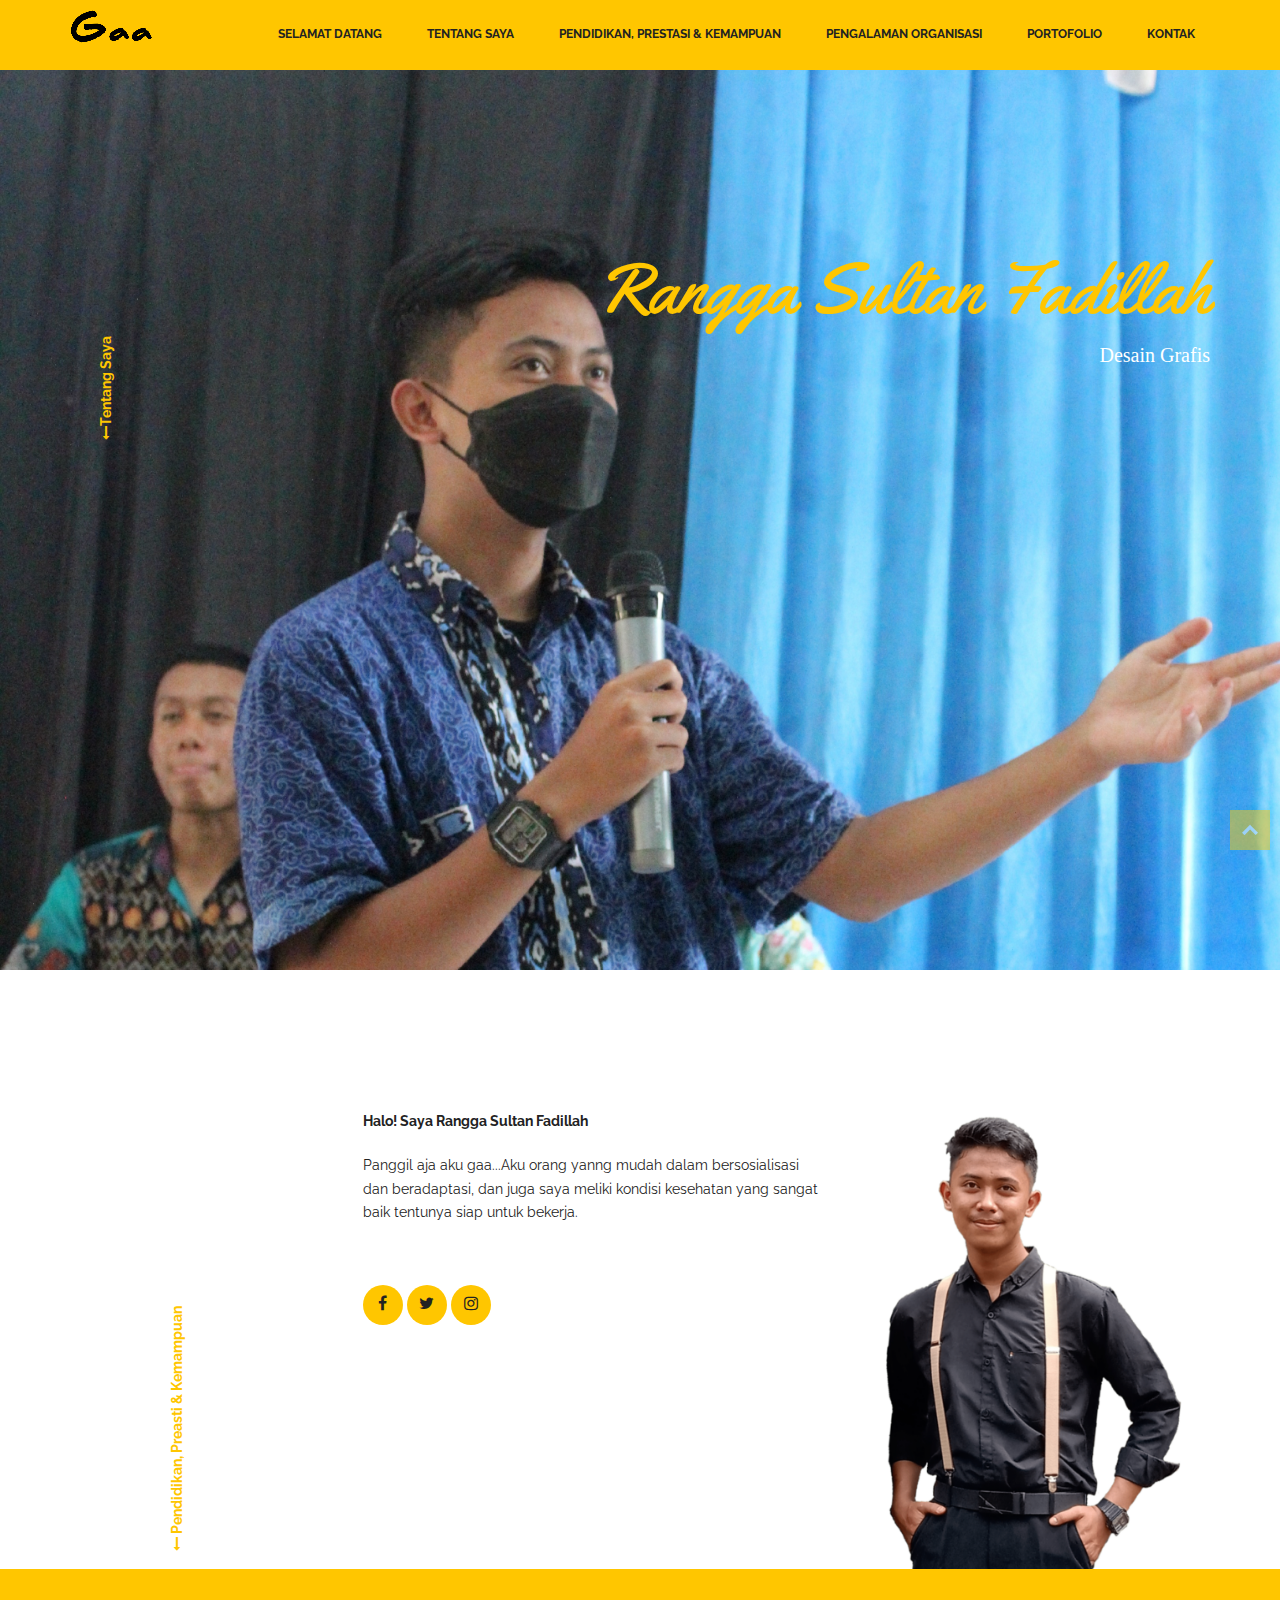
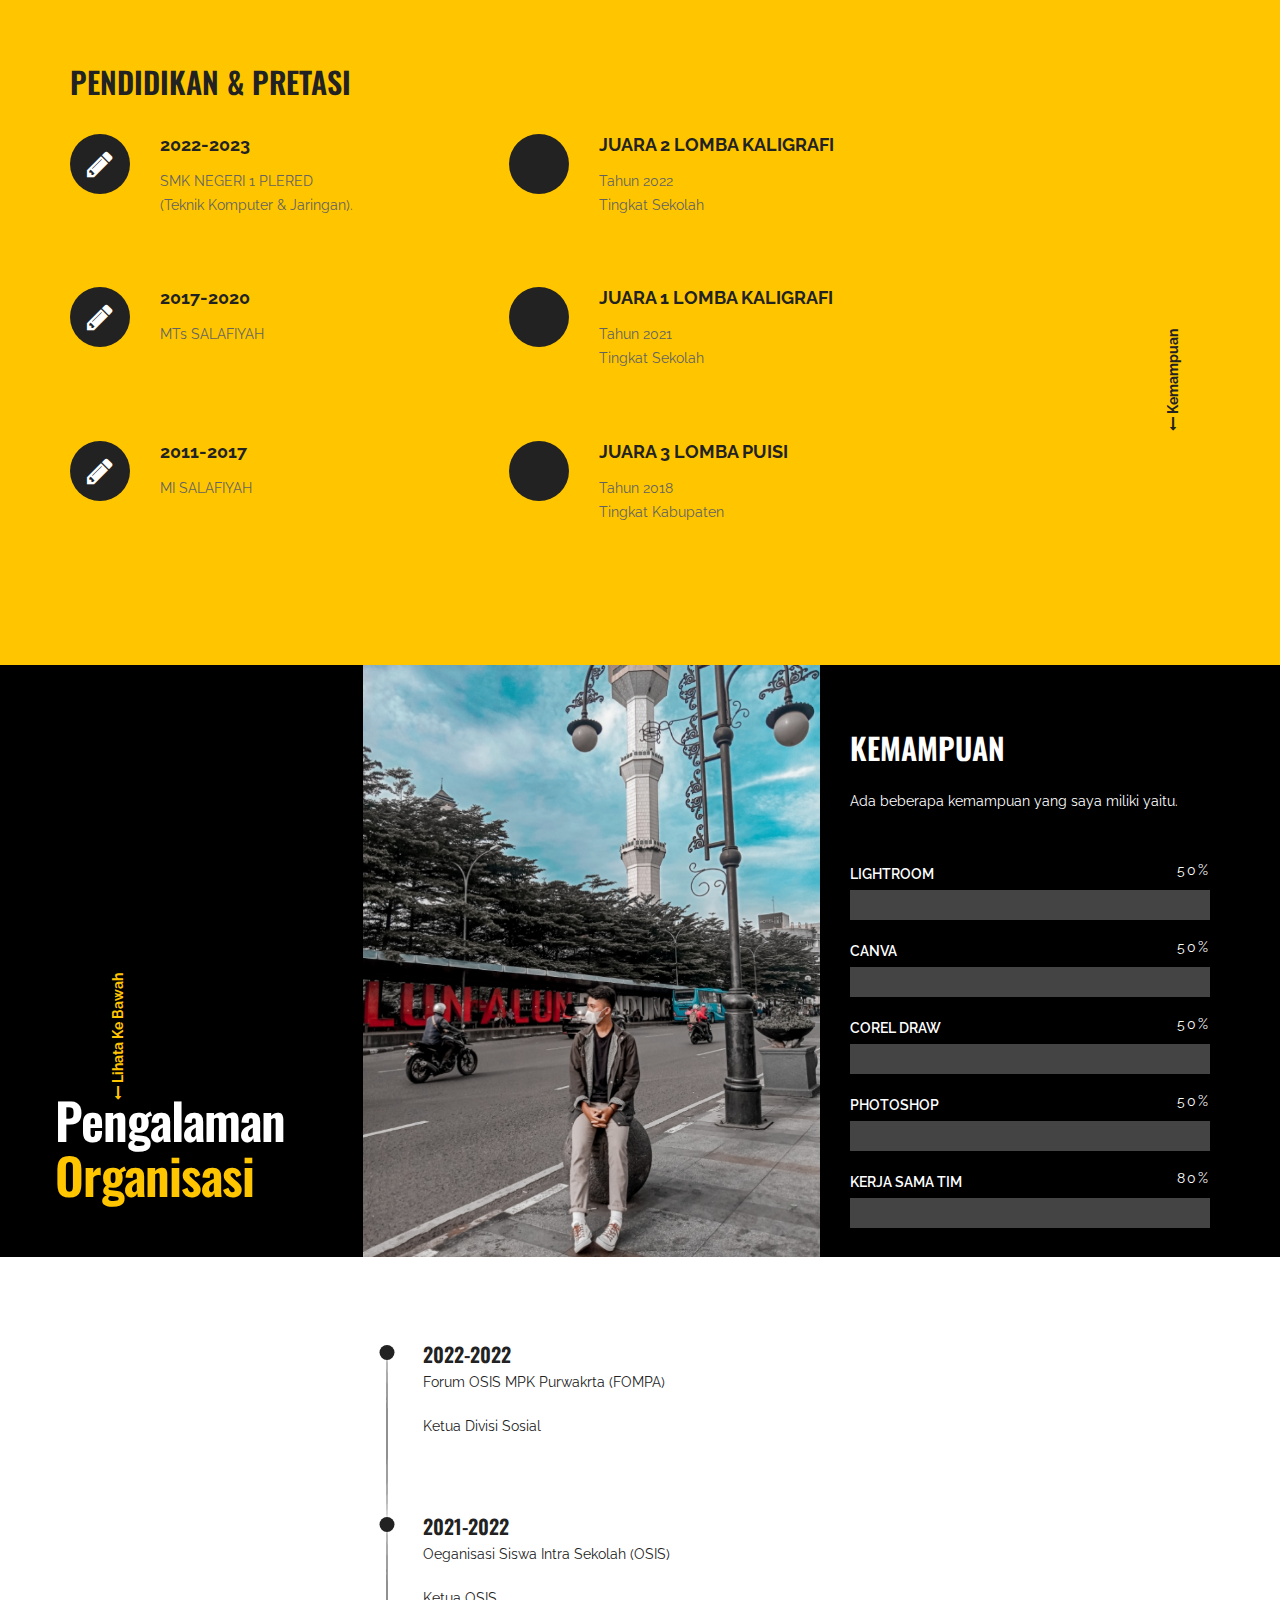
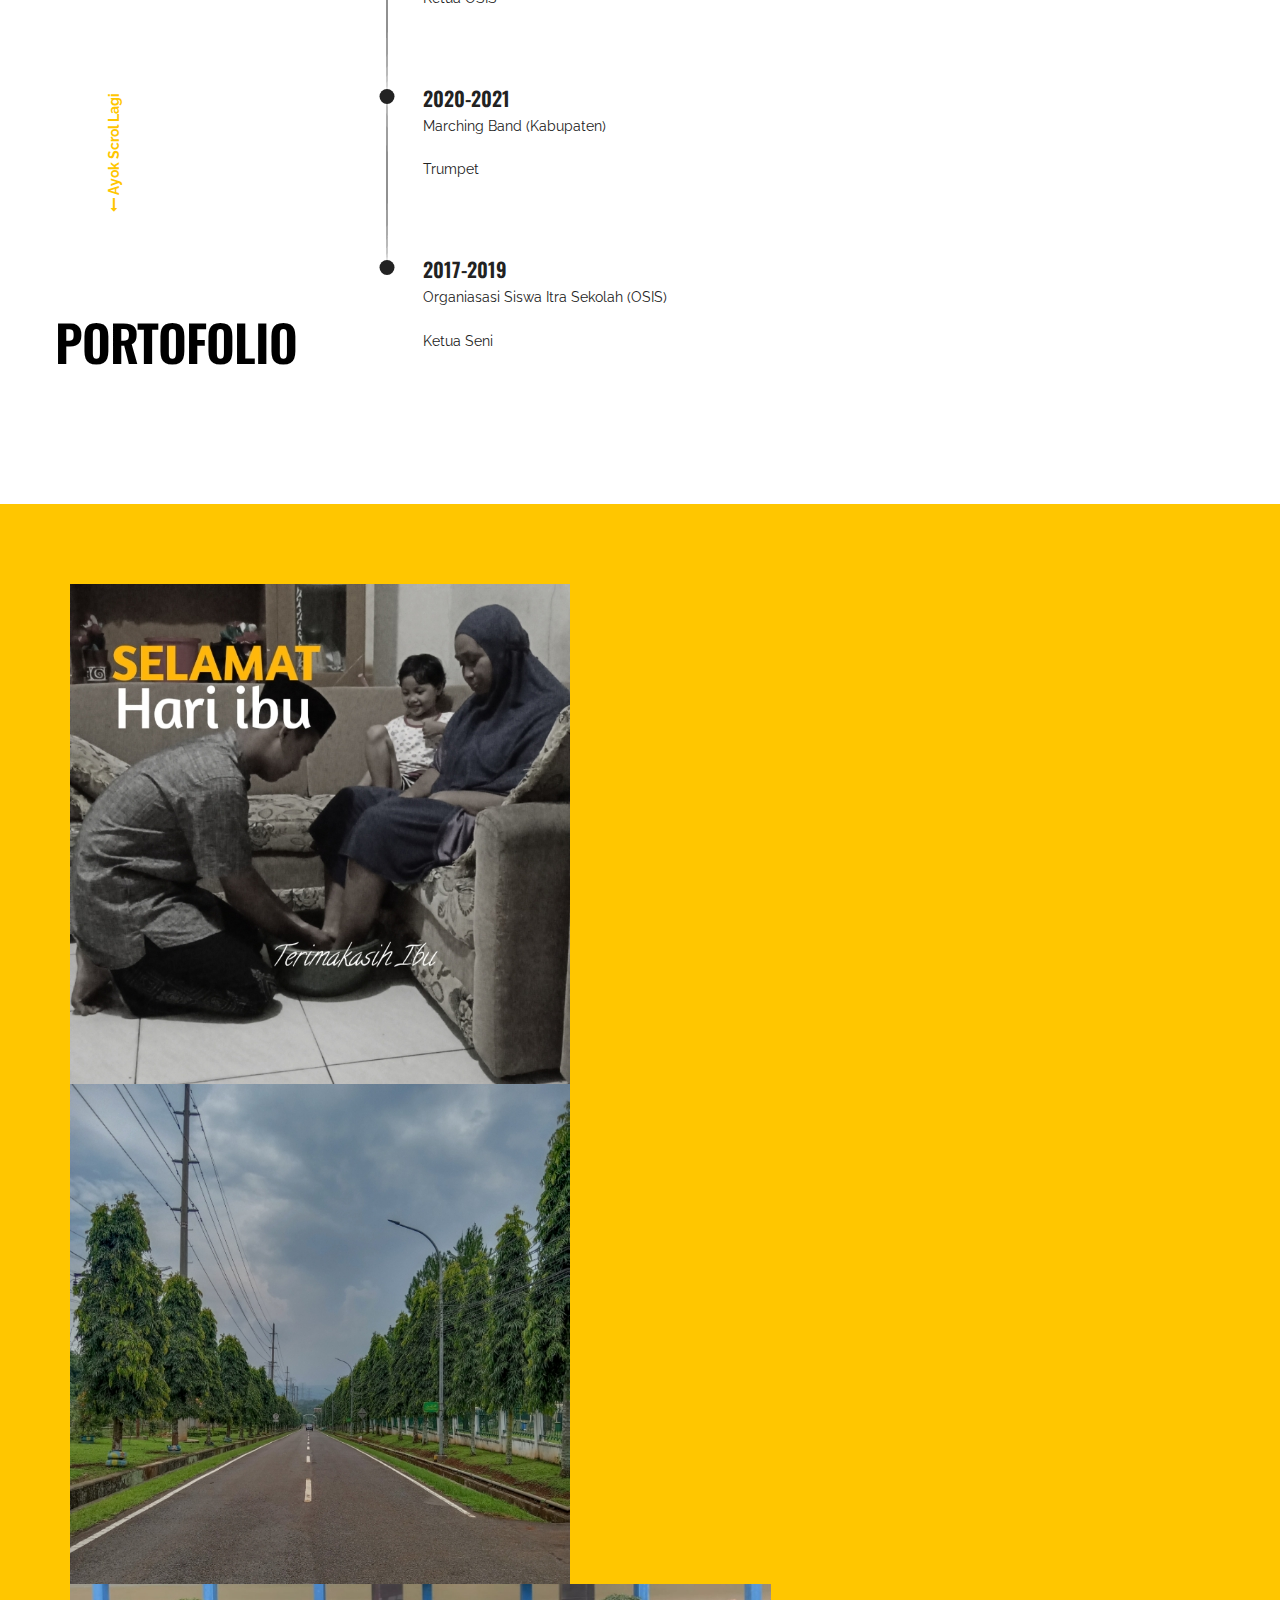
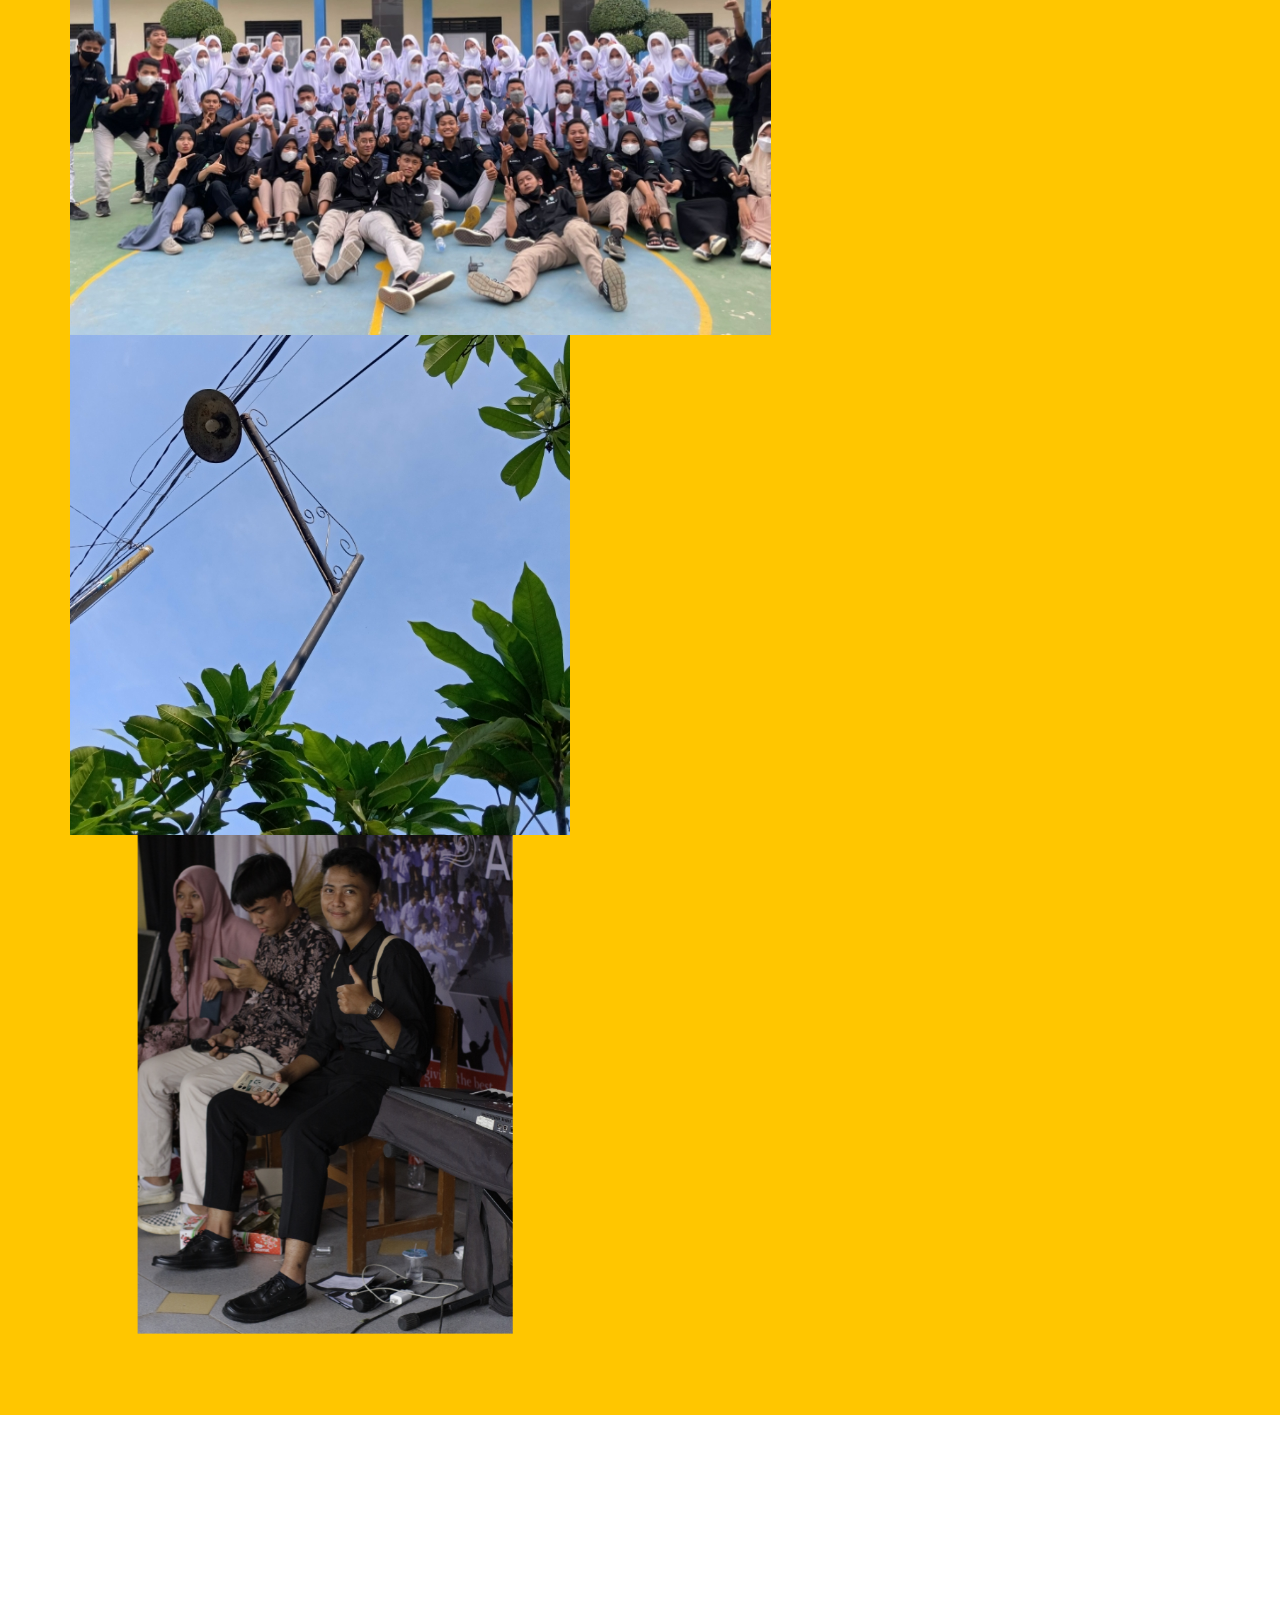
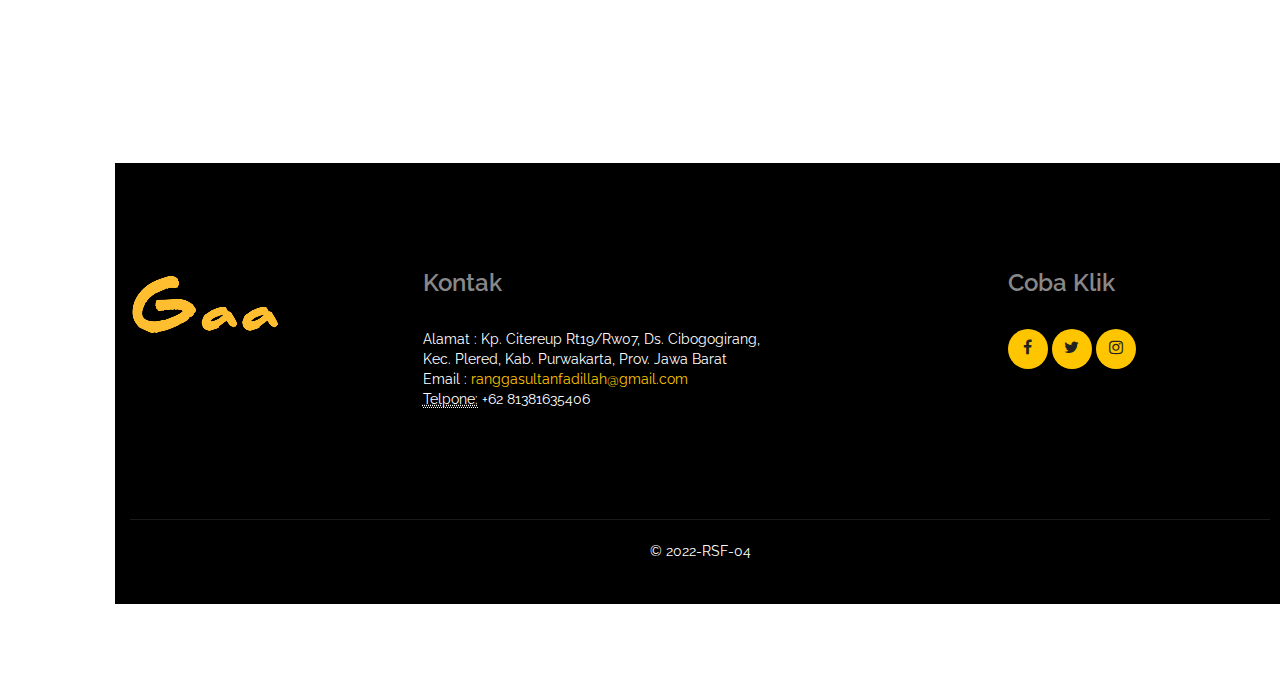
<file: index.html>
<!DOCTYPE html>
<html lang="zxx">
  
<!-- Mirrored from html.rudhisasmito.com/jonk/index.html by HTTrack Website Copier/3.x [XR&CO'2014], Thu, 07 Jul 2022 06:29:24 GMT -->
<head>
    <!-- Basic Page Needs
    ================================================== -->
    <meta charset="utf-8">
    <!--[if IE]><meta http-equiv="x-ua-compatible" content="IE=9" /><![endif]-->
    <meta name="viewport" content="width=device-width, initial-scale=1">
    <title>Rangga Sultan Fadillah</title>
    <meta name="description" content="Jonk - CV Resume Personal HTML Template. It is built using bootstrap 3.3.2 framework, works totally responsive, easy to customise, well commented codes and seo friendly.">
    <meta name="keywords" content="creative, curriculum vitae, cv, freelance, freelancer, job seeker, minimalist, muse template, personal, photography, portfolio, resume, vcard">
    <meta name="author" content="rudhisasmito.com"> 
	
	<!-- ==============================================
	Favicons
	=============================================== -->
	<link rel="shortcut icon" href="images/OOOOO.png">
	<link rel="apple-touch-icon" href="images/TATI.png.png">
	<link rel="apple-touch-icon" sizes="72x72" href="images/TITA.png">
	<link rel="apple-touch-icon" sizes="114x114" href="images/TETI.png">
	
	<!-- ==============================================
	CSS VENDOR
	=============================================== -->
	<link rel="stylesheet" type="text/css" href="css/vendor/bootstrap.min.css" />
	<link rel="stylesheet" type="text/css" href="css/vendor/font-awesome.min.css">
	<link rel="stylesheet" type="text/css" href="css/vendor/owl.carousel.min.css">
	<link rel="stylesheet" type="text/css" href="css/vendor/owl.theme.default.min.css">
	<link rel="stylesheet" type="text/css" href="css/vendor/magnific-popup.css">
	
	<!-- ==============================================
	Custom Stylesheet
	=============================================== -->
	<link rel="stylesheet" type="text/css" href="css/style.css" />
	
    <script type="text/javascript" src="js/vendor/modernizr.min.js"></script>

</head>

<body data-spy="scroll" data-target="#navbar">

	<!-- LOAD PAGE -->
	<div class="animationload">
		<div class="loader"></div>
	</div>
	
	<!-- BACK TO TOP SECTION -->
	<a href="#0" class="cd-top cd-is-visible cd-fade-out">Top</a>

	<!-- HEADER -->
    <div id="header" class="header">

		<!-- NAVBAR SECTION -->
		<div class="navbar navbar-main">
		
			<div class="container container-nav">
						
				<div class="navbar-header">
					<button type="button" class="navbar-toggle" data-toggle="collapse" data-target=".navbar-collapse">
						<span class="icon-bar"></span>
						<span class="icon-bar"></span>
						<span class="icon-bar"></span>
					</button>
					
					<a class="navbar-brand" href="index.html">
						<img src="images/reee.png" alt="" />
					</a>
				</div>

				<nav class="collapse navbar-collapse" id="navbar" data-hover="dropdown" data-animations="fadeInDownNew fadeInRightNew fadeInUpNew fadeInLeftNew">
					<ul class="nav navbar-nav navbar-right">
						<li> <a href="#home">SELAMAT DATANG</a></li>
						<li> <a href="#about">TENTANG SAYA</a></li>
						<li> <a href="#services">PENDIDIKAN, PRESTASI & KEMAMPUAN</a></li>
						<li> <a href="#story">PENGALAMAN ORGANISASI</a></li>
						<li> <a href="#work">PORTOFOLIO</a></li>
						<li> <a href="#contact">KONTAK</a></li>
					</ul>

				</nav>

						
			</div>
	    </div>

    </div>

 
	<!-- JUMBOTRON -->
	<div id="home" class="section headerV1">
		<div class="container">
			<div class="row">
				<div class="col-sm-12 col-md-12">
					<div class="side-link left">
						<a href="#services"><i class="fa fa-long-arrow-left"></i>Tentang Saya</a>
					</div>
					<div class="jumbotron">
					  	<h1 class="type-headings"><span class="normal"></span> <span class="cursive">Rangga Sultan Fadillah</span></h3>
					  	<p class="subheading">Desain Grafis</p>
					</div>
				</div>
			</div>
		</div>
	</div>

	<div class="clearfix"></div>

	<!-- ABOUT -->
	<div id="about" class="section about p-bottom0 p-top50">
		<div class="container">

			<div class="row row-eq-height">
				<div class="col-sm- col-md-3 col">
					<div class="side-link left">
						<a href="#services"><i class="fa fa-long-arrow-left"></i> Pendidikan, Preasti & Kemampuan</a>
					</div>
					<div class="section-heading"><span class="font__color-1"></span></div>
				</div>
				<div class="col-sm-5 col-md-5 col">
					<div class="spacer-90"></div>
					<p><strong>Halo! Saya Rangga Sultan Fadillah</strong></p>
					<p>Panggil aja aku gaa...Aku orang yanng mudah dalam bersosialisasi dan beradaptasi, dan juga saya meliki kondisi kesehatan yang sangat baik tentunya siap untuk bekerja.</p>
					<p><strong></strong></p>
					<div class="spacer-30"></div>
					<div class="spacer-10"></div>
					<div class="sosmed-icon">
						<a href="https://www.facebook.com/rangga.s.fadillah" title="">
							<div class="item">
								<i class="fa fa-facebook"></i>
							</div>
						</a>
						<a href="https://twitter.com/RanggaSultanFa1?t=fQe2IC_86PQ3Uc6QdvcTQQ&s=09" title="">
							<div class="item">
								<i class="fa fa-twitter"></i>
							</div>
						</a>
						<a href="https://www.instagram.com/rangga_sultan_f4dillah/" title="">
							<div class="item">
								<i class="fa fa-instagram"></i>
							</div>
						</a> 
					</div>
				</div>
				<div class="col-sm-4 col-md-4 col">
					<div class="spacer-90"></div>
					<div class="about-img">
						<img src="images/sultann.png" alt="" class="img-responsive">
					</div>
				</div>
			</div>
		</div>
	</div>
	 
	<!-- KNOWLEDGE -->
	<div id="services" class="section services bg-1">
		<div class="container">
			<div class="row row-eq-height">
				
				<div class="col-sm-9 col-md-9">
					<h2 class="section-heading-2 center">
						PENDIDIKAN & PRETASI
					</h2>
					<div class="row list-services">
						<!-- Services 1 -->
						<div class="col-sm-6 col-md-6">
							<div class="box-icon-1">
				                <div class="icon">
				                	<i class="fa fa-pencil"></i>
				              	</div>
				              	<div class="body-content">
				                	<h4 class="title">2022-2023</h4>
				                	<div class="text">SMK NEGERI 1 PLERED <br> (Teknik Komputer & Jaringan).</div>
				              	</div>
				            </div>
						</div>
						<!-- Services 2 -->
						<div class="col-sm-6 col-md-6">
							<div class="box-icon-1">
				                <div class="icon">
				                	<i class="fa fa-"></i>
				              	</div>
				              	<div class="body-content">
				                	<h4 class="title">JUARA 2 LOMBA KALIGRAFI</h4>
				                	<div class="text">Tahun 2022 <br>Tingkat Sekolah</div>
				              	</div>
				            </div>
						</div>
						<!-- Services 3 -->
						<div class="col-sm-6 col-md-6">
							<div class="box-icon-1">
				                <div class="icon">
				                	<i class="fa fa-pencil"></i>
				              	</div>
				              	<div class="body-content">
				                	<h4 class="title">2017-2020</h4>
				                	<div class="text">MTs SALAFIYAH</div>
				              	</div>
				            </div>
						</div>
						<!-- Services 4 -->
						<div class="col-sm-6 col-md-6">
							<div class="box-icon-1">
				                <div class="icon">
				                	<i class="fa fa-"></i>
				              	</div>
				              	<div class="body-content">
				                	<h4 class="title">JUARA 1 LOMBA KALIGRAFI</h4>
				                	<div class="text">Tahun 2021 <br> Tingkat Sekolah</div>
				              	</div>
				            </div>
						</div>
						<!-- Services 5 -->
						<div class="col-sm-6 col-md-6">
							<div class="box-icon-1">
				                <div class="icon">
				                	<i class="fa fa-pencil"></i>
				              	</div>
				              	<div class="body-content">
				                	<h4 class="title">2011-2017</h4>
				                	<div class="text">MI SALAFIYAH</div>
				              	</div>
				            </div>
						</div>
						<!-- Services 6 -->
						<div class="col-sm-6 col-md-6">
							<div class="box-icon-1">
				                <div class="icon">
				                	<i class="fa fa-"></i>
				              	</div>
				              	<div class="body-content">
				                	<h4 class="title">JUARA 3 LOMBA PUISI</h4>
				                	<div class="text">Tahun 2018 <br> Tingkat Kabupaten</div>
				              	</div>
				            </div>
						</div>
					</div>
				</div>
				<div class="col-sm-3 col-md-3">
						<div class="side-link right dark">
							<a href="#skill"><i class="fa fa-long-arrow-left"></i> Kemampuan </a>
						</div>
						<div class="section-heading text-right"> <span class="font__color-white"></span></div>
				</div>
			</div>
			
		</div>
	</div>

	<!-- SKILL -->
	<div id="skill" class="section project bg-2 p-bottom0">
		<div class="container">
			<div class="row row-eq-height">
				<div class="col-sm-3 col-md-3">
					
						<div class="side-link left">
							<a href="#story"><i class="fa fa-long-arrow-left"></i> Lihata Ke Bawah</a>
						</div>
						<div class="section-heading font__color-white">Pengalaman<span class="font__color-1">Organisasi</span></div>
					
				</div>
				<div class="col-sm-5 col-md-5">
					<img src="images/geeee.jpg" class="img-responsive" alt="">
				</div>
				<div class="col-sm-4 col-md-4">
					<div class="spacer-50"></div>
					<h2 class="section-heading-2 font__color-white">
						KEMAMPUAN
					</h2>
					<p class="font__color-white">Ada beberapa kemampuan yang saya miliki yaitu.</p>

					<div class="progress-bar-2 skill-progress progress-bar-left">
						<div class="spacer-30"></div>
						<!-- Item 1 -->
			          	<div class="skill" data-percent="Beginner">
				            <p>LIGHTROOM</p>
				            <div class="outer-box">
				              <div class="element"><span>50% </span></div>
				            </div>
			          	</div>
			          	<!-- Item 2 -->
			          	<div class="skill" data-percent="Beginner">
			              	<p>CANVA</p>
			             	<div class="outer-box">
			                  	<div class="element"><span>50% </span></div>
			              	</div>
			          	</div>
			          	<!-- Item 3 -->
			          	<div class="skill" data-percent="Beginner">
			              	<p>COREL DRAW</p>
			              	<div class="outer-box">
		                 	 	<div class="element"><span>50% </span></div>
			              	</div>
			          	</div>
			          	<!-- Item 4 -->
			          	<div class="skill" data-percent="Beginner">
			              	<p>PHOTOSHOP</p>
			              	<div class="outer-box">
			                  	<div class="element"><span>50% </span></div>
			              	</div>
			          	</div>
						<!-- Item 4 -->
						<div class="skill" data-percent="80">
							<p>KERJA SAMA TIM</p>
							<div class="outer-box">
								<div class="element"><span>80% </span></div>
							</div>
						</div>
					</div>


				</div>

			</div>
			
		</div>
		
	</div>

	<!-- STORY--> 
	<div id="story" class="section story">
		<div class="container">
			
			<div class="row row-eq-height">
				<div class="col-sm-3 col-md-3">
						<div class="side-link left">
							<a href="#work"><i class="fa fa-long-arrow-left"></i> Ayok Scrol Lagi</a>
						</div>
						<div class="section-heading font__color-2">PORTOFOLIO <span class="font__color-1"></span></div>
					
				</div>
				<div class="col-sm-9 col-md-9">
					<div class="history-2">
					  <!-- Item 1 -->
		              <div class="timeline__item">
	                  	<div class="year-box"></div>
		                
		                <div class="body-text">
		                  <div class="title">2022-2022</div>
		                  <div class="subtitle">Forum OSIS MPK Purwakrta (FOMPA)</div>
		                  <p>Ketua Divisi Sosial</p>
		                </div>
		              </div>
		              <!-- Item 2 -->
		              <div class="timeline__item">
	                  	<div class="year-box"></div>
		                
		                <div class="body-text">
		                  <div class="title">2021-2022</div>
		                  <div class="subtitle">Oeganisasi Siswa Intra Sekolah (OSIS)</div>
		                  <p>Ketua OSIS</p>
		                </div>
		              </div>
		              <!-- Item 3 -->
		              <div class="timeline__item">
	                  	<div class="year-box"></div>
		                
		                <div class="body-text">
		                  <div class="title">2020-2021</div>
		                  <div class="subtitle">Marching Band (Kabupaten)</div>
		                  <p>Trumpet</p>
		                </div>
		              </div>
		              <!-- Item 2 -->
		              <div class="timeline__item">
	                  	<div class="year-box"></div>
		                
		                <div class="body-text">
		                  <div class="title">2017-2019</div>
		                  <div class="subtitle">Organiasasi Siswa Itra Sekolah (OSIS)</div>
		                  <p>Ketua Seni</p>
		                </div>
		              </div>
		            </div>
				</div>	 	
			</div>

		</div>	 	
	</div>	 	

	<!-- PROJECT --> 
	<div id="work" class="section project bg-1">
		<div class="container">
			
			<div class="row row-eq-height">
				<div class="col-sm-9 col-md-9">
					<div class="row gallery-work">
						<div>
							<img src="images/rare.jpg">
						</div>
						<div>
							<img src="images/alam.jpg">
						</div>
						<div>
							<img src="images/fompa.jpg" >
						</div>
						<div>
							<img src="images/asal.jpg">
						</div>
						<div>
							<img src="images/ringga.png" >
						</div>
					</div>
				</div>
				<div class="col-sm-3 col-md-3">
						<div class="side-link right dark">
							
						
				</div>
			</div>
		</div>
	</div>
								</div>
							</div>
						</div>
						
					</div>

					<div class="clearfix"></div>
					<div class="spacer-50"></div>
					
					<div class="row">
						<div class="col-xs-6 col-sm-3 col-md-3">
							<div class="client-img">
								<a href="#"><img src="images/client-1.png" alt=""></a>
							</div>
						</div>
						<div class="col-xs-6 col-sm-3 col-md-3">
							<div class="client-img">
								<a href="#"><img src="images/client-2.png" alt=""></a>
							</div>
						</div>
						<div class="col-xs-6 col-sm-3 col-md-3">
							<div class="client-img">
								<a href="#"><img src="images/client-3.png" alt=""></a>
							</div>
						</div>
						<div class="col-xs-6 col-sm-3 col-md-3">
							<div class="client-img">
								<a href="#"><img src="images/client-4.png" alt=""></a>
							</div>
						</div>
					</div>

				</div>

			</div>
		</div>
	</div>	

	<!-- BLOG -->
	<div id="blog" class="section blog">
		<div class="container">
			<div class="row row-eq-height">
				
				<div class="col-sm-9 col-md-9">
					<div class="row list-blog">
						<!-- Item 1 -->
						<div class="col-sm-12 col-md-12">
							<div class="box-blog">
						</div>
						<!-- Item 2 -->
						<div class="col-sm-12 col-md-12">
							<div class="box-blog">
				                <div class="media">
				                
				            </div>
						</div>
						
					</div>
				</div>

				<div class="col-sm-3 col-md-3">
					
						<div class="side-link right dark">
							
				</div>
			</div>
			
		</div>
	</div>

	<!-- CONTACT -->
	<div id="contact" class="section contact pad">
		
	</div>

	<!-- FOOTER SECTION -->
	<div class="footer">
		
		<div class="container">
			
			<div class="row">
				<div class="col-sm-3 col-md-3">
					<div class="footer-item">
						<img src="images/rooo.png" alt="logo bottom" class="logo-bottom">
					</div>
				</div>
				<div class="col-sm-6 col-md-6">
					<div class="footer-item">
						<div class="footer-title">
							Kontak
						</div>
						<address>
						  Alamat : Kp. Citereup Rt19/Rw07, Ds. Cibogogirang,<br>
						  Kec. Plered, Kab. Purwakarta, Prov. Jawa Barat<br>
						  Email : <a href="mailto:#">ranggasultanfadillah@gmail.com</a><br>
						  <abbr title="Phone">Telpone:</abbr> +62 81381635406<br>
						</address>
					</div>
				</div>
				<div class="col-sm-3 col-md-3">
					<div class="footer-item">
						<div class="footer-title">
							Coba Klik
						</div>
						<div class="footer-sosmed">
							<a href="https://www.facebook.com/rangga.s.fadillah" title="">
								<div class="item">
									<i class="fa fa-facebook"></i>
								</div>
							</a>
							<a href="#" title="">
								<div class="item">
									<i class="fa fa-twitter"></i>
								</div>
							</a>
							<a href="https://www.instagram.com/rangga_sultan_f4dillah/" title="">
								<div class="item">
									<i class="fa fa-instagram"></i>
								</div>
							</a>
						</div>
					</div>
				</div>
			</div>
			
			<div class="fcopy">
				<div class="row">
					<div class="col-sm-12 col-md-12">
						<p class="ftex">&copy; 2022-RSF-04</p> 
					</div>
				</div>
			</div>
			
		</div>
		
		
	</div>
	
	<!-- JS VENDOR -->
	<script type="text/javascript" src="js/vendor/jquery.min.js"></script>
	<script type="text/javascript" src="js/vendor/jquery.appear.js"></script>
	<script type="text/javascript" src="js/vendor/jquery.counterup.min.js"></script>
	<script type="text/javascript" src="js/vendor/bootstrap.min.js"></script>
	<script type="text/javascript" src="js/vendor/jquery.superslides.js"></script>
	<script type="text/javascript" src="js/vendor/owl.carousel.js"></script>
	<script type="text/javascript" src="js/vendor/bootstrap-hover-dropdown.min.js"></script>
	<script type="text/javascript" src="js/vendor/jquery.magnific-popup.min.js"></script>
	<script type="text/javascript" src="js/vendor/easings.js"></script>
	<script type="text/javascript" src="js/vendor/isotope.pkgd.min.js"></script>

	<!-- sendmail -->
	<script type="text/javascript" src="js/vendor/validator.min.js"></script>
	<script type="text/javascript" src="js/vendor/form-scripts.js"></script>
	
	<script type='text/javascript' src='https://maps.google.com/maps/api/js?sensor=false&amp;ver=4.1.5'></script>

	<script type="text/javascript" src="js/script.js"></script>

		
</body>

<!-- Mirrored from html.rudhisasmito.com/jonk/index.html by HTTrack Website Copier/3.x [XR&CO'2014], Thu, 07 Jul 2022 06:29:24 GMT -->
</html>
</file>
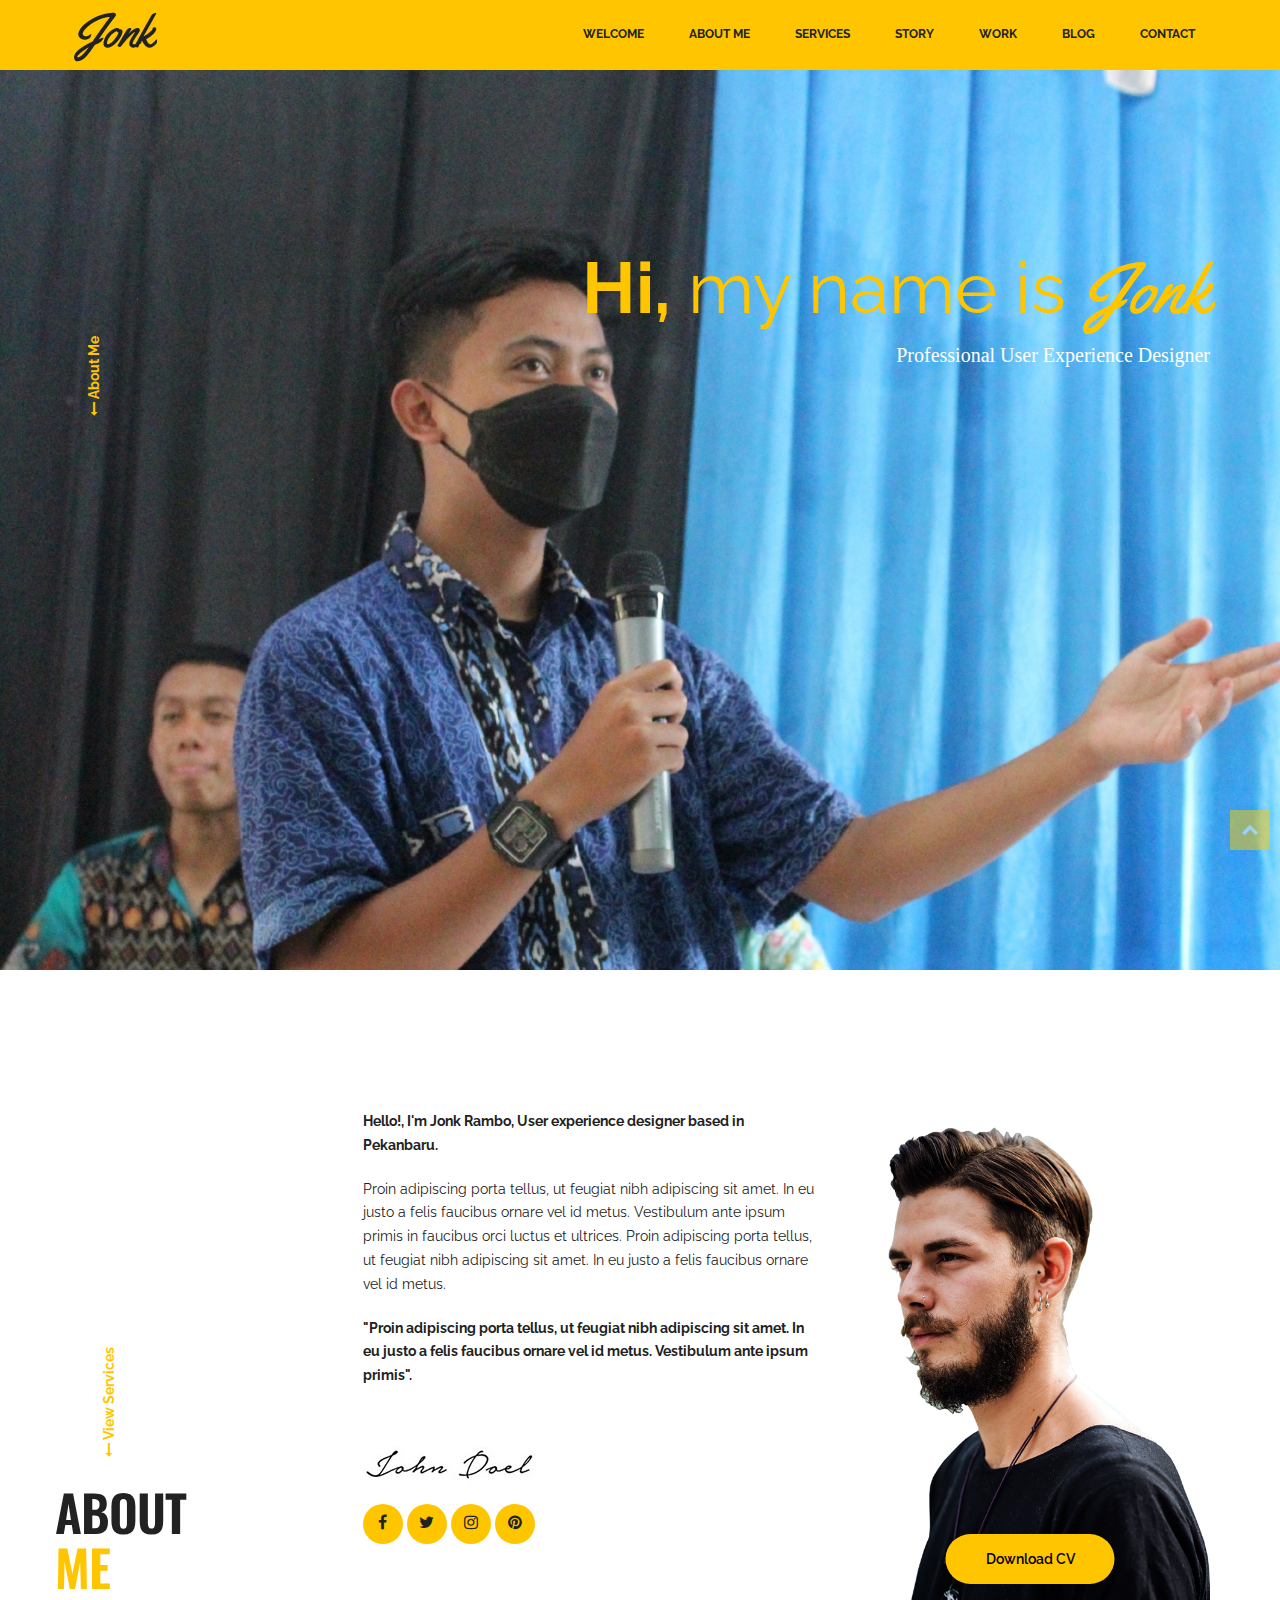
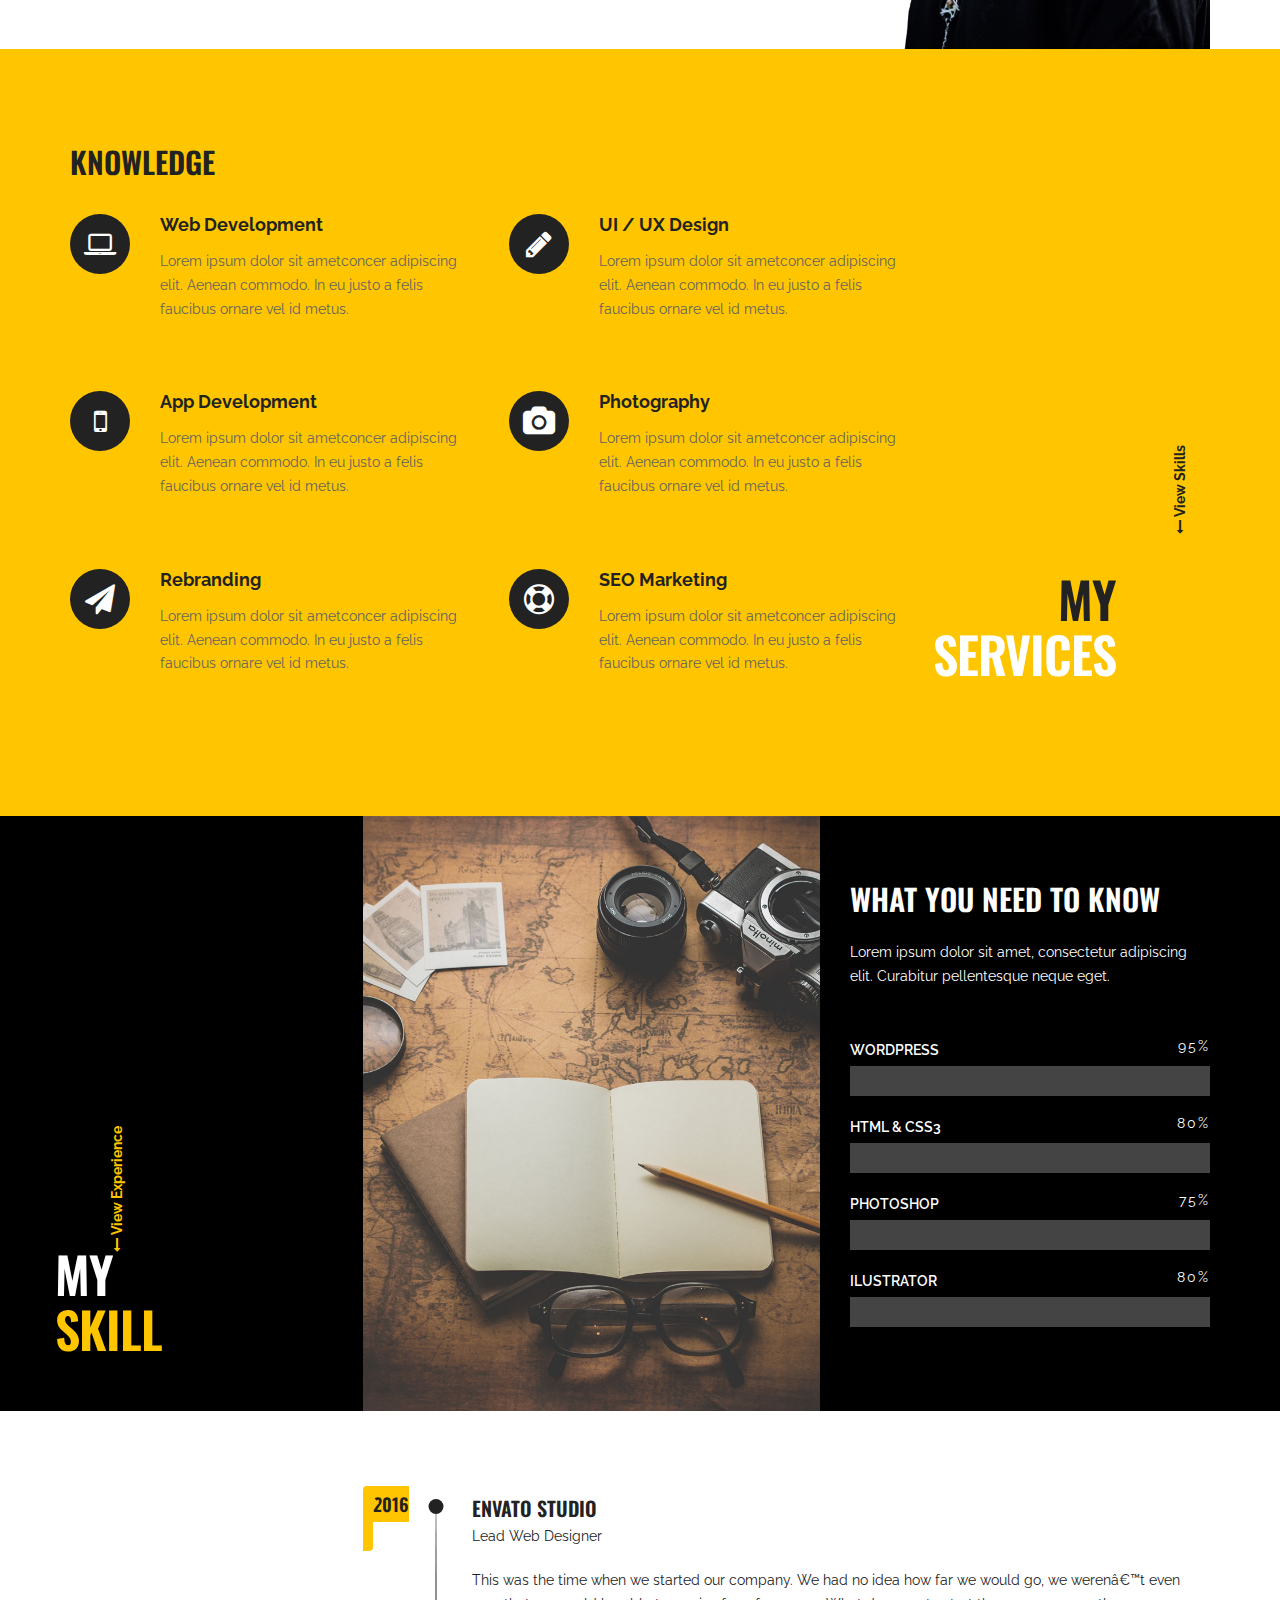
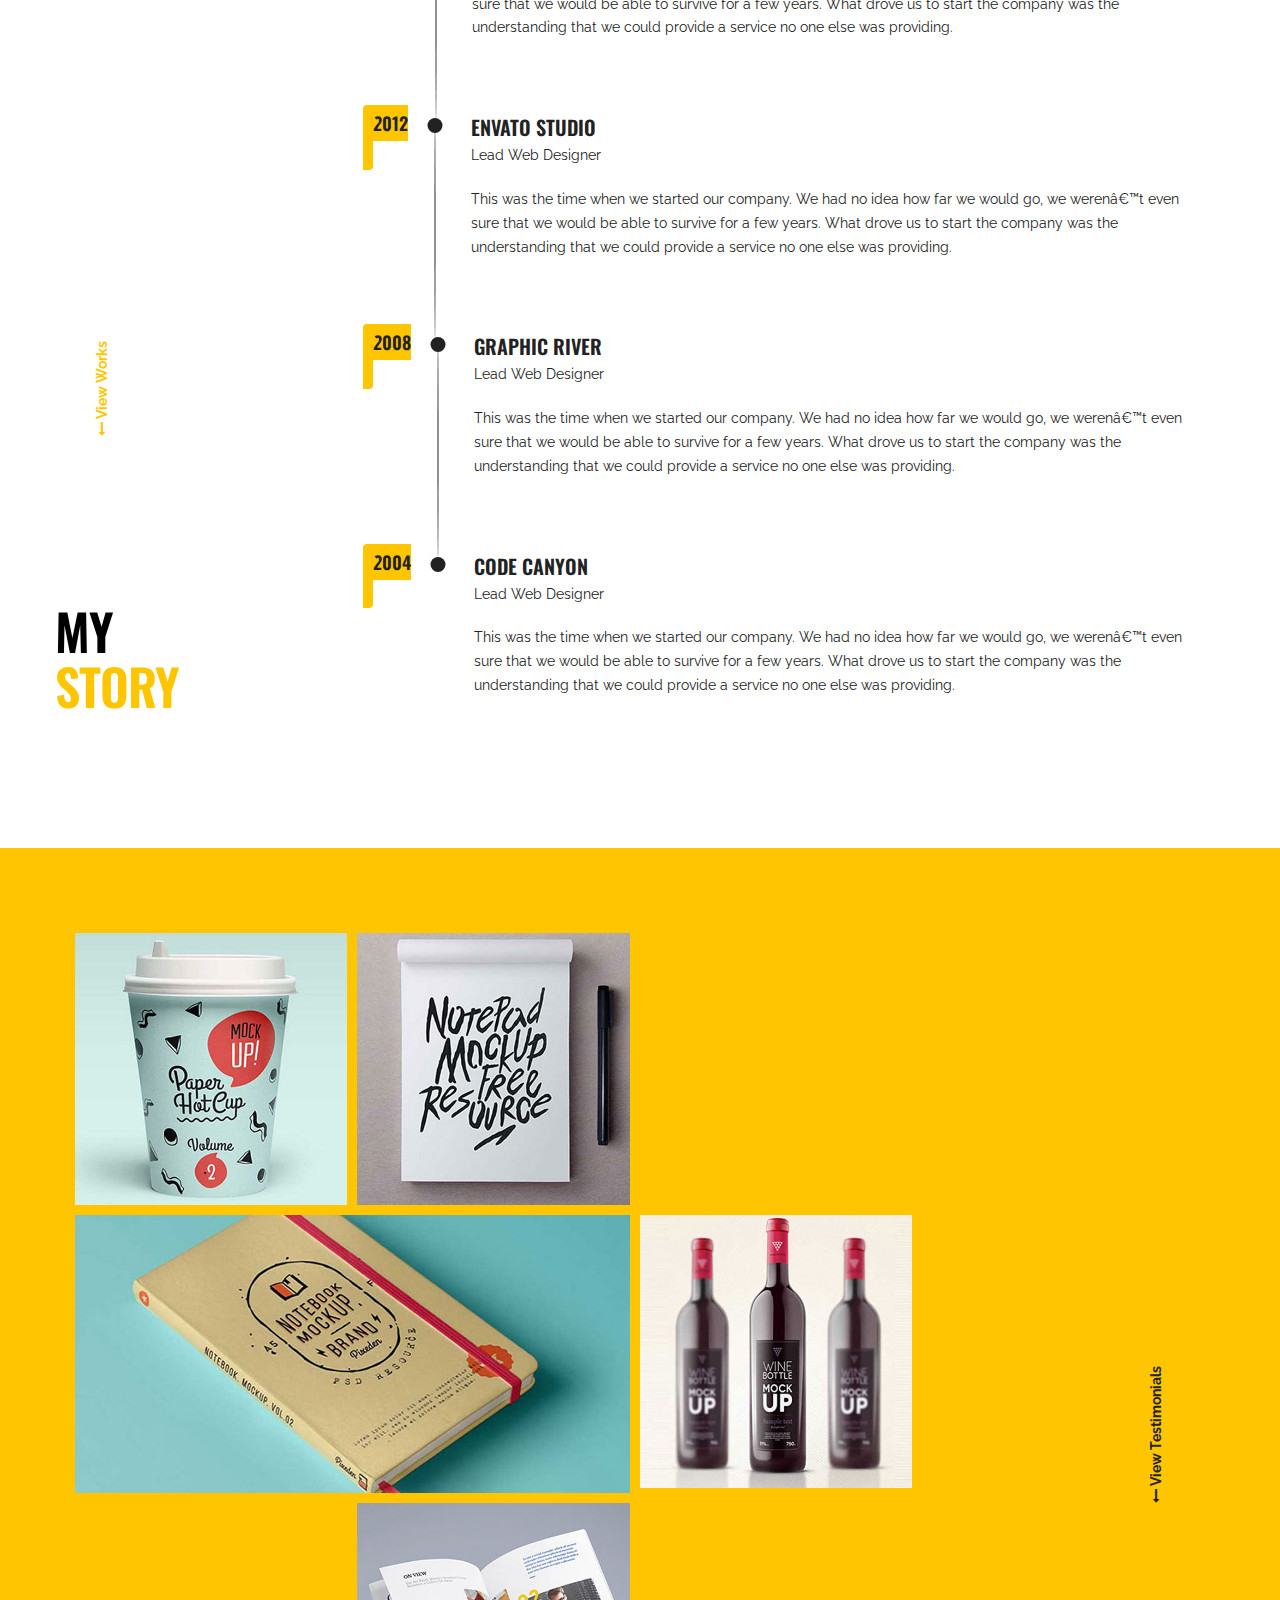
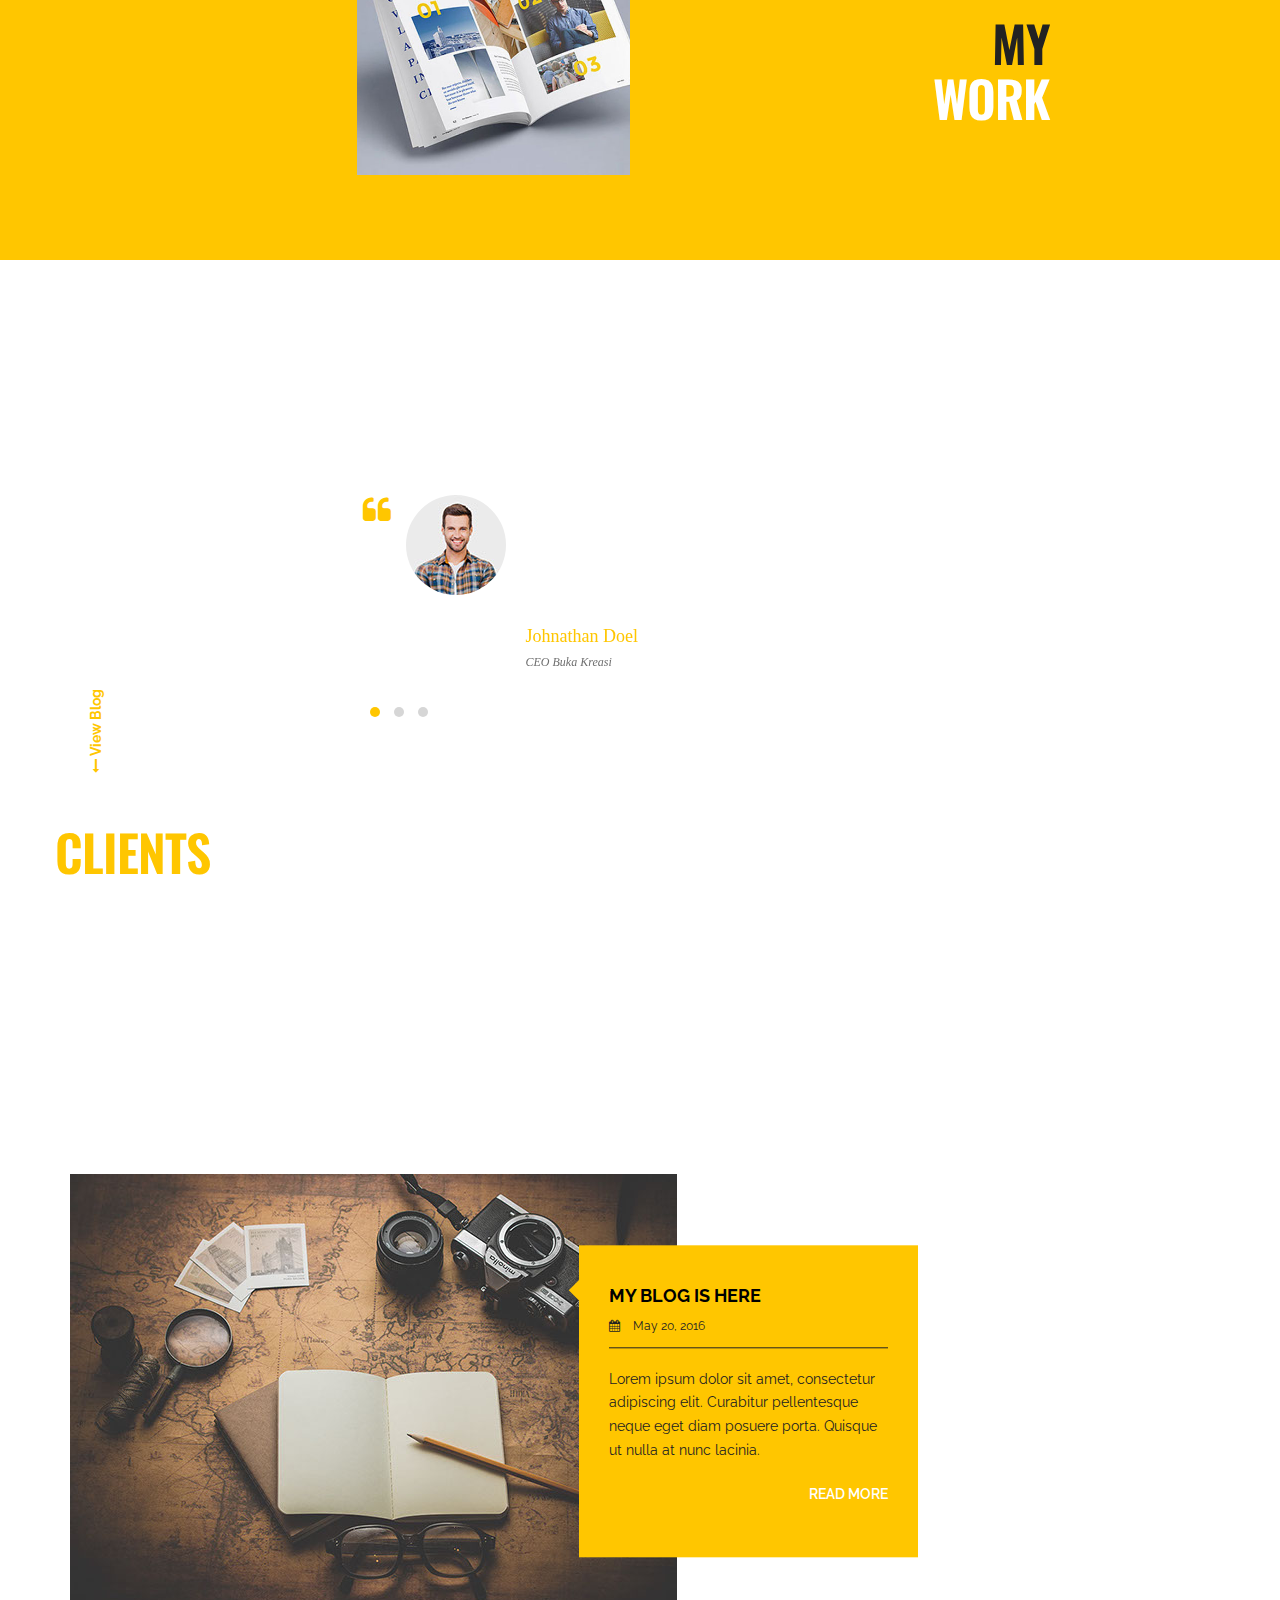
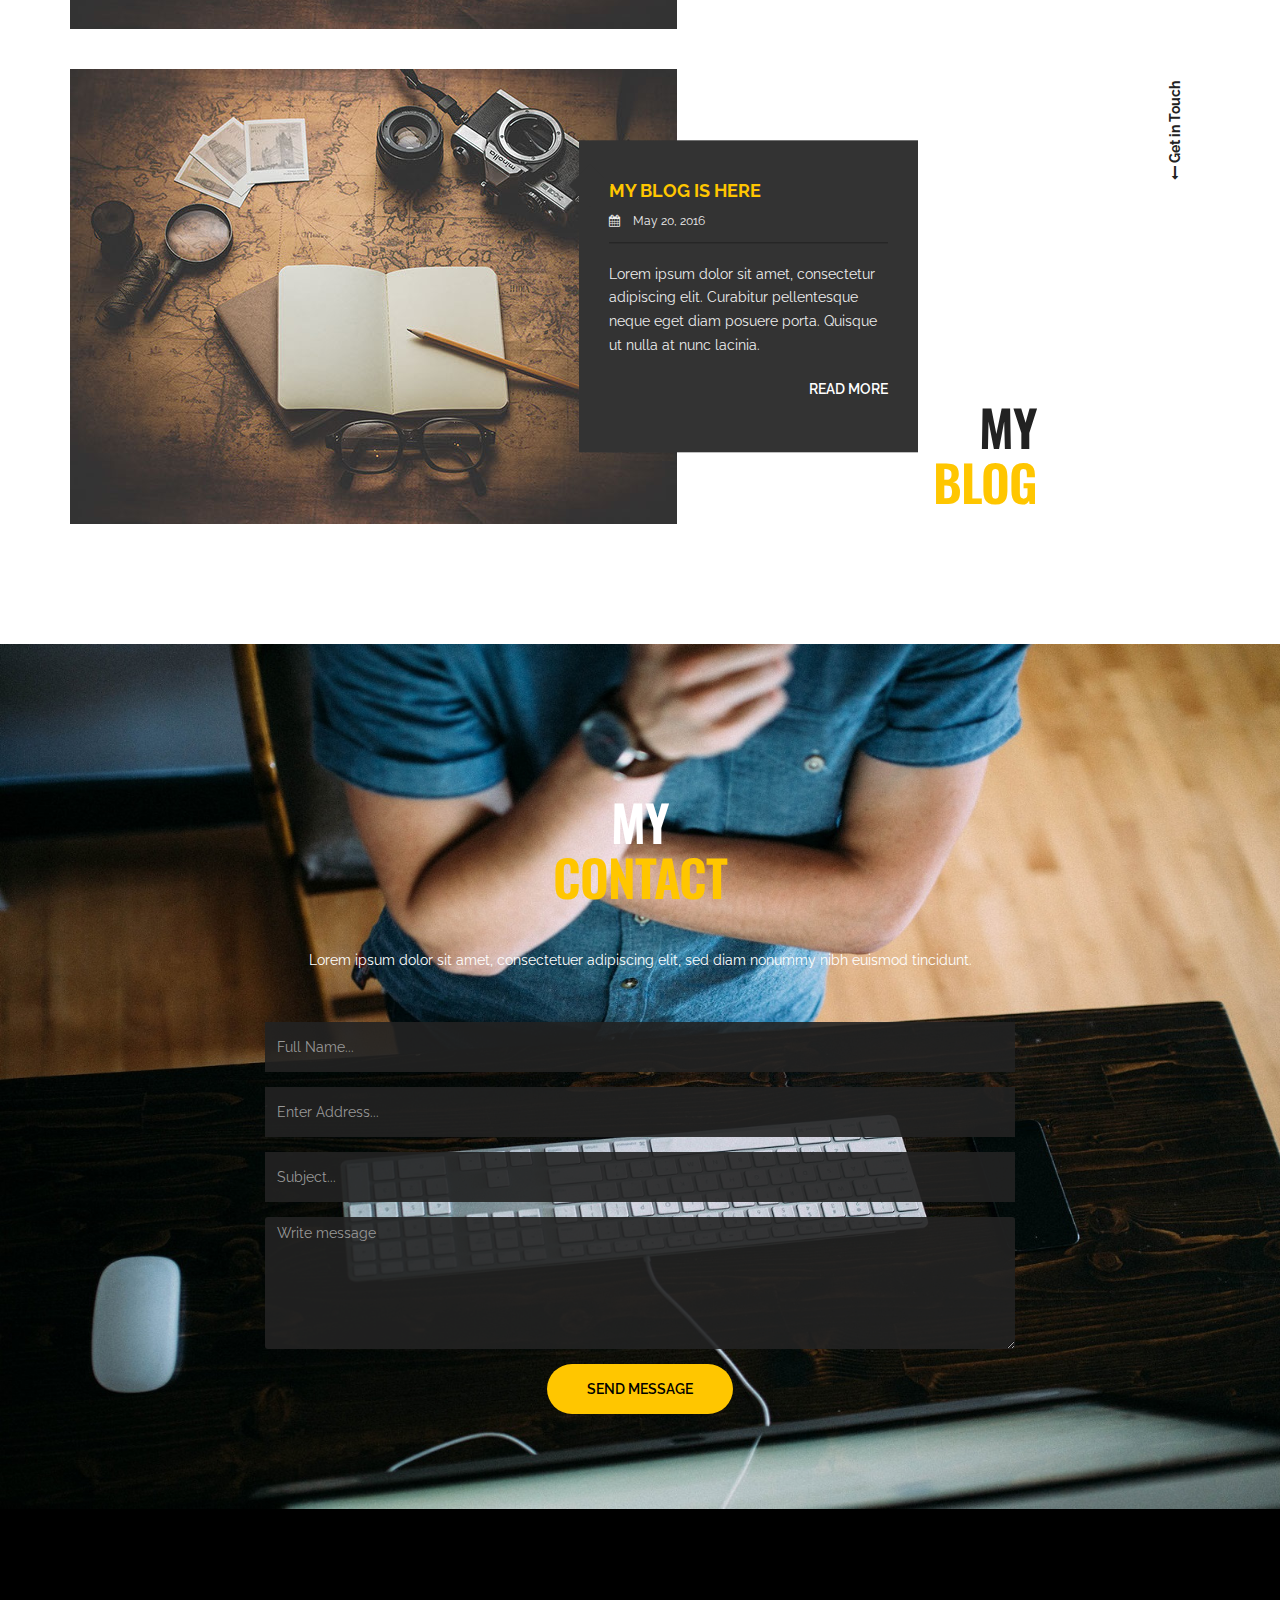
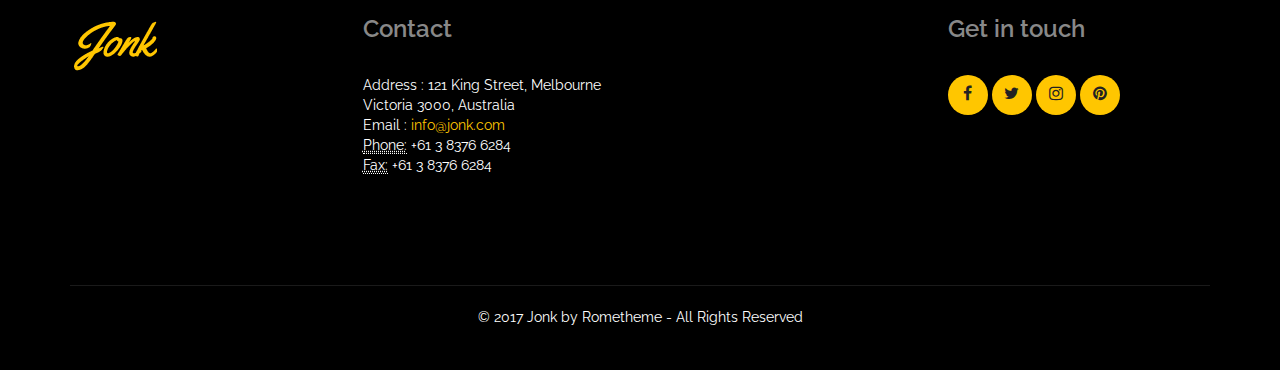
<file: index04b9.html>
<!DOCTYPE html>
<html lang="zxx">
  
<!-- Mirrored from html.rudhisasmito.com/jonk/index.html?storefront=envato-elements by HTTrack Website Copier/3.x [XR&CO'2014], Thu, 07 Jul 2022 06:27:30 GMT -->
<head>
    <!-- Basic Page Needs
    ================================================== -->
    <meta charset="utf-8">
    <!--[if IE]><meta http-equiv="x-ua-compatible" content="IE=9" /><![endif]-->
    <meta name="viewport" content="width=device-width, initial-scale=1">
    <title>Jonk - CV Resume Personal HTML Template</title>
    <meta name="description" content="Jonk - CV Resume Personal HTML Template. It is built using bootstrap 3.3.2 framework, works totally responsive, easy to customise, well commented codes and seo friendly.">
    <meta name="keywords" content="creative, curriculum vitae, cv, freelance, freelancer, job seeker, minimalist, muse template, personal, photography, portfolio, resume, vcard">
    <meta name="author" content="rudhisasmito.com"> 
	
	<!-- ==============================================
	Favicons
	=============================================== -->
	<link rel="shortcut icon" href="images/favicon.ico">
	<link rel="apple-touch-icon" href="images/apple-touch-icon.png">
	<link rel="apple-touch-icon" sizes="72x72" href="images/apple-touch-icon-72x72.png">
	<link rel="apple-touch-icon" sizes="114x114" href="images/apple-touch-icon-114x114.png">
	
	<!-- ==============================================
	CSS VENDOR
	=============================================== -->
	<link rel="stylesheet" type="text/css" href="css/vendor/bootstrap.min.css" />
	<link rel="stylesheet" type="text/css" href="css/vendor/font-awesome.min.css">
	<link rel="stylesheet" type="text/css" href="css/vendor/owl.carousel.min.css">
	<link rel="stylesheet" type="text/css" href="css/vendor/owl.theme.default.min.css">
	<link rel="stylesheet" type="text/css" href="css/vendor/magnific-popup.css">
	
	<!-- ==============================================
	Custom Stylesheet
	=============================================== -->
	<link rel="stylesheet" type="text/css" href="css/style.css" />
	
    <script type="text/javascript" src="js/vendor/modernizr.min.js"></script>

</head>

<body data-spy="scroll" data-target="#navbar">

	<!-- LOAD PAGE -->
	<div class="animationload">
		<div class="loader"></div>
	</div>
	
	<!-- BACK TO TOP SECTION -->
	<a href="#0" class="cd-top cd-is-visible cd-fade-out">Top</a>

	<!-- HEADER -->
    <div id="header" class="header">

		<!-- NAVBAR SECTION -->
		<div class="navbar navbar-main">
		
			<div class="container container-nav">
						
				<div class="navbar-header">
					<button type="button" class="navbar-toggle" data-toggle="collapse" data-target=".navbar-collapse">
						<span class="icon-bar"></span>
						<span class="icon-bar"></span>
						<span class="icon-bar"></span>
					</button>
					
					<a class="navbar-brand" href="index.html">
						<img src="images/logo.png" alt="" />
					</a>
				</div>

				<nav class="collapse navbar-collapse" id="navbar" data-hover="dropdown" data-animations="fadeInDownNew fadeInRightNew fadeInUpNew fadeInLeftNew">
					<ul class="nav navbar-nav navbar-right">
						<li> <a href="#home">WELCOME</a></li>
						<li> <a href="#about">ABOUT ME</a></li>
						<li> <a href="#services">SERVICES</a></li>
						<li> <a href="#story">STORY</a></li>
						<li> <a href="#work">WORK</a></li>
						<li> <a href="#blog">BLOG</a></li>
						<li> <a href="#contact">CONTACT</a></li>
					</ul>

				</nav>

						
			</div>
	    </div>

    </div>

 
	<!-- JUMBOTRON -->
	<div id="home" class="section headerV1">
		<div class="container">
			<div class="row">
				<div class="col-sm-12 col-md-12">
					<div class="side-link left">
						<a href="#"><i class="fa fa-long-arrow-left"></i> About Me</a>
					</div>
					<div class="jumbotron">
					  	<h1 class="type-headings">Hi, <span class="normal">my name is</span> <span class="cursive">Jonk</span></h1>
					  	<p class="subheading">Professional User Experience Designer</p>
					</div>
				</div>
			</div>
		</div>
	</div>

	<div class="clearfix"></div>

	<!-- ABOUT -->
	<div id="about" class="section about p-bottom0 p-top50">
		<div class="container">

			<div class="row row-eq-height">
				<div class="col-sm- col-md-3 col">
					<div class="side-link left">
						<a href="#services"><i class="fa fa-long-arrow-left"></i> View Services</a>
					</div>
					<div class="section-heading">ABOUT <span class="font__color-1">ME</span></div>
				</div>
				<div class="col-sm-5 col-md-5 col">
					<div class="spacer-90"></div>
					<p><strong>Hello!, I'm Jonk Rambo, User experience designer based in Pekanbaru.</strong></p>
					<p>Proin adipiscing porta tellus, ut feugiat nibh adipiscing sit amet. In eu justo a felis faucibus ornare vel id metus. Vestibulum ante ipsum primis in faucibus orci luctus et ultrices. Proin adipiscing porta tellus, ut feugiat nibh adipiscing sit amet. In eu justo a felis faucibus ornare vel id metus.</p>
					<p><strong>"Proin adipiscing porta tellus, ut feugiat nibh adipiscing sit amet. In eu justo a felis faucibus ornare vel id metus. Vestibulum ante ipsum primis".</strong></p>
					<div class="spacer-30"></div>
					<img src="images/signature.jpg" alt="">
					<div class="spacer-10"></div>
					<div class="sosmed-icon">
						<a href="#" title="">
							<div class="item">
								<i class="fa fa-facebook"></i>
							</div>
						</a>
						<a href="#" title="">
							<div class="item">
								<i class="fa fa-twitter"></i>
							</div>
						</a>
						<a href="#" title="">
							<div class="item">
								<i class="fa fa-instagram"></i>
							</div>
						</a>
						<a href="#" title="">
							<div class="item">
								<i class="fa fa-pinterest"></i>
							</div>
						</a> 
					</div>
				</div>
				<div class="col-sm-4 col-md-4 col">
					<div class="spacer-90"></div>
					<div class="about-img">
						<img src="images/about-img.png" alt="" class="img-responsive">
						<a href="#" class="btn btn-primary btn-overlap">Download CV</a>
					</div>
				</div>
			</div>
		</div>
	</div>
	 
	<!-- KNOWLEDGE -->
	<div id="services" class="section services bg-1">
		<div class="container">
			<div class="row row-eq-height">
				
				<div class="col-sm-9 col-md-9">
					<h2 class="section-heading-2 center">
						KNOWLEDGE
					</h2>
					<div class="row list-services">
						<!-- Services 1 -->
						<div class="col-sm-6 col-md-6">
							<div class="box-icon-1">
				                <div class="icon">
				                	<i class="fa fa-laptop"></i>
				              	</div>
				              	<div class="body-content">
				                	<h4 class="title">Web Development</h4>
				                	<div class="text">Lorem ipsum dolor sit ametconcer adipiscing elit. Aenean commodo.  In eu justo a felis faucibus ornare vel id metus.</div>
				              	</div>
				            </div>
						</div>
						<!-- Services 2 -->
						<div class="col-sm-6 col-md-6">
							<div class="box-icon-1">
				                <div class="icon">
				                	<i class="fa fa-pencil"></i>
				              	</div>
				              	<div class="body-content">
				                	<h4 class="title">UI / UX Design</h4>
				                	<div class="text">Lorem ipsum dolor sit ametconcer adipiscing elit. Aenean commodo.  In eu justo a felis faucibus ornare vel id metus.</div>
				              	</div>
				            </div>
						</div>
						<!-- Services 3 -->
						<div class="col-sm-6 col-md-6">
							<div class="box-icon-1">
				                <div class="icon">
				                	<i class="fa fa-mobile"></i>
				              	</div>
				              	<div class="body-content">
				                	<h4 class="title">App Development</h4>
				                	<div class="text">Lorem ipsum dolor sit ametconcer adipiscing elit. Aenean commodo.  In eu justo a felis faucibus ornare vel id metus.</div>
				              	</div>
				            </div>
						</div>
						<!-- Services 4 -->
						<div class="col-sm-6 col-md-6">
							<div class="box-icon-1">
				                <div class="icon">
				                	<i class="fa fa-camera"></i>
				              	</div>
				              	<div class="body-content">
				                	<h4 class="title">Photography</h4>
				                	<div class="text">Lorem ipsum dolor sit ametconcer adipiscing elit. Aenean commodo.  In eu justo a felis faucibus ornare vel id metus.</div>
				              	</div>
				            </div>
						</div>
						<!-- Services 5 -->
						<div class="col-sm-6 col-md-6">
							<div class="box-icon-1">
				                <div class="icon">
				                	<i class="fa fa-paper-plane"></i>
				              	</div>
				              	<div class="body-content">
				                	<h4 class="title">Rebranding</h4>
				                	<div class="text">Lorem ipsum dolor sit ametconcer adipiscing elit. Aenean commodo.  In eu justo a felis faucibus ornare vel id metus.</div>
				              	</div>
				            </div>
						</div>
						<!-- Services 6 -->
						<div class="col-sm-6 col-md-6">
							<div class="box-icon-1">
				                <div class="icon">
				                	<i class="fa fa-life-bouy"></i>
				              	</div>
				              	<div class="body-content">
				                	<h4 class="title">SEO Marketing</h4>
				                	<div class="text">Lorem ipsum dolor sit ametconcer adipiscing elit. Aenean commodo.  In eu justo a felis faucibus ornare vel id metus.</div>
				              	</div>
				            </div>
						</div>
					</div>
				</div>
				<div class="col-sm-3 col-md-3">
						<div class="side-link right dark">
							<a href="#skill"><i class="fa fa-long-arrow-left"></i> View Skills</a>
						</div>
						<div class="section-heading text-right">MY <span class="font__color-white">SERVICES</span></div>
				</div>
			</div>
			
		</div>
	</div>

	<!-- SKILL -->
	<div id="skill" class="section project bg-2 p-bottom0">
		<div class="container">
			<div class="row row-eq-height">
				<div class="col-sm-3 col-md-3">
					
						<div class="side-link left">
							<a href="#story"><i class="fa fa-long-arrow-left"></i> View Experience</a>
						</div>
						<div class="section-heading font__color-white">MY <span class="font__color-1">SKILL</span></div>
					
				</div>
				<div class="col-sm-5 col-md-5">
					<img src="images/skill-img.jpg" class="img-responsive" alt="">
				</div>
				<div class="col-sm-4 col-md-4">
					<div class="spacer-50"></div>
					<h2 class="section-heading-2 font__color-white">
						WHAT YOU NEED TO KNOW
					</h2>
					<p class="font__color-white">Lorem ipsum dolor sit amet, consectetur adipiscing elit. Curabitur pellentesque neque eget.</p>

					<div class="progress-bar-2 skill-progress progress-bar-left">
						<div class="spacer-30"></div>
						<!-- Item 1 -->
			          	<div class="skill" data-percent="95">
				            <p>WORDPRESS</p>
				            <div class="outer-box">
				              <div class="element"><span>95% </span></div>
				            </div>
			          	</div>
			          	<!-- Item 2 -->
			          	<div class="skill" data-percent="80">
			              	<p>HTML &amp; CSS3</p>
			             	<div class="outer-box">
			                  	<div class="element"><span>80% </span></div>
			              	</div>
			          	</div>
			          	<!-- Item 3 -->
			          	<div class="skill" data-percent="75">
			              	<p>PHOTOSHOP</p>
			              	<div class="outer-box">
		                 	 	<div class="element"><span>75% </span></div>
			              	</div>
			          	</div>
			          	<!-- Item 4 -->
			          	<div class="skill" data-percent="80">
			              	<p>ILUSTRATOR</p>
			              	<div class="outer-box">
			                  	<div class="element"><span>80% </span></div>
			              	</div>
			          	</div>
					</div>


				</div>

			</div>
			
		</div>
		
	</div>

	<!-- STORY--> 
	<div id="story" class="section story">
		<div class="container">
			
			<div class="row row-eq-height">
				<div class="col-sm-3 col-md-3">
						<div class="side-link left">
							<a href="#work"><i class="fa fa-long-arrow-left"></i> View Works</a>
						</div>
						<div class="section-heading font__color-2">MY <span class="font__color-1">STORY</span></div>
					
				</div>
				<div class="col-sm-9 col-md-9">
					<div class="history-2">
					  <!-- Item 1 -->
		              <div class="timeline__item">
	                  	<div class="year-box"><span>2016</span></div>
		                
		                <div class="body-text">
		                  <div class="title">Envato Studio</div>
		                  <div class="subtitle">Lead Web Designer</div>
		                  <p>This was the time when we started our company. We had no idea how far we would go, we werenâ€™t even sure that we would be able to survive for a few years. What drove us to start the company was the understanding that we could provide a service no one else was providing.</p>
		                </div>
		              </div>
		              <!-- Item 2 -->
		              <div class="timeline__item">
	                  	<div class="year-box"><span>2012</span></div>
		                
		                <div class="body-text">
		                  <div class="title">Envato Studio</div>
		                  <div class="subtitle">Lead Web Designer</div>
		                  <p>This was the time when we started our company. We had no idea how far we would go, we werenâ€™t even sure that we would be able to survive for a few years. What drove us to start the company was the understanding that we could provide a service no one else was providing.</p>
		                </div>
		              </div>
		              <!-- Item 3 -->
		              <div class="timeline__item">
	                  	<div class="year-box"><span>2008</span></div>
		                
		                <div class="body-text">
		                  <div class="title">Graphic River</div>
		                  <div class="subtitle">Lead Web Designer</div>
		                  <p>This was the time when we started our company. We had no idea how far we would go, we werenâ€™t even sure that we would be able to survive for a few years. What drove us to start the company was the understanding that we could provide a service no one else was providing.</p>
		                </div>
		              </div>
		              <!-- Item 2 -->
		              <div class="timeline__item">
	                  	<div class="year-box"><span>2004</span></div>
		                
		                <div class="body-text">
		                  <div class="title">Code Canyon</div>
		                  <div class="subtitle">Lead Web Designer</div>
		                  <p>This was the time when we started our company. We had no idea how far we would go, we werenâ€™t even sure that we would be able to survive for a few years. What drove us to start the company was the understanding that we could provide a service no one else was providing.</p>
		                </div>
		              </div>
		            </div>
				</div>	 	
			</div>

		</div>	 	
	</div>	 	

	<!-- PROJECT --> 
	<div id="work" class="section project bg-1">
		<div class="container">
			
			<div class="row row-eq-height">
				<div class="col-sm-9 col-md-9">
					<div class="row gallery-work">
						<div class="col-sm-4 col-md-4">
							<a href=""><img src="images/portfolio-1b.jpg" alt="" class="img-responsive"></a>
						</div>
						<div class="col-sm-4 col-md-4">
							<a href=""><img src="images/portfolio-2b.jpg" alt="" class="img-responsive"></a>
						</div>
						<div class="col-sm-8 col-md-8">
							<a href=""><img src="images/portfolio-3b.jpg" alt="" class="img-responsive"></a>
						</div>
						<div class="col-sm-4 col-md-4">
							<a href=""><img src="images/portfolio-4b.jpg" alt="" class="img-responsive"></a>
						</div>
						<div class="col-sm-4 col-md-4 col-md-offset-4">
							<a href=""><img src="images/portfolio-5b.jpg" alt="" class="img-responsive"></a>
						</div>
					</div>
				</div>
				<div class="col-sm-3 col-md-3">
						<div class="side-link right dark">
							<a href="#testimonial"><i class="fa fa-long-arrow-left"></i> View Testimonials</a>
						</div>
						<div class="section-heading text-right">MY <span class="font__color-white">WORK</span></div>
					
				</div>
			</div>
		</div>
	</div>

	<!-- TESTIMONIALS --> 
	<div id="testimonial" class="section testimony bgtestimony">
		<div class="container">
			
			<div class="row row-eq-height">
				<div class="col-sm-3 col-md-3">
					
						<div class="side-link left">
							<a href="#blog"><i class="fa fa-long-arrow-left"></i> View Blog</a>
						</div>
						<div class="section-heading">MY <span class="font__color-1">CLIENTS</span></div>
					
				</div>
				<div class="col-sm-9 col-md-9">

					<h2 class="section-heading-2">WHAT THEY SAY</h2>
					<i class="fa fa-quote-left quote-left"></i>
					<div id="caro">
						<!-- Item 1 -->
						<div class="item">
							<div class="box-testimony">
								<div class="media"><img src="images/testimony-1.jpg" class="img-responsive" alt=""></div>
								<div class="quote-box">
									<blockquote>
									 We specialize in 23 different kinds of pest, and we're also qualified to handle a much wider range of pest control needs. If you have a pest problem that's not covered in our pest library.
									</blockquote>
									<p class="quote-name">
										Johnathan Doel <span>CEO Buka Kreasi</span>
									</p>                        
								</div>
							</div>
						</div>
						<!-- Item 2 -->
						<div class="item">
							<div class="box-testimony">
								<div class="media"><img src="images/testimony-2.jpg" class="img-responsive" alt=""></div>
								<div class="quote-box">
									<blockquote>
									 We specialize in 23 different kinds of pest, and we're also qualified to handle a much wider range of pest control needs. If you have a pest problem that's not covered in our pest library.
									</blockquote>
									<p class="quote-name">
										Johnathan Doel <span>CEO Buka Kreasi</span>
									</p>                        
								</div>
							</div>
						</div>
						<!-- Item 3 -->
						<div class="item">
							<div class="box-testimony">
								<div class="media"><img src="images/testimony-3.jpg" class="img-responsive" alt=""></div>
								<div class="quote-box">
									<blockquote>
									 We specialize in 23 different kinds of pest, and we're also qualified to handle a much wider range of pest control needs. If you have a pest problem that's not covered in our pest library.
									</blockquote>
									<p class="quote-name">
										Johnathan Doel <span>CEO Buka Kreasi</span>
									</p>                        
								</div>
							</div>
						</div>
						
					</div>

					<div class="clearfix"></div>
					<div class="spacer-50"></div>
					
					<div class="row">
						<div class="col-xs-6 col-sm-3 col-md-3">
							<div class="client-img">
								<a href="#"><img src="images/client-1.png" alt=""></a>
							</div>
						</div>
						<div class="col-xs-6 col-sm-3 col-md-3">
							<div class="client-img">
								<a href="#"><img src="images/client-2.png" alt=""></a>
							</div>
						</div>
						<div class="col-xs-6 col-sm-3 col-md-3">
							<div class="client-img">
								<a href="#"><img src="images/client-3.png" alt=""></a>
							</div>
						</div>
						<div class="col-xs-6 col-sm-3 col-md-3">
							<div class="client-img">
								<a href="#"><img src="images/client-4.png" alt=""></a>
							</div>
						</div>
					</div>

				</div>

			</div>
		</div>
	</div>	

	<!-- BLOG -->
	<div id="blog" class="section blog">
		<div class="container">
			<div class="row row-eq-height">
				
				<div class="col-sm-9 col-md-9">
					<div class="row list-blog">
						<!-- Item 1 -->
						<div class="col-sm-12 col-md-12">
							<div class="box-blog">
				                <div class="media">
				                	<img src="images/blog-1.jpg" class="img-responsive" alt="">
				              	</div>
				              	<div class="body-content">
				                	<h4 class="title"><a href="#">MY BLOG IS HERE</a></h4>
				                	<div class="meta"><i class="fa fa-calendar"></i> May 20, 2016</div>
				                	<p>Lorem ipsum dolor sit amet, consectetur adipiscing elit. Curabitur pellentesque neque eget diam posuere porta. Quisque ut nulla at nunc lacinia.</p>
				                	<p><a href="single-blog.html" class="read-more">READ MORE</a></p>
				              	</div>
				            </div>
						</div>
						<!-- Item 2 -->
						<div class="col-sm-12 col-md-12">
							<div class="box-blog">
				                <div class="media">
				                	<img src="images/blog-1.jpg" class="img-responsive" alt="">
				              	</div>
				              	<div class="body-content">
				                	<h4 class="title"><a href="#">MY BLOG IS HERE</a></h4>
				                	<div class="meta"><i class="fa fa-calendar"></i> May 20, 2016</div>
				                	<p>Lorem ipsum dolor sit amet, consectetur adipiscing elit. Curabitur pellentesque neque eget diam posuere porta. Quisque ut nulla at nunc lacinia.</p>
				                	<p><a href="single-blog.html" class="read-more">READ MORE</a></p>
				              	</div>
				            </div>
						</div>
						
					</div>
				</div>

				<div class="col-sm-3 col-md-3">
					
						<div class="side-link right dark">
							<a href="#contact"><i class="fa fa-long-arrow-left"></i> Get in Touch</a>
						</div>
						<div class="section-heading text-right">MY <span class="font__color-1">BLOG</span></div>
					
				</div>
			</div>
			
		</div>
	</div>

	<!-- CONTACT -->
	<div id="contact" class="section contact pad">
		<div class="container">
			<div class="row">
				<div class="clearfix"></div>
				<div class="spacer-50"></div>
				<div class="col-sm-12 col-md-8 col-md-offset-2">
					<div class="section-heading text-center font__color-white">MY <span class="font__color-1">CONTACT</span></div>
					<p class="text-center  font__color-white">Lorem ipsum dolor sit amet, consectetuer adipiscing elit, sed diam nonummy nibh euismod tincidunt.</p>
					<div class="spacer-30"></div>
					
					<form action="#" class="form-contact text-center" id="contactForm" data-toggle="validator" novalidate="true">
						<div class="form-group">
							<input type="text" class="form-control" id="p_name" placeholder="Full Name..." required="">
							<div class="help-block with-errors"></div>
						</div>
						<div class="form-group">
							<input type="email" class="form-control" id="p_email" placeholder="Enter Address..." required="">
							<div class="help-block with-errors"></div>
						</div>
						<div class="form-group">
							<input type="text" class="form-control" id="p_subject" placeholder="Subject...">
							<div class="help-block with-errors"></div>
						</div>
						<div class="form-group">
							 <textarea id="p_message" class="form-control" rows="6" placeholder="Write message"></textarea>
							<div class="help-block with-errors"></div>
						</div>
						<div class="form-group">
							<div id="success"></div>
							<button type="submit" class="btn btn-primary">SEND MESSAGE</button>
						</div>
					</form>

				</div>
			</div>
		</div>
	</div>

	<!-- FOOTER SECTION -->
	<div class="footer">
		
		<div class="container">
			
			<div class="row">
				<div class="col-sm-3 col-md-3">
					<div class="footer-item">
						<img src="images/logo-footer.png" alt="logo bottom" class="logo-bottom">
					</div>
				</div>
				<div class="col-sm-6 col-md-6">
					<div class="footer-item">
						<div class="footer-title">
							Contact
						</div>
						<address>
						  Address : 121 King Street, Melbourne<br>
						  Victoria 3000, Australia<br>
						  Email : <a href="mailto:#">info@jonk.com</a><br>
						  <abbr title="Phone">Phone:</abbr> +61 3 8376 6284<br>
						  <abbr title="Fax">Fax:</abbr> +61 3 8376 6284
						</address>
					</div>
				</div>
				<div class="col-sm-3 col-md-3">
					<div class="footer-item">
						<div class="footer-title">
							Get in touch
						</div>
						<div class="footer-sosmed">
							<a href="#" title="">
								<div class="item">
									<i class="fa fa-facebook"></i>
								</div>
							</a>
							<a href="#" title="">
								<div class="item">
									<i class="fa fa-twitter"></i>
								</div>
							</a>
							<a href="#" title="">
								<div class="item">
									<i class="fa fa-instagram"></i>
								</div>
							</a>
							<a href="#" title="">
								<div class="item">
									<i class="fa fa-pinterest"></i>
								</div>
							</a> 
						</div>
					</div>
				</div>
			</div>
			
			<div class="fcopy">
				<div class="row">
					<div class="col-sm-12 col-md-12">
						<p class="ftex">&copy; 2017 Jonk by Rometheme - All Rights Reserved</p> 
					</div>
				</div>
			</div>
			
		</div>
		
		
	</div>
	
	<!-- JS VENDOR -->
	<script type="text/javascript" src="js/vendor/jquery.min.js"></script>
	<script type="text/javascript" src="js/vendor/jquery.appear.js"></script>
	<script type="text/javascript" src="js/vendor/jquery.counterup.min.js"></script>
	<script type="text/javascript" src="js/vendor/bootstrap.min.js"></script>
	<script type="text/javascript" src="js/vendor/jquery.superslides.js"></script>
	<script type="text/javascript" src="js/vendor/owl.carousel.js"></script>
	<script type="text/javascript" src="js/vendor/bootstrap-hover-dropdown.min.js"></script>
	<script type="text/javascript" src="js/vendor/jquery.magnific-popup.min.js"></script>
	<script type="text/javascript" src="js/vendor/easings.js"></script>
	<script type="text/javascript" src="js/vendor/isotope.pkgd.min.js"></script>

	<!-- sendmail -->
	<script type="text/javascript" src="js/vendor/validator.min.js"></script>
	<script type="text/javascript" src="js/vendor/form-scripts.js"></script>
	
	<script type='text/javascript' src='https://maps.google.com/maps/api/js?sensor=false&amp;ver=4.1.5'></script>

	<script type="text/javascript" src="js/script.js"></script>

		
</body>

<!-- Mirrored from html.rudhisasmito.com/jonk/index.html?storefront=envato-elements by HTTrack Website Copier/3.x [XR&CO'2014], Thu, 07 Jul 2022 06:28:19 GMT -->
</html>
</file>
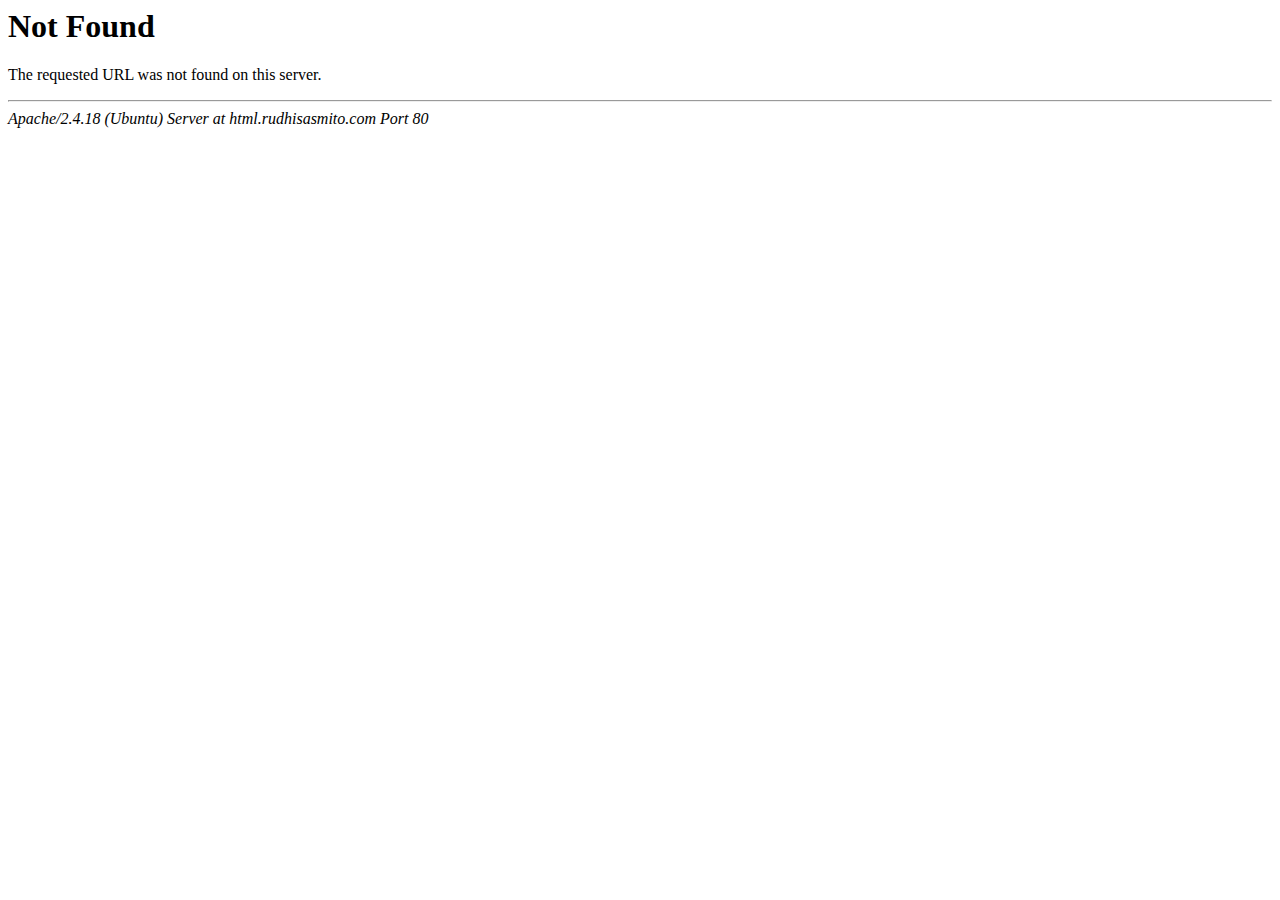
<file: single-blog-image.html>
<!DOCTYPE HTML PUBLIC "-//IETF//DTD HTML 2.0//EN">
<html><head>
<title>404 Not Found</title>
</head><body>
<h1>Not Found</h1>
<p>The requested URL was not found on this server.</p>
<hr>
<address>Apache/2.4.18 (Ubuntu) Server at html.rudhisasmito.com Port 80</address>
</body></html>
</file>
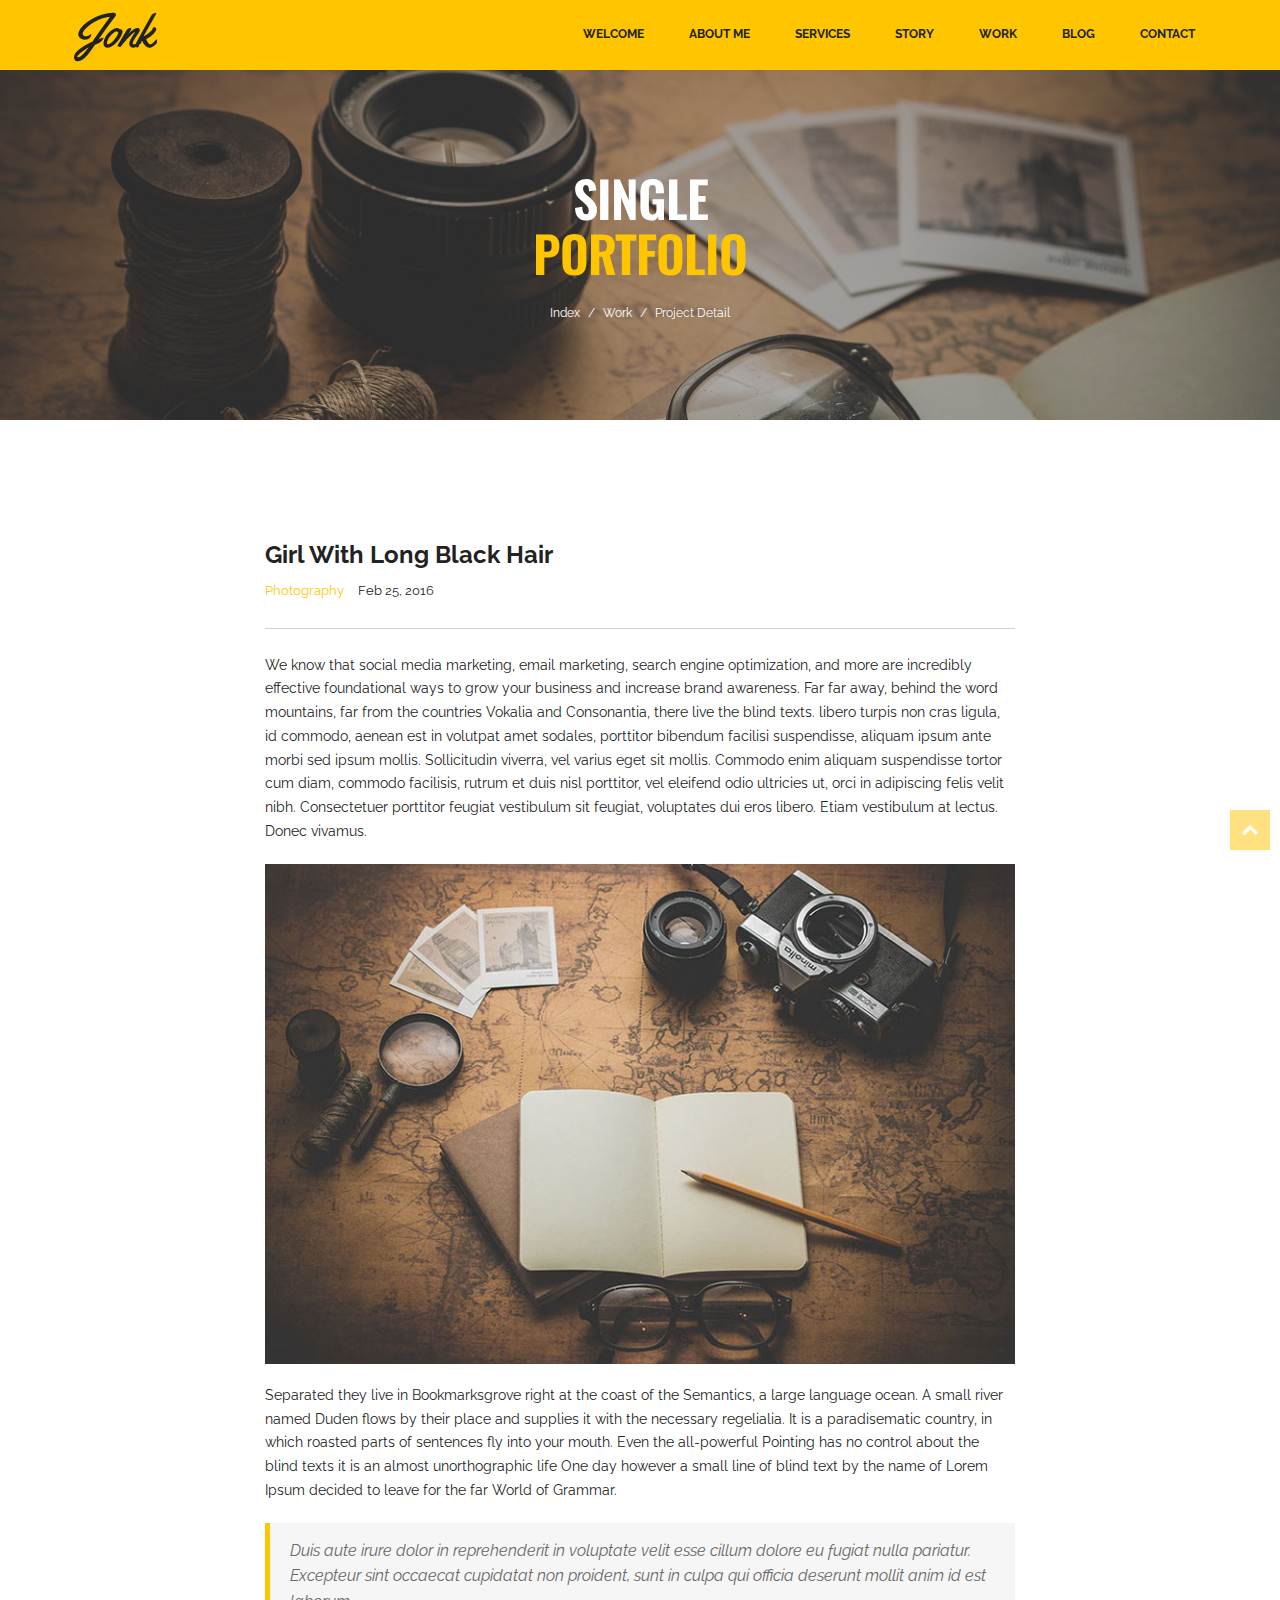
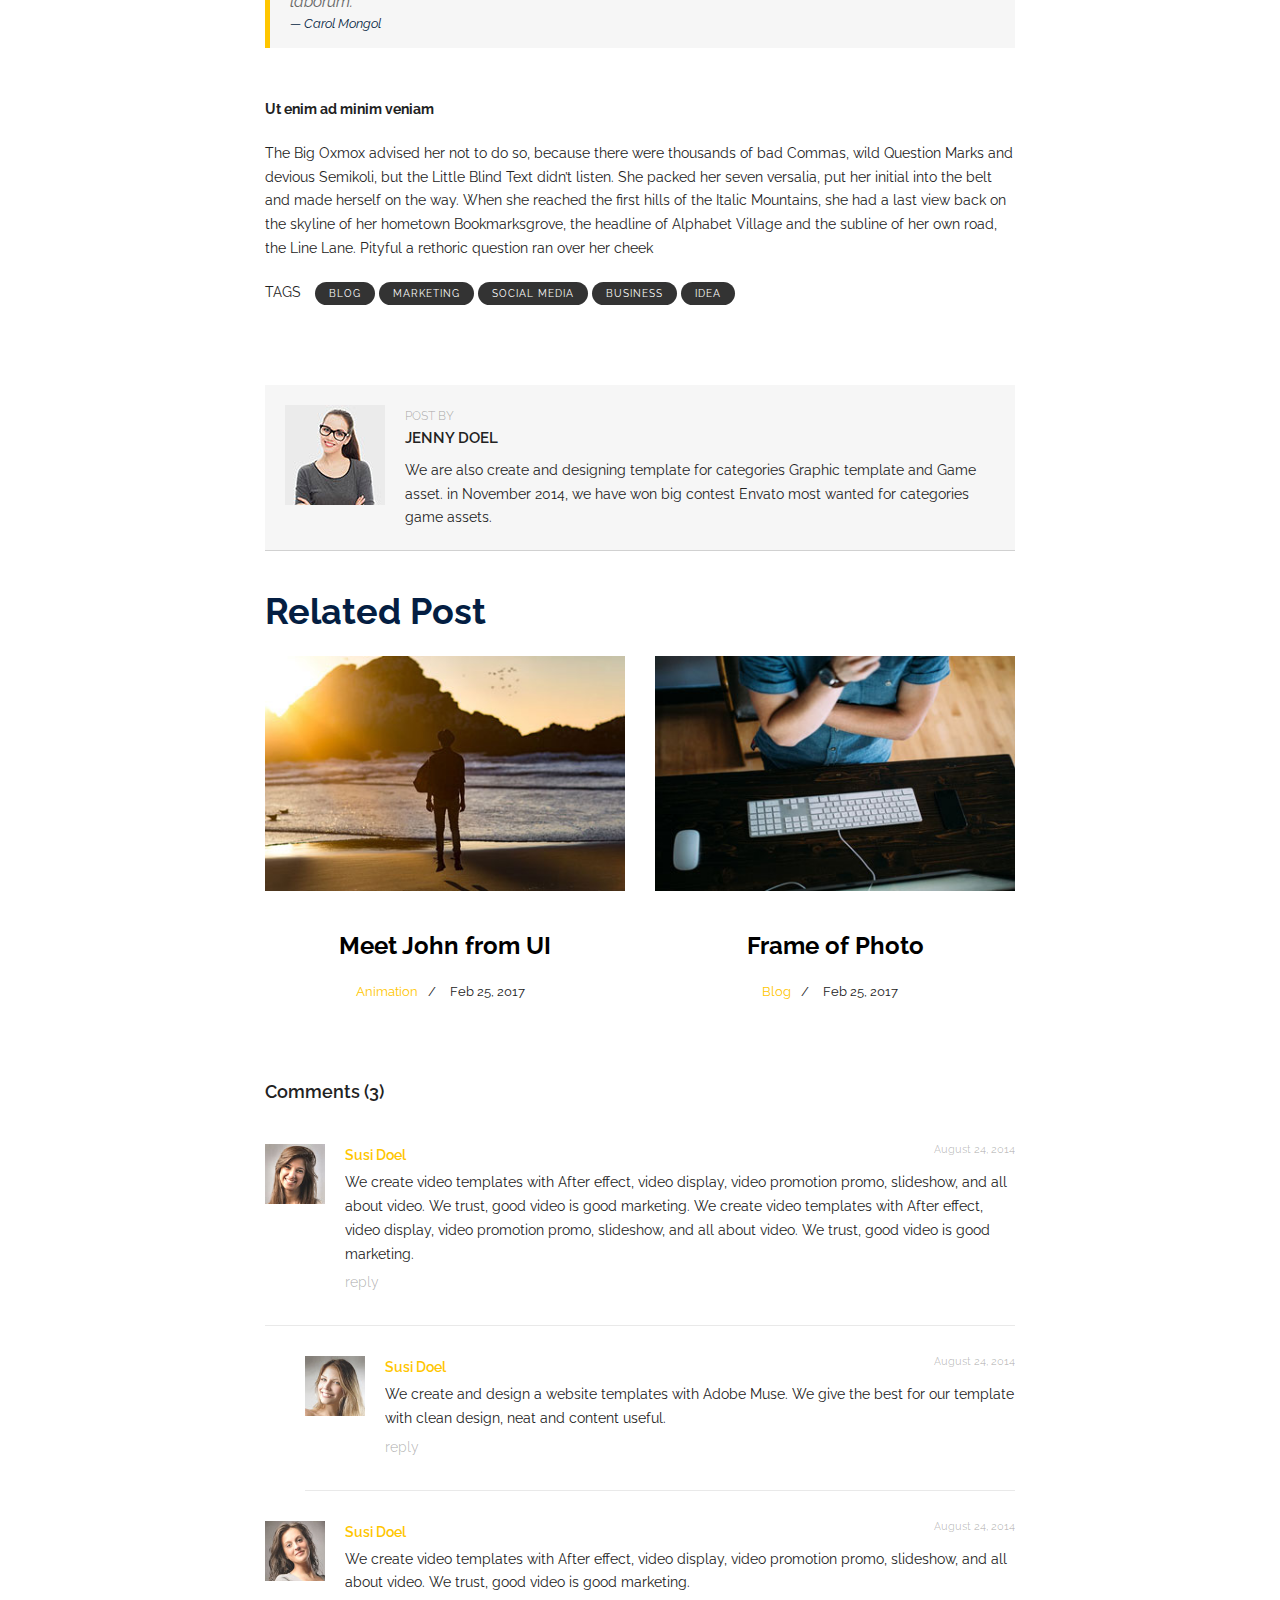
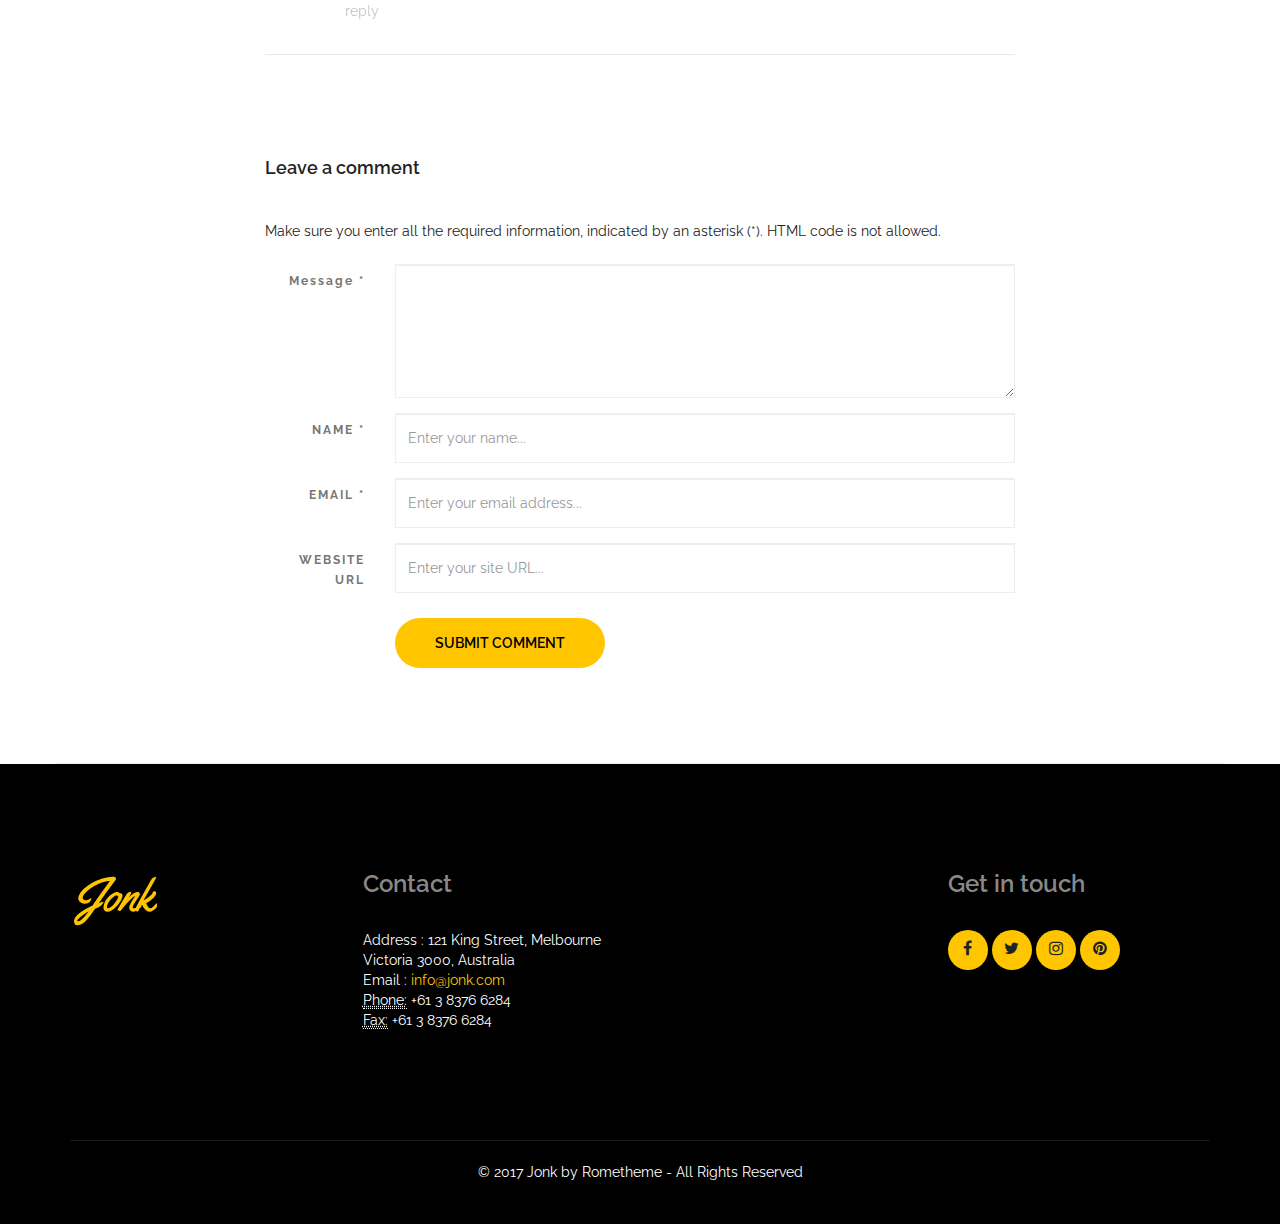
<file: single-blog.html>
<!DOCTYPE html>
<html lang="zxx">
  
<!-- Mirrored from html.rudhisasmito.com/jonk/single-blog.html by HTTrack Website Copier/3.x [XR&CO'2014], Thu, 07 Jul 2022 06:30:04 GMT -->
<head>
    <!-- Basic Page Needs
    ================================================== -->
    <meta charset="utf-8">
    <!--[if IE]><meta http-equiv="x-ua-compatible" content="IE=9" /><![endif]-->
    <meta name="viewport" content="width=device-width, initial-scale=1">
    <title>Jonk - CV Resume Personal HTML Template</title>
    <meta name="description" content="Jonk - CV Resume Personal HTML Template. It is built using bootstrap 3.3.2 framework, works totally responsive, easy to customise, well commented codes and seo friendly.">
    <meta name="keywords" content="creative, curriculum vitae, cv, freelance, freelancer, job seeker, minimalist, muse template, personal, photography, portfolio, resume, vcard">
    <meta name="author" content="rudhisasmito.com"> 
	
	<!-- ==============================================
	Favicons
	=============================================== -->
	<link rel="shortcut icon" href="images/favicon.ico">
	<link rel="apple-touch-icon" href="images/apple-touch-icon.png">
	<link rel="apple-touch-icon" sizes="72x72" href="images/apple-touch-icon-72x72.png">
	<link rel="apple-touch-icon" sizes="114x114" href="images/apple-touch-icon-114x114.png">
	
	<!-- ==============================================
	CSS VENDOR
	=============================================== -->
	<link rel="stylesheet" type="text/css" href="css/vendor/bootstrap.min.css" />
	<link rel="stylesheet" type="text/css" href="css/vendor/font-awesome.min.css">
	<link rel="stylesheet" type="text/css" href="css/vendor/owl.carousel.min.css">
	<link rel="stylesheet" type="text/css" href="css/vendor/owl.theme.default.min.css">
	<link rel="stylesheet" type="text/css" href="css/vendor/magnific-popup.css">
	
	<!-- ==============================================
	Custom Stylesheet
	=============================================== -->
	<link rel="stylesheet" type="text/css" href="css/style.css" />
	
    <script type="text/javascript" src="js/vendor/modernizr.min.js"></script>

</head>

<body>

	<!-- LOAD PAGE -->
	<div class="animationload">
		<div class="loader"></div>
	</div>
	
	<!-- BACK TO TOP SECTION -->
	<a href="#0" class="cd-top cd-is-visible cd-fade-out">Top</a>

	<!-- HEADER -->
    <div id="header" class="header">

		<!-- NAVBAR SECTION -->
		<div class="navbar navbar-main">
		
			<div class="container container-nav">
						
				<div class="navbar-header">
					<button type="button" class="navbar-toggle" data-toggle="collapse" data-target=".navbar-collapse">
						<span class="icon-bar"></span>
						<span class="icon-bar"></span>
						<span class="icon-bar"></span>
					</button>
					
					<a class="navbar-brand" href="index.html">
						<img src="images/logo.png" alt="" />
					</a>
				</div>

				<nav class="collapse navbar-collapse" id="navbar" data-hover="dropdown" data-animations="fadeInDownNew fadeInRightNew fadeInUpNew fadeInLeftNew">
					<ul class="nav navbar-nav navbar-right">
						<li> <a href="#home">WELCOME</a></li>
						<li> <a href="#about">ABOUT ME</a></li>
						<li> <a href="#services">SERVICES</a></li>
						<li> <a href="#story">STORY</a></li>
						<li> <a href="#work">WORK</a></li>
						<li> <a href="#blog">BLOG</a></li>
						<li> <a href="#contact">CONTACT</a></li>
					</ul>

				</nav>

						
			</div>
	    </div>

    </div>
 
	<!-- BANNER INNER -->
	<div class="section banner-page">
		<div class="container">
			<div class="row">
				<div class="col-sm-12 col-md-12">
					<div class="section-heading font__color-white">SINGLE <span class="font__color-1">PORTFOLIO</span></div>
					<ol class="breadcrumb">
						<li><a href="index.html">Index</a></li>
						<li><a href="#">Work</a></li>
						<li class="active">Project Detail</li>
					</ol>
				</div>
			</div>
		</div>
	</div>
	
	<!-- CONTENT -->
	<div class="section blog pad section-border">
		<div class="container">
			<div class="row">
				<div class="col-sm-12 col-md-8 col-md-offset-2">
					<div class="single-news">
						<h2 class="blok-title">
							Girl With Long Black Hair
						</h2>
						<div class="meta">
							<div class="meta-category"><a href="#">Photography </a></div>
							<div class="meta-date">Feb 25, 2016</div>
						</div>
						<hr>
						<p>We know that social media marketing, email marketing, search engine optimization, and more are incredibly effective foundational ways to grow your business and increase brand awareness. Far far away, behind the word mountains, far from the countries Vokalia and Consonantia, there live the blind texts. libero turpis non cras ligula, id commodo, aenean est in volutpat amet sodales, porttitor bibendum facilisi suspendisse, aliquam ipsum ante morbi sed ipsum mollis. Sollicitudin viverra, vel varius eget sit mollis. Commodo enim aliquam suspendisse tortor cum diam, commodo facilisis, rutrum et duis nisl porttitor, vel eleifend odio ultricies ut, orci in adipiscing felis velit nibh. Consectetuer porttitor feugiat vestibulum sit feugiat, voluptates dui eros libero. Etiam vestibulum at lectus. Donec vivamus.</p>
						<div class="image">
							<img src="images/blog-preview-1.jpg" alt="" class="img-responsive"> 
						</div>
						<p>Separated they live in Bookmarksgrove right at the coast of the Semantics, a large language ocean. A small river named Duden flows by their place and supplies it with the necessary regelialia. It is a paradisematic country, in which roasted parts of sentences fly into your mouth. Even the all-powerful Pointing has no control about the blind texts it is an almost unorthographic life One day however a small line of blind text by the name of Lorem Ipsum decided to leave for the far World of Grammar.</p>
						<blockquote>Duis aute irure dolor in reprehenderit in voluptate velit esse cillum dolore eu fugiat nulla pariatur. Excepteur sint occaecat cupidatat non proident, sunt in culpa qui officia deserunt mollit anim id est laborum.
						<footer>Carol Mongol</footer></blockquote>
						<div class="margin-bottom-50"></div>
						<p><strong>Ut enim ad minim veniam</strong></p>
						<p>The Big Oxmox advised her not to do so, because there were thousands of bad Commas, wild Question Marks and devious Semikoli, but the Little Blind Text didn’t listen. She packed her seven versalia, put her initial into the belt and made herself on the way. When she reached the first hills of the Italic Mountains, she had a last view back on the skyline of her hometown Bookmarksgrove, the headline of Alphabet Village and the subline of her own road, the Line Lane. Pityful a rethoric question ran over her cheek</p>
						<div class="tags">
							<span>Tags </span>
							<a href="#">blog</a> <a href="#">marketing</a> <a href="#">social media</a> <a href="#">business</a> <a href="#">idea</a> 
						</div>
				 	</div>
					 <!-- AUTHOR BOX -->
				 	<div class="author-box">
						<div class="media">
							<img src="images/author.jpg" alt="" class="img-responsive">
						</div>
						<div class="body">
                            <h5 class="media-heading"><span>Post by </span>Jenny Doel</h5>
                            We are also create and designing template for categories Graphic template and Game asset. in November 2014, we have won big contest Envato most wanted for categories game assets.
                      	</div>
                      	<div class="clearfix"></div>
					</div>
					<hr>
					<!-- RELATED -->
					<div class="related">
						<div class="row">
							<div class="col-sm-12 col-md-12">
								<h4 class="title-heading">Related Post</h4>
							</div>
							<div class="col-sm-6 col-md-6">
								<div class="news-item text-center">
								  	<div class="image">
										<img src="images/blog-img-2.jpg" alt="" class="img-responsive"> 
									</div>
									<h2 class="blok-title">
										<a href="single-blog-image.html" title="">Meet John from UI</a>
									</h2>
									<div class="meta">
										<div class="meta-category"> <a href="#">Animation</a></div>
										<div class="meta-date">Feb 25, 2017</div>
									</div>
								</div>
							</div>
							<div class="col-sm-6 col-md-6">
								<div class="news-item text-center">
								  	<div class="image">
										<img src="images/blog-img-3.jpg" alt="" class="img-responsive"> 
									</div>
									<h2 class="blok-title">
										<a href="single-blog-image.html" title="">Frame of Photo</a>
									</h2>
									<div class="meta">
										<div class="meta-category"> <a href="#">Blog</a></div>
										<div class="meta-date">Feb 25, 2017</div>
									</div>
								</div>
							</div>
							

						</div>
					</div>

					<!-- COMMENT BOX -->
					<div class="comments-box">
						<h4 class="title-heading">Comments <span>(3)</span></h4>
						
						<div class="media comment">
                            <div class="media-left">
                                <a href="#">
                                    <img class="media-object" alt="80x80" src="images/testimony-thumb-1.jpg">
                                </a>
                            </div>
                            <div class="media-body">
                                <h5 class="media-heading">Susi Doel<small class="date">August 24, 2014</small>
                                </h5>    
                                We create video templates with After effect, video display, video promotion promo, slideshow, and all about video. We trust, good video is good marketing. We create video templates with After effect, video display, video promotion promo, slideshow, and all about video. We trust, good video is good marketing.
                                <div class="reply">
                                	<a href="#">reply</a>
                                </div>
                            </div>
                        </div>
						<div class="media reply-comment">
							<div class="media-left">
								<a href="#">
									<img class="media-object" alt="80x80" src="images/testimony-thumb-2.jpg">
								</a>
							</div>
							<div class="media-body">
								<h5 class="media-heading">Susi Doel<small class="date">August 24, 2014</small>
                                </h5>    
                                We create and design a website templates with Adobe Muse. We give the best for our template with clean design, neat and content useful.
                                <div class="reply">
                                	<a href="#">reply</a>
                                </div>
							</div>
						</div>
						<div class="media comment">
                            <div class="media-left">
                                <a href="#">
                                    <img class="media-object" alt="80x80" src="images/testimony-thumb-3.jpg">
                                </a>
                            </div>
                            <div class="media-body">
                                <h5 class="media-heading">Susi Doel<small class="date">August 24, 2014</small>
                                </h5>    
                                We create video templates with After effect, video display, video promotion promo, slideshow, and all about video. We trust, good video is good marketing.
                                <div class="reply">
                                	<a href="#">reply</a>
                                </div>
                            </div>
                        </div>
						
					</div>

					<!-- LEAVE COMMENT -->
					<div class="leave-comment-box">
						<h4 class="title-heading">Leave a comment</h4>
						<p>Make sure you enter all the required information, indicated by an asterisk (*). HTML code is not allowed.</p>
						<form action="#" class="form-horizontal">
							<div class="form-group">
							    <label for="p_message" class="col-sm-2 control-label">Message *</label>
							    <div class="col-sm-10">
							     	<textarea class="form-control" id="p_message" rows="6"></textarea>
							    </div>
						  	</div>
							<div class="form-group">
							    <label for="p_name" class="col-sm-2 control-label">NAME *</label>
							    <div class="col-sm-10">
							      <input type="text" class="form-control" id="p_name" placeholder="Enter your name...">
							    </div>
						  	</div>
							<div class="form-group">
							    <label for="p_email" class="col-sm-2 control-label">EMAIL *</label>
							    <div class="col-sm-10">
							      <input type="text" class="form-control" id="p_email" placeholder="Enter your email address...">
							    </div>
						  	</div>
							<div class="form-group">
							    <label for="p_site" class="col-sm-2 control-label">WEBSITE URL</label>
							    <div class="col-sm-10">
							      <input type="text" class="form-control" id="p_site" placeholder="Enter your site URL...">
							    </div>
						  	</div>
							<div class="form-group">
							    <div class="col-sm-offset-2 col-sm-10">
							    	<div class="spacer-10"></div>
							      <button type="submit" class="btn btn-primary">SUBMIT COMMENT</button>
							    </div>
						  	</div>
						</form>
				
					</div>
				</div>
			</div>
		</div>
	</div>	

	<!-- FOOTER SECTION -->
	<div class="footer">
		
		<div class="container">
			
			<div class="row">
				<div class="col-sm-3 col-md-3">
					<div class="footer-item">
						<img src="images/logo-footer.png" alt="logo bottom" class="logo-bottom">
					</div>
				</div>
				<div class="col-sm-6 col-md-6">
					<div class="footer-item">
						<div class="footer-title">
							Contact
						</div>
						<address>
						  Address : 121 King Street, Melbourne<br>
						  Victoria 3000, Australia<br>
						  Email : <a href="mailto:#">info@jonk.com</a><br>
						  <abbr title="Phone">Phone:</abbr> +61 3 8376 6284<br>
						  <abbr title="Fax">Fax:</abbr> +61 3 8376 6284
						</address>
					</div>
				</div>
				<div class="col-sm-3 col-md-3">
					<div class="footer-item">
						<div class="footer-title">
							Get in touch
						</div>
						<div class="footer-sosmed">
							<a href="#" title="">
								<div class="item">
									<i class="fa fa-facebook"></i>
								</div>
							</a>
							<a href="#" title="">
								<div class="item">
									<i class="fa fa-twitter"></i>
								</div>
							</a>
							<a href="#" title="">
								<div class="item">
									<i class="fa fa-instagram"></i>
								</div>
							</a>
							<a href="#" title="">
								<div class="item">
									<i class="fa fa-pinterest"></i>
								</div>
							</a> 
						</div>
					</div>
				</div>
			</div>
			
			<div class="fcopy">
				<div class="row">
					<div class="col-sm-12 col-md-12">
						<p class="ftex">&copy; 2017 Jonk by Rometheme - All Rights Reserved</p> 
					</div>
				</div>
			</div>
			
		</div>
		
		
	</div>
	
	<!-- JS VENDOR -->
	<script type="text/javascript" src="js/vendor/jquery.min.js"></script>
	<script type="text/javascript" src="js/vendor/jquery.appear.js"></script>
	<script type="text/javascript" src="js/vendor/jquery.counterup.min.js"></script>
	<script type="text/javascript" src="js/vendor/bootstrap.min.js"></script>
	<script type="text/javascript" src="js/vendor/jquery.superslides.js"></script>
	<script type="text/javascript" src="js/vendor/owl.carousel.js"></script>
	<script type="text/javascript" src="js/vendor/bootstrap-hover-dropdown.min.js"></script>
	<script type="text/javascript" src="js/vendor/jquery.magnific-popup.min.js"></script>
	<script type="text/javascript" src="js/vendor/easings.js"></script>
	<script type="text/javascript" src="js/vendor/isotope.pkgd.min.js"></script>

	<!-- sendmail -->
	<script type="text/javascript" src="js/vendor/validator.min.js"></script>
	<script type="text/javascript" src="js/vendor/form-scripts.js"></script>
	
	<script type='text/javascript' src='https://maps.google.com/maps/api/js?sensor=false&amp;ver=4.1.5'></script>

	<script type="text/javascript" src="js/script.js"></script>

		
</body>

<!-- Mirrored from html.rudhisasmito.com/jonk/single-blog.html by HTTrack Website Copier/3.x [XR&CO'2014], Thu, 07 Jul 2022 06:30:18 GMT -->
</html>
</file>
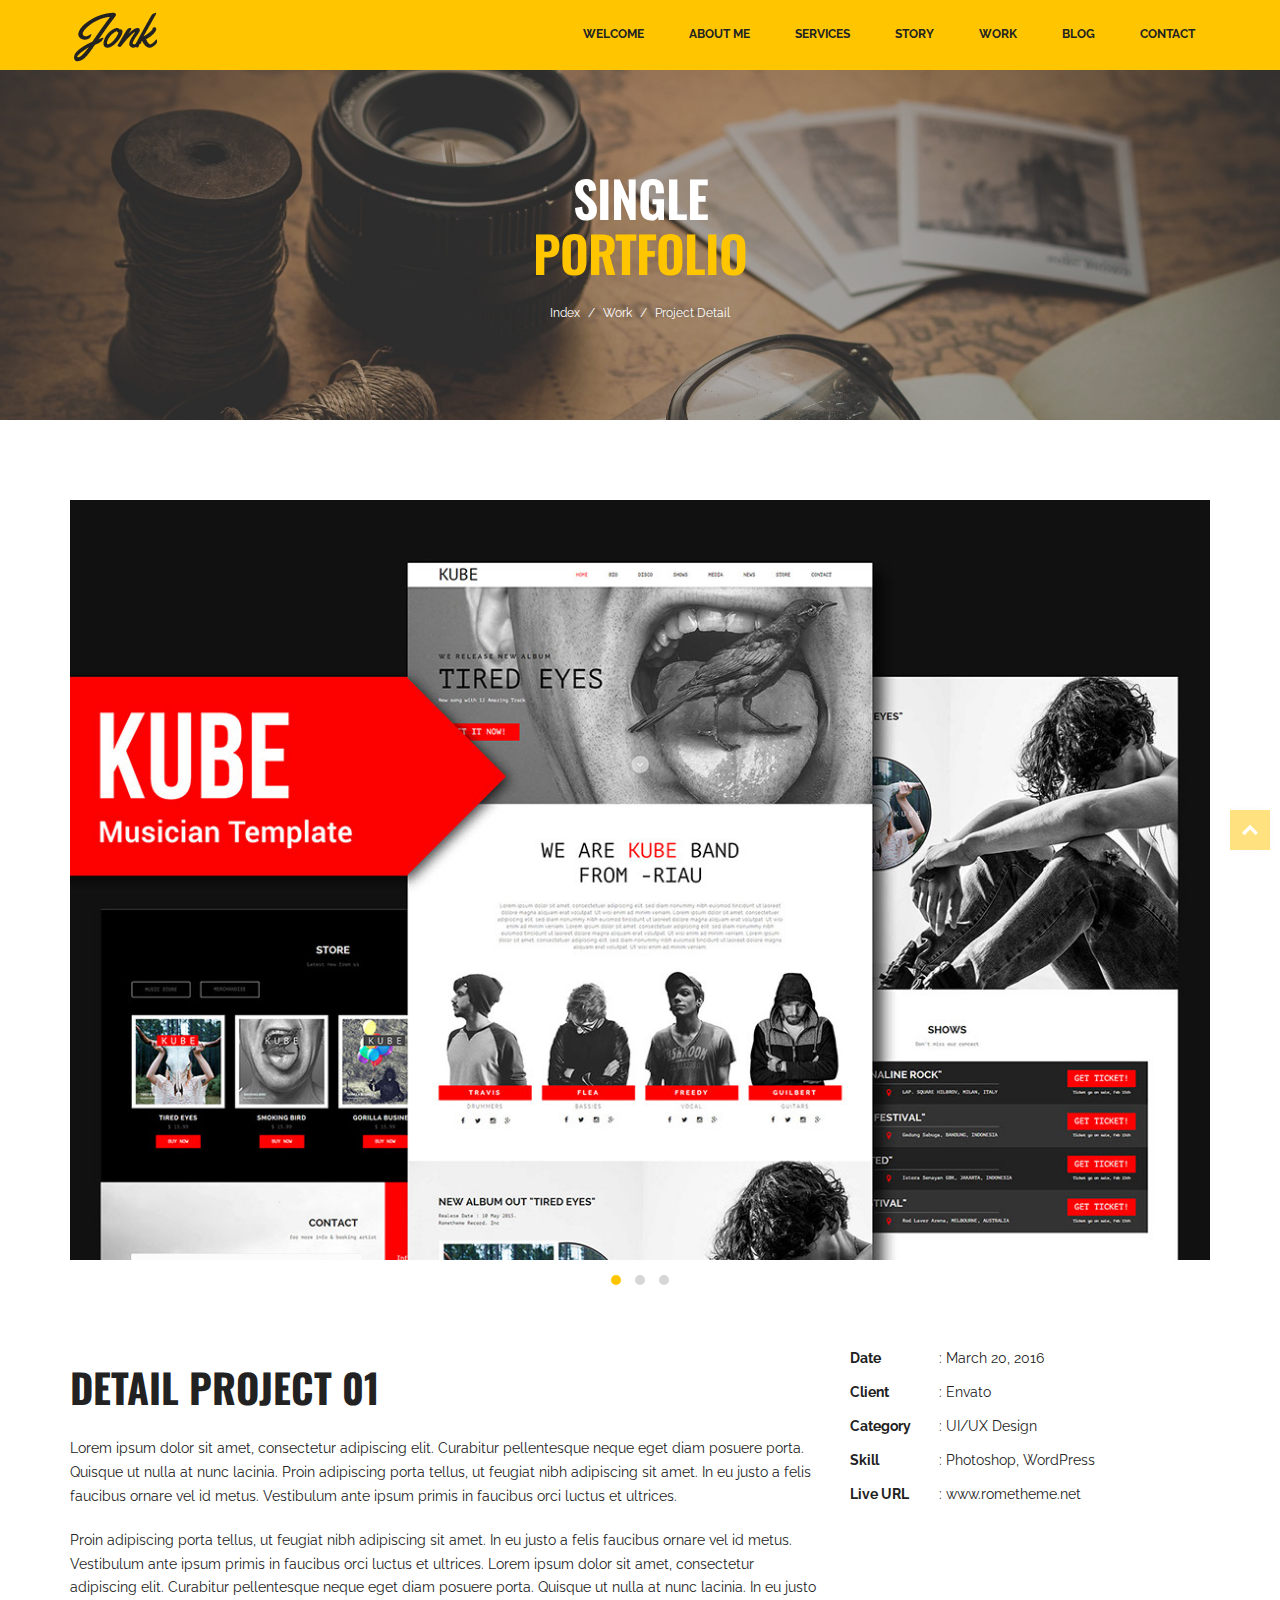
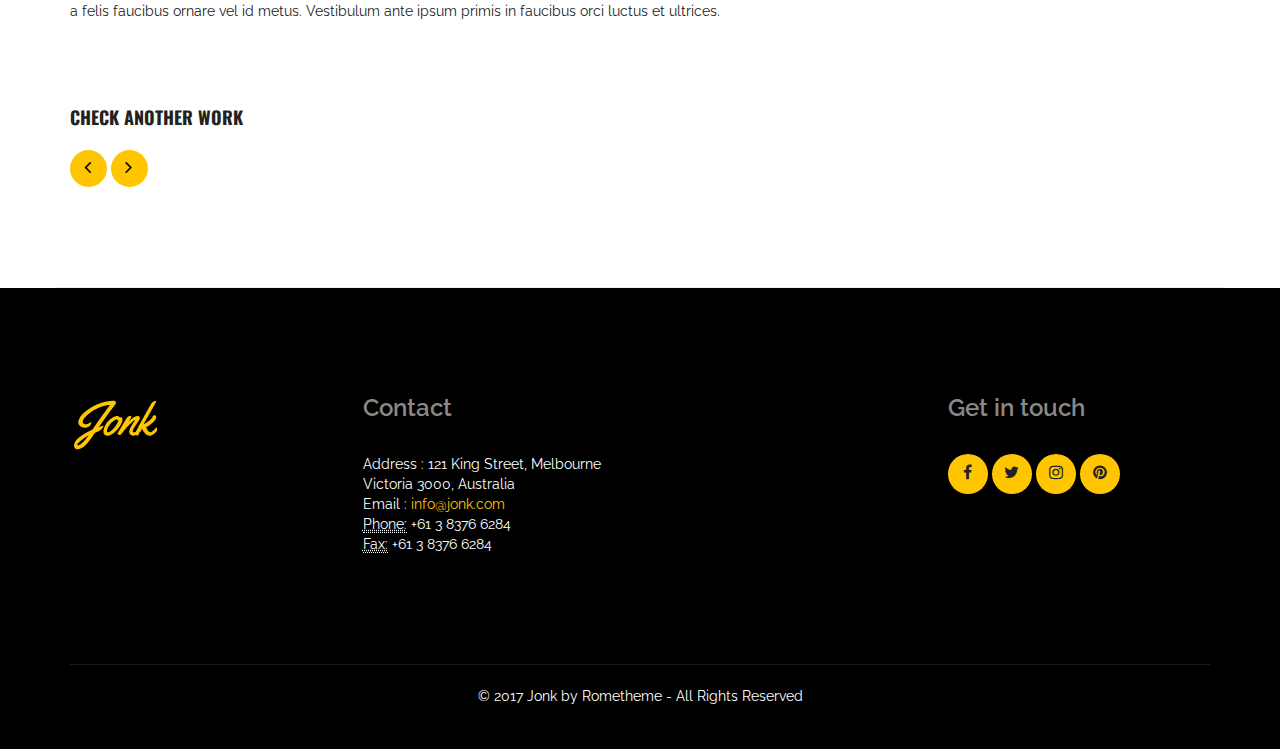
<file: single-portfolio.html>
<!DOCTYPE html>
<html lang="zxx">
  
<!-- Mirrored from html.rudhisasmito.com/jonk/single-portfolio.html by HTTrack Website Copier/3.x [XR&CO'2014], Thu, 07 Jul 2022 06:29:24 GMT -->
<head>
    <!-- Basic Page Needs
    ================================================== -->
    <meta charset="utf-8">
    <!--[if IE]><meta http-equiv="x-ua-compatible" content="IE=9" /><![endif]-->
    <meta name="viewport" content="width=device-width, initial-scale=1">
    <title>Jonk - CV Resume Personal HTML Template</title>
    <meta name="description" content="Jonk - CV Resume Personal HTML Template. It is built using bootstrap 3.3.2 framework, works totally responsive, easy to customise, well commented codes and seo friendly.">
    <meta name="keywords" content="creative, curriculum vitae, cv, freelance, freelancer, job seeker, minimalist, muse template, personal, photography, portfolio, resume, vcard">
    <meta name="author" content="rudhisasmito.com"> 
	
	<!-- ==============================================
	Favicons
	=============================================== -->
	<link rel="shortcut icon" href="images/favicon.ico">
	<link rel="apple-touch-icon" href="images/apple-touch-icon.png">
	<link rel="apple-touch-icon" sizes="72x72" href="images/apple-touch-icon-72x72.png">
	<link rel="apple-touch-icon" sizes="114x114" href="images/apple-touch-icon-114x114.png">
	
	<!-- ==============================================
	CSS VENDOR
	=============================================== -->
	<link rel="stylesheet" type="text/css" href="css/vendor/bootstrap.min.css" />
	<link rel="stylesheet" type="text/css" href="css/vendor/font-awesome.min.css">
	<link rel="stylesheet" type="text/css" href="css/vendor/owl.carousel.min.css">
	<link rel="stylesheet" type="text/css" href="css/vendor/owl.theme.default.min.css">
	<link rel="stylesheet" type="text/css" href="css/vendor/magnific-popup.css">
	
	<!-- ==============================================
	Custom Stylesheet
	=============================================== -->
	<link rel="stylesheet" type="text/css" href="css/style.css" />
	
    <script type="text/javascript" src="js/vendor/modernizr.min.js"></script>

</head>

<body>

	<!-- LOAD PAGE -->
	<div class="animationload">
		<div class="loader"></div>
	</div>
	
	<!-- BACK TO TOP SECTION -->
	<a href="#0" class="cd-top cd-is-visible cd-fade-out">Top</a>

	<!-- HEADER -->
    <div id="header" class="header">

		<!-- NAVBAR SECTION -->
		<div class="navbar navbar-main">
		
			<div class="container container-nav">
						
				<div class="navbar-header">
					<button type="button" class="navbar-toggle" data-toggle="collapse" data-target=".navbar-collapse">
						<span class="icon-bar"></span>
						<span class="icon-bar"></span>
						<span class="icon-bar"></span>
					</button>
					
					<a class="navbar-brand" href="index.html">
						<img src="images/logo.png" alt="" />
					</a>
				</div>

				<nav class="collapse navbar-collapse" id="navbar" data-hover="dropdown" data-animations="fadeInDownNew fadeInRightNew fadeInUpNew fadeInLeftNew">
					<ul class="nav navbar-nav navbar-right">
						<li> <a href="#home">WELCOME</a></li>
						<li> <a href="#about">ABOUT ME</a></li>
						<li> <a href="#services">SERVICES</a></li>
						<li> <a href="#story">STORY</a></li>
						<li> <a href="#work">WORK</a></li>
						<li> <a href="#blog">BLOG</a></li>
						<li> <a href="#contact">CONTACT</a></li>
					</ul>

				</nav>

						
			</div>
	    </div>

    </div>
 
	<!-- BANNER INNER -->
	<div class="section banner-page">
		<div class="container">
			<div class="row">
				<div class="col-sm-12 col-md-12">
					<div class="section-heading font__color-white">SINGLE <span class="font__color-1">PORTFOLIO</span></div>
					<ol class="breadcrumb">
						<li><a href="index.html">Index</a></li>
						<li><a href="#">Work</a></li>
						<li class="active">Project Detail</li>
					</ol>
				</div>
			</div>
		</div>
	</div>
	
	<!-- CONTENT -->
	<div class="section blog pad section-border">
		<div class="container">
			<div class="row">
				<div class="col-sm-12 col-md-12">
					<div id="slide-image">
						<img src="images/work-preview-2.jpg" alt="" class="img-responsive">
						<img src="images/work-preview-3.jpg" alt="" class="img-responsive">
						<img src="images/work-preview-1.jpg" alt="" class="img-responsive">
					</div>
				</div>
				<div class="clearfix"></div>
				<div class="spacer-50"></div>
				<div class="col-sm-8 col-md-8">
					<div class="single-page">
						<h2>Detail Project 01</h2>
						<p>Lorem ipsum dolor sit amet, consectetur adipiscing elit. Curabitur pellentesque neque eget diam posuere porta. Quisque ut nulla at nunc lacinia. Proin adipiscing porta tellus, ut feugiat nibh adipiscing sit amet. In eu justo a felis faucibus ornare vel id metus. Vestibulum ante ipsum primis in faucibus orci luctus et ultrices.</p>
						<p>Proin adipiscing porta tellus, ut feugiat nibh adipiscing sit amet. In eu justo a felis faucibus ornare vel id metus. Vestibulum ante ipsum primis in faucibus orci luctus et ultrices. Lorem ipsum dolor sit amet, consectetur adipiscing elit. Curabitur pellentesque neque eget diam posuere porta. Quisque ut nulla at nunc lacinia. In eu justo a felis faucibus ornare vel id metus. Vestibulum ante ipsum primis in faucibus orci luctus et ultrices.</p>
						<div class="spacer-50"></div>
						<h4>CHECK ANOTHER WORK</h4>
						<nav aria-label="...">
						  <ul class="pager pager-2">
						    <li><a href="#"><i class="fa fa-angle-left"></i></a></li>
						    <li><a href="#"><i class="fa fa-angle-right"></i></a></li>
						  </ul>
						</nav>
					</div>
				</div>
				<div class="col-sm-4 col-md-4">
					<div class="widget work-info">
						<div class="item">
							<div class="meta">Date</div>
							<div class="info">: March 20, 2016</div>
						</div>
						<div class="item">
							<div class="meta">Client</div>
							<div class="info">: Envato</div>
						</div>
						<div class="item">
							<div class="meta">Category</div>
							<div class="info">: UI/UX Design</div>
						</div>
						<div class="item">
							<div class="meta">Skill</div>
							<div class="info">: Photoshop, WordPress</div>
						</div>
						<div class="item">
							<div class="meta">Live URL</div>
							<div class="info">: www.rometheme.net</div>
						</div>
					</div>
				</div>
			</div>
		</div>
	</div>		

	<!-- FOOTER SECTION -->
	<div class="footer">
		
		<div class="container">
			
			<div class="row">
				<div class="col-sm-3 col-md-3">
					<div class="footer-item">
						<img src="images/logo-footer.png" alt="logo bottom" class="logo-bottom">
					</div>
				</div>
				<div class="col-sm-6 col-md-6">
					<div class="footer-item">
						<div class="footer-title">
							Contact
						</div>
						<address>
						  Address : 121 King Street, Melbourne<br>
						  Victoria 3000, Australia<br>
						  Email : <a href="mailto:#">info@jonk.com</a><br>
						  <abbr title="Phone">Phone:</abbr> +61 3 8376 6284<br>
						  <abbr title="Fax">Fax:</abbr> +61 3 8376 6284
						</address>
					</div>
				</div>
				<div class="col-sm-3 col-md-3">
					<div class="footer-item">
						<div class="footer-title">
							Get in touch
						</div>
						<div class="footer-sosmed">
							<a href="#" title="">
								<div class="item">
									<i class="fa fa-facebook"></i>
								</div>
							</a>
							<a href="#" title="">
								<div class="item">
									<i class="fa fa-twitter"></i>
								</div>
							</a>
							<a href="#" title="">
								<div class="item">
									<i class="fa fa-instagram"></i>
								</div>
							</a>
							<a href="#" title="">
								<div class="item">
									<i class="fa fa-pinterest"></i>
								</div>
							</a> 
						</div>
					</div>
				</div>
			</div>
			
			<div class="fcopy">
				<div class="row">
					<div class="col-sm-12 col-md-12">
						<p class="ftex">&copy; 2017 Jonk by Rometheme - All Rights Reserved</p> 
					</div>
				</div>
			</div>
			
		</div>
		
		
	</div>
	
	<!-- JS VENDOR -->
	<script type="text/javascript" src="js/vendor/jquery.min.js"></script>
	<script type="text/javascript" src="js/vendor/jquery.appear.js"></script>
	<script type="text/javascript" src="js/vendor/jquery.counterup.min.js"></script>
	<script type="text/javascript" src="js/vendor/bootstrap.min.js"></script>
	<script type="text/javascript" src="js/vendor/jquery.superslides.js"></script>
	<script type="text/javascript" src="js/vendor/owl.carousel.js"></script>
	<script type="text/javascript" src="js/vendor/bootstrap-hover-dropdown.min.js"></script>
	<script type="text/javascript" src="js/vendor/jquery.magnific-popup.min.js"></script>
	<script type="text/javascript" src="js/vendor/easings.js"></script>
	<script type="text/javascript" src="js/vendor/isotope.pkgd.min.js"></script>

	<!-- sendmail -->
	<script type="text/javascript" src="js/vendor/validator.min.js"></script>
	<script type="text/javascript" src="js/vendor/form-scripts.js"></script>
	
	<script type='text/javascript' src='https://maps.google.com/maps/api/js?sensor=false&amp;ver=4.1.5'></script>

	<script type="text/javascript" src="js/script.js"></script>

		
</body>

<!-- Mirrored from html.rudhisasmito.com/jonk/single-portfolio.html by HTTrack Website Copier/3.x [XR&CO'2014], Thu, 07 Jul 2022 06:30:04 GMT -->
</html>
</file>
<file: css/style.css>
@charset "UTF-8";
/*
Template Name: Jonk - CV Resume Personal HTML Template
Template URI: rudhisasmito.com/demo/jonk
Author: Rudhi Sasmito
Author URI: https://www.behance.net/rudhisasmito
Version: 1.0
*/
/**
 * Table of Contents:
 *
 * 1. - NORMALIZE CSS
 * 2. - GLOBAL STYLES
 *      2.1 - General Styles
 *      2.2 - Text Color
 *      2.3 - Anchor
 *      2.4 - Heading and Paragraph
 * 
 * 3. - COMPONENTS
 *      3.1 - Preloader  
 *      3.2 - Buttons  
 *      3.3 - Box Icon 1
 *      3.4 - Box Icon 2
 *      3.5 - Box Image 1
 *      3.6 - Box Image 2
 *      3.7 - Box Image 3
 *      3.8 - BOX TESTIMONY
 *      3.9 - Box Team 2
 *      3.10 - Box Statistic
 *      3.11 - Box History
 *      3.12 - Box Partners
 *      3.13 - Panel Accordion
 *      3.14 - Faq
 *      3.15 - Pricing Table
 *      3.16 - Career Tabs
 *      3.17 - Box News
 * 4. - LOGO & NAVIGATION
 *      4.1 - Topbar 
 *      4.2 - Navbar 
 * 5. - HOME
 *      5.1 - Banner
 *      5.2 - Text Typing
 * 6. - SECTION
 *      6.1 Section - About
 *      6.2 Section - Services
 *      6.3 Section - Projects
 *      6.4 Section - News
 *      6.5 Section - Contact
 *      6.6 Section - Features
 *      6.7 Section - CTA
 *      6.8 Section - Price
 *      6.9 Section - Blog
 *      6.10 Section - Timeline
 *      6.11 Section - Testimonial
 *      6.12 Section - Clients
 *      6.13 Section - Video BG
 *      6.14 Section - Contact and Map
 * 7. - FOOTER 
 * 8. - RESPONSIVE
 * -----------------------------------------------------------------------------
 */
@import url("https://fonts.googleapis.com/css?family=Raleway:400,700,900|Montserrat:400,700,900|Yellowtail|Oswald:400,600,700");
@font-face {
  font-family: 'walls-webfont';
  src: url("../fonts/walls-webfontc56b.eot?51534236");
  src: url("../fonts/walls-webfontc56b.eot?51534236#iefix") format("embedded-opentype"), url("../fonts/walls-webfontc56b.html?51534236") format("woff2"), url("../fonts/walls-webfontc56b.woff?51534236") format("woff"), url("../fonts/walls-webfontc56b.ttf?51534236") format("truetype"), url("../fonts/walls-webfontc56b.svg?51534236#walls-webfont") format("svg");
  font-weight: normal;
  font-style: normal; }
.rsi {
  font-family: "walls-webfont";
  font-style: normal;
  font-weight: normal;
  speak: none;
  display: inline-block;
  text-decoration: inherit;
  width: 1em;
  margin-right: .2em;
  text-align: center;
  /* opacity: .8; */
  /* For safety - reset parent styles, that can break glyph codes*/
  font-variant: normal;
  text-transform: none;
  /* fix buttons height, for twitter bootstrap */
  line-height: 1em;
  /* Animation center compensation - margins should be symmetric */
  /* remove if not needed */
  margin-left: .2em;
  /* you can be more comfortable with increased icons size */
  /* font-size: 120%; */
  /* Font smoothing. That was taken from TWBS */
  -webkit-font-smoothing: antialiased;
  -moz-osx-font-smoothing: grayscale;
  /* Uncomment for 3D effect */
  /* text-shadow: 1px 1px 1px rgba(127, 127, 127, 0.3); */ }

.rsi-walls-1:before {
  content: '\e813'; }

/* 'εáÇ' */
.rsi-walls-2:before {
  content: '\e800'; }

/* 'εáÇ' */
.rsi-walls-3:before {
  content: '\e801'; }

/* 'εáÇ' */
.rsi-walls-4:before {
  content: '\e802'; }

/* 'εáÇ' */
.rsi-walls-5:before {
  content: '\e803'; }

/* 'εáÇ' */
.rsi-walls-6:before {
  content: '\e804'; }

/* 'εáÇ' */
.rsi-walls-7:before {
  content: '\e805'; }

/* 'εáÇ' */
.rsi-walls-8:before {
  content: '\e806'; }

/* 'εáÇ' */
.rsi-walls-9:before {
  content: '\e807'; }

/* 'εáÇ' */
.rsi-walls-10:before {
  content: '\e808'; }

/* 'εáÇ' */
.rsi-walls-11:before {
  content: '\e809'; }

/* 'εáÇ' */
.rsi-walls-12:before {
  content: '\e80a'; }

/* 'εáÇ' */
.rsi-walls-13:before {
  content: '\e80b'; }

/* 'εáÇ' */
.rsi-walls-14:before {
  content: '\e80c'; }

/* 'εáÇ' */
.rsi-walls-15:before {
  content: '\e80d'; }

/* 'εáÇ' */
.rsi-walls-16:before {
  content: '\e80e'; }

/* 'εáÇ' */
.rsi-walls-17:before {
  content: '\e80f'; }

/* 'εáÇ' */
.rsi-walls-18:before {
  content: '\e810'; }

/* 'εáÇ' */
.rsi-walls-19:before {
  content: '\e811'; }

/* 'εáÇ' */
.rsi-walls-20:before {
  content: '\e812'; }

/* 'εáÇ' */
.bolder {
  font-weight: 600; }

.cfix, .topbar:after {
  content: '';
  display: block;
  width: 100%;
  clear: both; }

/**
 * 1. - NORMALIZE CSS
 * -----------------------------------------------------------------------------
 */
/* ==========================
NORMALIZE
============================= */
/**
 * Normalizing styles have been helped along thanks to the fine work of
 * Nicolas Gallagher and Jonathan Neal http://necolas.github.com/normalize.css/
 */
html {
  font-family: sans-serif;
  -webkit-text-size-adjust: 100%;
  -ms-text-size-adjust: 100%; }

body {
  margin: 0; }

article,
aside,
details,
figcaption,
figure,
footer,
header,
main,
menu,
nav,
section,
summary {
  display: block; }

audio,
canvas,
progress,
video {
  display: inline-block;
  vertical-align: baseline; }

audio:not([controls]) {
  display: none;
  height: 0; }

[hidden],
template {
  display: none; }

a {
  background-color: transparent; }

abbr[title] {
  border-bottom: 1px dotted; }

b,
strong {
  font-weight: 700; }

small {
  font-size: 80%; }

sub,
sup {
  font-size: 75%;
  line-height: 0;
  position: relative;
  vertical-align: baseline; }

sup {
  top: -0.5em; }

sub {
  bottom: -0.25em; }

img {
  border: 0; }

svg:not(:root) {
  overflow: hidden; }

figure {
  margin: 0; }

hr {
  -webkit-box-sizing: content-box;
  -moz-box-sizing: content-box;
  box-sizing: content-box; }

code,
kbd,
pre,
samp {
  font-size: 1em; }

button,
input,
optgroup,
select,
textarea {
  color: inherit;
  font: inherit;
  margin: 0; }

select {
  text-transform: none; }

button {
  overflow: visible; }

button,
input,
select,
textarea {
  max-width: 100%; }

button,
html input[type="button"],
input[type="reset"],
input[type="submit"] {
  -webkit-appearance: button;
  cursor: pointer; }

button[disabled],
html input[disabled] {
  cursor: default;
  opacity: .5; }

button::-moz-focus-inner,
input::-moz-focus-inner {
  border: 0;
  padding: 0; }

input[type="checkbox"],
input[type="radio"] {
  -webkit-box-sizing: border-box;
  -moz-box-sizing: border-box;
  box-sizing: border-box;
  margin-right: 0.4375em;
  padding: 0; }

input[type="date"]::-webkit-inner-spin-button,
input[type="date"]::-webkit-outer-spin-button,
input[type="time"]::-webkit-inner-spin-button,
input[type="time"]::-webkit-outer-spin-button,
input[type="datetime-local"]::-webkit-inner-spin-button,
input[type="datetime-local"]::-webkit-outer-spin-button,
input[type="week"]::-webkit-inner-spin-button,
input[type="week"]::-webkit-outer-spin-button,
input[type="month"]::-webkit-inner-spin-button,
input[type="month"]::-webkit-outer-spin-button,
input[type="number"]::-webkit-inner-spin-button,
input[type="number"]::-webkit-outer-spin-button {
  height: auto; }

input[type="search"] {
  -webkit-appearance: textfield; }

input[type="search"]::-webkit-search-cancel-button,
input[type="search"]::-webkit-search-decoration {
  -webkit-appearance: none; }

fieldset {
  border: 1px solid #d1d1d1;
  margin: 0 0 1.75em;
  min-width: inherit;
  padding: 0.875em; }

fieldset > :last-child {
  margin-bottom: 0; }

legend {
  border: 0;
  padding: 0; }

textarea {
  overflow: auto;
  vertical-align: top; }

optgroup {
  font-weight: bold; }

/**
 * 2. GLOBAL STYLES
 * -----------------------------------------------------------------------------
 */
/*1.1 GENERAL STYLES*/
body,
button,
input,
select,
textarea {
  color: #222222;
  font-family: "Raleway", sans-serif;
  font-weight: 400;
  font-size: 14px;
  line-height: 1.7; }

h1,
h2,
.banner-page .title-page,
.single-news .blok-title,
.news-item .blok-title,
h3,
.jumbo-heading h2,
.jumbo-heading .banner-page .title-page,
.banner-page .jumbo-heading .title-page,
.jumbo-heading .single-news .blok-title,
.single-news .jumbo-heading .blok-title,
.jumbo-heading .news-item .blok-title,
.news-item .jumbo-heading .blok-title,
h4,
.lead,
.recent-blog .item .title,
h5,
.section-subheading,
h6 {
  clear: both;
  font-weight: 700;
  margin: 0;
  text-rendering: optimizeLegibility; }

p {
  margin: 0 0 1.75em; }

dfn,
cite,
em,
i {
  font-style: italic; }

blockquote {
  border: 0 solid #1a1a1a;
  border-left-width: 4px;
  color: #686868;
  font-size: 16px;
  font-style: italic;
  line-height: 1.6;
  margin: 0 0 1.4736842105em;
  overflow: hidden;
  padding: 0 0 0 1.263157895em; }

blockquote,
q {
  quotes: none; }

blockquote:before,
blockquote:after,
q:before,
q:after {
  content: ""; }

blockquote p {
  margin-bottom: 1.4736842105em; }

blockquote cite,
blockquote small {
  color: #1a1a1a;
  display: block;
  font-size: 16px;
  font-size: 1rem;
  line-height: 1.75; }

blockquote cite:before,
blockquote small:before {
  content: "\2014\00a0"; }

blockquote em,
blockquote i,
blockquote cite {
  font-style: normal; }

blockquote strong,
blockquote b {
  font-weight: 400; }

blockquote > :last-child {
  margin-bottom: 0; }

blockquote footer, blockquote small, blockquote .small {
  display: block;
  color: #041e42; }

address {
  font-style: italic;
  margin: 0 0 1.75em; }

code,
kbd,
tt,
var,
samp,
pre {
  font-family: Inconsolata, monospace; }

pre {
  border: 1px solid #d1d1d1;
  font-size: 16px;
  font-size: 1rem;
  line-height: 1.3125;
  margin: 0 0 1.75em;
  max-width: 100%;
  overflow: auto;
  padding: 1.75em;
  white-space: pre;
  white-space: pre-wrap;
  word-wrap: break-word; }

code {
  background-color: #d1d1d1;
  padding: 0.125em 0.25em; }

abbr,
acronym {
  border-bottom: 1px dotted #d1d1d1;
  cursor: help; }

mark,
ins {
  background: #007acc;
  color: #fff;
  padding: 0.125em 0.25em;
  text-decoration: none; }

big {
  font-size: 125%; }

html {
  -webkit-box-sizing: border-box;
  -moz-box-sizing: border-box;
  box-sizing: border-box; }

*,
*:before,
*:after {
  /* Inherit box-sizing to make it easier to change the property for components that leverage other behavior; see http://css-tricks.com/inheriting-box-sizing-probably-slightly-better-best-practice/ */
  -webkit-box-sizing: inherit;
  -moz-box-sizing: inherit;
  box-sizing: inherit; }

body {
  background: #ffffff;
  /* Fallback for when there is no custom background color defined. */ }

hr {
  background-color: #d1d1d1;
  border: 0;
  height: 1px;
  margin: 0 0 1.75em; }

ul,
ol {
  margin: 0 0 1.75em 1.25em;
  padding: 0; }

ul {
  list-style: disc; }

ol {
  list-style: decimal;
  margin-left: 1.5em; }

li > ul,
li > ol {
  margin-bottom: 0; }

dl {
  margin: 0 0 1.75em; }

dt {
  font-weight: 700; }

dd {
  margin: 0 0 1.75em; }

img {
  height: auto;
  /* Make sure images are scaled correctly. */
  max-width: 100%;
  /* Adhere to container width. */
  vertical-align: middle; }

del {
  opacity: 0.8; }

table,
th,
td {
  border: 1px solid #d1d1d1; }

table {
  border-collapse: separate;
  border-spacing: 0;
  border-width: 1px 0 0 1px;
  margin: 0 0 1.75em;
  table-layout: fixed;
  /* Prevents HTML tables from becoming too wide */
  width: 100%; }

caption,
th,
td {
  font-weight: normal;
  text-align: left; }

th {
  border-width: 0 1px 1px 0;
  font-weight: 700; }

td {
  border-width: 0 1px 1px 0; }

th,
td {
  padding: 0.4375em; }

/* Placeholder text color -- selectors need to be separate to work. */
::-webkit-input-placeholder {
  color: #686868;
  font-family: "Raleway", sans-serif; }

:-moz-placeholder {
  color: #686868;
  font-family: "Raleway", sans-serif; }

::-moz-placeholder {
  color: #686868;
  font-family: "Raleway", sans-serif;
  opacity: 1;
  /* Since FF19 lowers the opacity of the placeholder by default */ }

:-ms-input-placeholder {
  color: #686868;
  font-family: "Raleway", sans-serif; }

html, body {
  width: 100%;
  height: 100%; }

i, cite, em, var, address, dfn {
  font-style: italic; }

.animationload {
  position: fixed;
  top: 0;
  left: 0;
  right: 0;
  bottom: 0;
  z-index: 999999;
  background-color: #fff; }

.loader {
  position: absolute;
  top: 50%;
  left: 50%;
  margin: -100px 0 0 -100px;
  width: 200px;
  height: 200px;
  background-image: url("../images/apple-touch-icon.png");
  background-position: center;
  background-repeat: no-repeat; }

.pos-relative {
  position: relative; }

.navbar-brand {
  padding: 0 15px; }

.section {
  position: relative; }
  .section > .container-fluid,
  .section > .container {
    padding-top: 80px;
    padding-bottom: 80px; }
  .section.overlap {
   		/*position: relative;
    	z-index: 100;
    	margin-top: -80px;
    	> .container{
    		background-color: $white;
		    padding-top: 20px;
    	}*/ }
  .section.overlap-bottom {
    position: relative;
    z-index: 100;
    margin-bottom: -125px; }
    .section.overlap-bottom > .container {
      background-color: #ffc600;
      padding-top: 20px;
      padding-bottom: 0; }
  .section.section-border > .container {
    border-bottom: 1px solid #eee; }
  .section.banner {
    padding: 0 0; }
  .section.p-bottom0 > .container {
    padding-top: 0;
    padding-bottom: 0; }
  .section.p-top50 > .container {
    padding-top: 50px; }
  .section.cta > .container {
    padding-top: 0;
    padding-bottom: 0; }
  .section.stat-client > .container {
    padding-top: 20px;
    padding-bottom: 20px; }

.bglight {
  background-color: #ffc600; }

.bg-1 {
  background-color: #ffc600; }

.bg-2 {
  background-color: #000000; }

.bgwhite {
  background-color: #ffffff; }

.colorwhite {
  color: #ffffff !important; }

.section-heading {
  font-size: 50px;
  line-height: 1.1em;
  letter-spacing: -.02em;
  font-weight: 600;
  font-family: "Oswald", sans-serif;
  margin-bottom: 40px;
  padding-top: 20px;
  padding-bottom: 5px;
  position: relative; }
  .section-heading span {
    display: block; }

.subheading {
  margin-top: -20px;
  margin-bottom: 80px;
  color: #555555; }

.section-subheading {
  color: #999999; }

.section-heading-2 {
  font-size: 30px;
  font-weight: 600;
  font-family: "Oswald", sans-serif; }

.section-heading-3 {
  font-size: 1.714em;
  line-height: normal; }

.no-gutter {
  margin-right: 0;
  margin-left: 0; }

.no-gutter > [class^="col-"],
.no-gutter > [class*=" col-"],
.no-gutter[class*='col-'],
.no-gutter[class*=" col-"] {
  padding-right: 0;
  padding-left: 0; }

/* 1.2. TEXT COLOR */
/* 1.3. ANCHOR */
a {
  color: #ffc600;
  text-decoration: none; }
  a:hover {
    color: #ffc600;
    text-decoration: underline; }

/* 1.4. HEADING & PARAGRAPH */
p {
  margin: 0 0 20px 0; }

h1,
h2,
.banner-page .title-page,
.single-news .blok-title,
.news-item .blok-title,
h3,
.jumbo-heading h2,
.jumbo-heading .banner-page .title-page,
.banner-page .jumbo-heading .title-page,
.jumbo-heading .single-news .blok-title,
.single-news .jumbo-heading .blok-title,
.jumbo-heading .news-item .blok-title,
.news-item .jumbo-heading .blok-title,
h4,
.lead,
.recent-blog .item .title,
h5,
.section-subheading {
  font-family: "Raleway", sans-serif;
  font-weight: 700;
  margin-top: 10px;
  margin-bottom: 20px; }

h1 {
  font-size: 3.571em;
  line-height: normal; }

h2, .banner-page .title-page, .single-news .blok-title, .news-item .blok-title {
  font-size: 2.857em;
  line-height: normal; }

h3, .jumbo-heading h2, .jumbo-heading .banner-page .title-page, .banner-page .jumbo-heading .title-page, .jumbo-heading .single-news .blok-title, .single-news .jumbo-heading .blok-title, .jumbo-heading .news-item .blok-title, .news-item .jumbo-heading .blok-title {
  font-size: 1.714em;
  line-height: normal; }

h4, .lead, .recent-blog .item .title {
  font-size: 1.286em;
  line-height: normal; }

h5, .section-subheading {
  font-size: 14px;
  line-height: 22px; }

h6 {
  font-size: 13px; }

strong, b {
  font-weight: 700; }

.lead {
  font-family: "Raleway", sans-serif;
  font-weight: 500;
  line-height: 1.6; }

ol, ul {
  list-style: initial;
  margin-left: 24px; }
  ol li, ul li {
    margin: 8px 0; }

.title-heading {
  color: #041e42;
  font-size: 36px;
  line-height: 50px; }

blockquote {
  padding: 15px 20px;
  background-color: #f6f6f6;
  margin: 0 0 20px;
  border-left: 5px solid #ffc600;
  font-style: italic; }

.jumbo-heading {
  color: #000000;
  font-size: 20px;
  position: relative; }
  .jumbo-heading h2, .jumbo-heading .banner-page .title-page, .banner-page .jumbo-heading .title-page, .jumbo-heading .single-news .blok-title, .single-news .jumbo-heading .blok-title, .jumbo-heading .news-item .blok-title, .news-item .jumbo-heading .blok-title {
    position: relative;
    z-index: 2; }
  .jumbo-heading .fa {
    font-size: 200px;
    position: absolute;
    top: 0;
    left: 0;
    color: #f5f5f5;
    z-index: 1; }

ul.checklist {
  margin: 0; }
  ul.checklist li {
    list-style: none;
    margin: 10px 0 25px 35px; }
    ul.checklist li:before {
      font-family: FontAwesome;
      content: "\f00c";
      font-size: 20px;
      color: #041e42;
      margin-left: -35px;
      margin-right: 15px; }

ul.bull {
  margin: 0 0 20px;
  list-style: none;
  padding: 0; }
  ul.bull li {
    position: relative;
    padding: 0 0 0 26px;
    margin: 0 0 14px;
    line-height: 18px; }
    ul.bull li:before {
      content: "\f105";
      font: normal normal normal 14px/1 FontAwesome;
      position: absolute;
      left: 0;
      top: 2px;
      display: inline-block;
      vertical-align: top;
      font-size: 16px;
      color: #ffc600; }

ul.circle {
  margin: 0 0 20px;
  list-style: none;
  padding: 0; }
  ul.circle li {
    position: relative;
    padding: 4px 0 4px 20px;
    margin: 0 0 14px;
    line-height: 22px; }
    ul.circle li:before {
      content: "\f10c";
      font: normal normal normal 14px/1 FontAwesome;
      position: absolute;
      left: 0;
      top: 10px;
      display: inline-block;
      vertical-align: top;
      font-size: 7px;
      color: #000000; }

.bgsection {
  background: url(../images/bgoverlay-1.html) bottom center no-repeat;
  background-attachment: fixed;
  background-size: cover; }
  .bgsection:before {
    content: '';
    position: absolute;
    top: 0;
    right: 0;
    bottom: 0;
    left: 0;
    background-color: #ffc600;
    opacity: .9; }

.grid-services {
  margin-top: 30px;
  margin-bottom: 30px; }

.grid-item {
  margin-top: 30px;
  margin-bottom: 30px; }

.margin-bottom-10 {
  margin-bottom: 10px; }

.margin-bottom-30 {
  margin-bottom: 30px; }

.margin-bottom-50 {
  margin-bottom: 50px; }

.margin-bottom-70 {
  margin-bottom: 70px; }

.margin-bottom-90 {
  margin-bottom: 90px; }

.margin-bottom-100 {
  margin-bottom: 100px; }

.spacer-10 {
  height: 10px; }
  .spacer-10::after {
    display: block;
    content: "";
    clear: both; }

.spacer-30 {
  height: 30px; }
  .spacer-30::after {
    display: block;
    content: "";
    clear: both; }

.spacer-50 {
  height: 50px; }
  .spacer-50::after {
    display: block;
    content: "";
    clear: both; }

.spacer-70 {
  height: 70px; }
  .spacer-70::after {
    display: block;
    content: "";
    clear: both; }

.spacer-90 {
  height: 90px; }
  .spacer-90::after {
    display: block;
    content: "";
    clear: both; }

.banner-page {
  height: 350px;
  display: block;
  background-color: #000;
  -webkit-background-size: cover;
  -moz-background-size: cover;
  -o-background-size: cover;
  background-size: cover; }
  .banner-page .title-page {
    text-align: center;
    color: #ffffff;
    margin-bottom: 0; }
  .banner-page .breadcrumb {
    padding: 0;
    margin: 0;
    text-align: center;
    background-color: transparent;
    font-size: 12px; }
    .banner-page .breadcrumb > .active,
    .banner-page .breadcrumb > li + li:before,
    .banner-page .breadcrumb a {
      color: #ffffff; }
      .banner-page .breadcrumb > .active:hover,
      .banner-page .breadcrumb > li + li:before:hover,
      .banner-page .breadcrumb a:hover {
        color: #000000; }

/* 2.5. CATEGORY MENU */
.widget {
  margin-bottom: 50px;
  clear: both; }
  .widget .title {
    font-size: 18px;
    font-weight: 600;
    margin-bottom: 20px; }
  .widget .lead {
    font-size: 16px;
    font-weight: 600; }
  .widget #popular-post .owl-controls {
    margin-top: 0;
    position: absolute;
    top: -70px;
    right: 0; }

.widget-title {
  font-size: 24px;
  font-weight: 700;
  color: #000000;
  margin-bottom: 30px;
  padding-bottom: 15px;
  position: relative; }
  .widget-title:after {
    content: '';
    display: block;
    width: 30px;
    height: 6px;
    -webkit-border-radius: 3px;
    -moz-border-radius: 3px;
    -ms-border-radius: 3px;
    border-radius: 3px;
    position: absolute;
    background-color: #ffc600;
    left: 0;
    bottom: 0; }

.category-nav {
  margin-left: 0;
  margin-bottom: 30px;
  padding: 0; }

.category-nav {
  margin-left: 0;
  margin-bottom: 30px;
  padding: 0; }
  .category-nav li {
    list-style: none;
    margin: 0;
    font-weight: 700; }
    .category-nav li a {
      color: #222222;
      display: block;
      padding: 15px 20px;
      margin-bottom: 5px;
      background-color: #eff3f6;
      border-left: 5px solid transparent; }
      .category-nav li a:hover {
        border-color: #ffc600; }
    .category-nav li.active a {
      border-color: #ffc600; }

.info-detail dl {
  font-size: 16px; }
.info-detail dt {
  font-weight: 700; }
.info-detail dd {
  margin-bottom: 20px; }

.work-info .item {
  margin-bottom: 10px; }
  .work-info .item .meta {
    font-weight: 700;
    display: inline-block;
    min-width: 85px; }
  .work-info .item .info {
    display: inline-block; }
  .work-info .item::after {
    display: block;
    content: "";
    clear: both; }

.widget.tags a {
  display: inline-block;
  vertical-align: top;
  padding: 5px 8px 6px;
  font-size: 13px !important;
  color: rgba(34, 34, 34, 0.8);
  border: 1px solid #ccc;
  margin: 0 6px 7px 0;
  text-decoration: none !important;
  text-transform: lowercase;
  -webkit-transition: all .3s ease;
  transition: all .3s ease; }
  .widget.tags a:hover {
    background-color: #ffc600;
    /*color: $white;*/
    border-color: #ffc600; }

.owl-theme .owl-dots .owl-dot.active span, .owl-theme .owl-dots .owl-dot:hover span {
  background: #ffc600; }

/* ==========================
Back To Top Section
============================= */
.cd-top {
  display: inline-block;
  height: 40px;
  width: 40px;
  position: fixed;
  bottom: 50px;
  right: 10px;
  z-index: 999;
  box-shadow: 0 0 10px rgba(0, 0, 0, 0.05);
  overflow: hidden;
  text-indent: 100%;
  white-space: nowrap;
  background: #ffc600 url("../images/cd-top-arrow.svg") no-repeat center 50%;
  visibility: hidden;
  opacity: 0;
  -webkit-transition: opacity .3s 0s, visibility 0s .3s;
  -moz-transition: opacity .3s 0s, visibility 0s .3s;
  transition: opacity .3s 0s, visibility 0s .3s; }

.cd-top.cd-is-visible, .cd-top.cd-fade-out, .no-touch .cd-top:hover {
  -webkit-transition: opacity .3s 0s, visibility 0s 0s;
  -moz-transition: opacity .3s 0s, visibility 0s 0s;
  transition: opacity .3s 0s, visibility 0s 0s; }

.cd-top.cd-is-visible {
  visibility: visible;
  opacity: 1; }

.cd-top.cd-fade-out {
  opacity: .5; }

.cd-top:hover {
  opacity: 1; }

.hover-img {
  background: #ffc600;
  overflow: hidden;
  position: relative;
  display: inline-block;
  margin: 0 -1.5px; }
  .hover-img img {
    width: 100%;
    -webkit-object-fit: cover;
    -moz-object-fit: cover;
    -ms-object-fit: cover;
    object-fit: cover;
    -webkit-transition: 0.5s ease all;
    -moz-transition: 0.5s ease all;
    -ms-transition: 0.5s ease all;
    -ms-transition: 0.5s ease all;
    transition: 0.5s ease all; }
  .hover-img:hover img {
    /*opacity: 0.6;*/
    opacity: 0.6;
    -ms-filter: "progid:DXImageTransform.Microsoft.Alpha(Opacity=60)";
    filter: alpha(opacity=60);
    /*transform: scale(1.1);*/
    -webkit-transform: scale(1.1, 1.1);
    -moz-transform: scale(1.1, 1.1);
    -ms-transform: scale(1.1, 1.1);
    -o-transform: scale(1.1, 1.1);
    transform: scale(1.1, 1.1); }

.readmore {
  display: block;
  margin-top: 20px;
  font-weight: 700;
  color: #ffc600; }
  .readmore:hover {
    color: #ffc600;
    text-decoration: underline; }

label.control-label {
  font-family: "Raleway", sans-serif;
  font-size: 12px;
  color: #777;
  letter-spacing: 2px; }

input.form-control,
input[type=password].form-control,
input[type=email].form-control,
input[type=text].form-control,
textarea.form-control {
  height: 50px;
  border-color: #eee;
  -webkit-border-radius: 0;
  -moz-border-radius: 0;
  -ms-border-radius: 0;
  border-radius: 0; }
  input.form-control:focus,
  input[type=password].form-control:focus,
  input[type=email].form-control:focus,
  input[type=text].form-control:focus,
  textarea.form-control:focus {
    -webkit-box-shadow: 0 0 0 1px #000000;
    -moz-box-shadow: 0 0 0 1px #000000;
    box-shadow: 0 0 0 1px #000000; }

textarea.form-control {
  height: auto; }

.sosmed-icon, .footer .footer-item {
  margin-bottom: 30px;
  display: block;
  clear: both; }
  .sosmed-icon a, .footer .footer-item a {
    display: inline-table; }
    .sosmed-icon a .item, .footer .footer-item a .item {
      color: #222222;
      display: table-cell;
      vertical-align: middle;
      margin: 0 14px;
      width: 40px;
      height: 40px;
      text-align: center;
      background-color: #ffc600;
      -webkit-border-radius: 50px;
      -moz-border-radius: 50px;
      -ms-border-radius: 50px;
      border-radius: 50px; }
      .sosmed-icon a .item:hover, .footer .footer-item a .item:hover {
        background-color: #333333;
        color: #ffffff; }
      .sosmed-icon a .item .fa, .footer .footer-item a .item .fa {
        font-size: 16px; }

.font__color-1 {
  color: #ffc600; }

.font__color-2 {
  color: #000000; }

.font__color-white {
  color: #ffffff; }

address {
  margin-bottom: 20px;
  font-style: normal;
  line-height: 1.42857143; }

.eqHeight {
  display: -webkit-box;
  display: -moz-box;
  display: -ms-flexbox;
  display: -webkit-flex;
  display: flex;
  flex-wrap: wrap; }

.eqHeight2 {
  display: table; }
  .eqHeight2 .col {
    display: table-cell; }

.rowt {
  display: table; }

.colt {
  background: #fff;
  border: 10px solid #ddd;
  display: table-cell;
  padding: 25px;
  position: relative; }
  .colt .section-heading {
    position: absolute;
    left: 0;
    bottom: 0;
    margin-bottom: 50px; }
    .colt .section-heading.text-right {
      right: 0;
      left: inherit; }

.row-eq-height {
  display: -webkit-box;
  display: -webkit-flex;
  display: -ms-flexbox;
  display: flex; }
  .row-eq-height > [class^="col-"],
  .row-eq-height > [class*=" col-"],
  .row-eq-height [class*='col-'],
  .row-eq-height [class*=" col-"] {
    position: relative; }
  .row-eq-height .section-heading {
    position: absolute;
    left: 0;
    bottom: 0;
    margin-bottom: 50px; }

@media (max-width: 768px) {
  .eqHeight {
    display: inherit; }

  .row-eq-height {
    display: inherit; }
    .row-eq-height .section-heading {
      position: static; } }
/**
 * 3. - COMPONENTS
 * -----------------------------------------------------------------------------
 */
.media-anim .media {
  width: 100%;
  margin-bottom: 30px;
  position: relative;
  background-color: #ffc600; }
  .media-anim .media img {
    -webkit-transform: scale(1, 1);
    -ms-transform: scale(1, 1);
    transform: scale(1, 1);
    -webkit-transition: 0.4s all linear;
    transition: 0.4s all linear; }
.media-anim:hover .media img {
  opacity: 0.3;
  -ms-filter: "progid:DXImageTransform.Microsoft.Alpha(Opacity=30)";
  filter: alpha(opacity=30);
  -webkit-transform: scale(1.05, 1.05);
  -ms-transform: scale(1.05, 1.05);
  transform: scale(1.05, 1.05);
  -webkit-transition-timing-function: ease-out;
  transition-timing-function: ease-out;
  -webkit-transition-duration: 250ms;
  transition-duration: 250ms; }

/* 2.1. PRELOADER */
.animationload {
  position: fixed;
  top: 0;
  left: 0;
  right: 0;
  bottom: 0;
  z-index: 999999;
  background-color: #fff; }

.loader {
  position: absolute;
  top: 50%;
  left: 50%;
  margin: -100px 0 0 -100px;
  width: 200px;
  height: 200px;
  background-image: url("../images/apple-touch-icon.png");
  background-position: center;
  background-repeat: no-repeat; }

/* 2.2. BUTTONS */
:focus {
  outline: none; }

.btn, .btn-primary, .btn-secondary {
  font-size: 14px;
  color: #ffffff;
  padding: 15px 40px;
  border: 0;
  font-weight: 600;
  -webkit-border-radius: 30px;
  -moz-border-radius: 30px;
  -ms-border-radius: 30px;
  border-radius: 30px; }

.btn-default {
  background-color: #ffc600;
  color: #ffffff;
  padding: 15px 20px;
  border: 0;
  -webkit-border-radius: 0;
  -moz-border-radius: 0;
  -ms-border-radius: 0;
  border-radius: 0; }

.btn-default:hover {
  background-color: #ffc600; }

.btn-cta {
  background-color: #000000;
  color: #ffffff;
  padding: 15px 25px;
  border: 0;
  font-weight: 600;
  letter-spacing: 1px;
  -webkit-border-radius: 0;
  -moz-border-radius: 0;
  -ms-border-radius: 0;
  border-radius: 0; }
  .btn-cta:hover {
    background-color: black;
    color: #ffffff; }

.navbar-main .btn-orange-cta:hover {
  background-color: #ffc600;
  color: #ffffff; }

.btn-primary {
  background-color: #ffc600;
  color: #000000; }
  .btn-primary:hover {
    background-color: #000000;
    color: #ffc600; }

.btn-secondary {
  background-color: #000000; }
  .btn-secondary:hover {
    background-color: black;
    color: #ffffff; }

.btn-primary.disabled {
  background-color: #ffc600;
  border-color: #ffc600; }
  .btn-primary.disabled:hover {
    background-color: #000000;
    color: #ffc600; }

.btn-secondary.disabled {
  background-color: #000000;
  border-color: #000000; }
  .btn-secondary.disabled:hover {
    background-color: black;
    color: #ffffff; }

.pagination {
  clear: both;
  text-align: left;
  margin-top: 20px; }
  .pagination > li {
    -webkit-border-radius: 0px;
    -moz-border-radius: 0px;
    -ms-border-radius: 0px;
    border-radius: 0px; }
    .pagination > li > a {
      padding: 15px 20px;
      margin-right: 5px;
      margin-bottom: 5px;
      color: #666666;
      display: inline-block;
      border-color: transparent;
      background: #eee;
      border: 0; }
      .pagination > li > a:hover, .pagination > li > a.active {
        background: #ffc600;
        color: #222222; }
    .pagination > li:first-child > a, .pagination > li:first-child > span {
      border-top-left-radius: 0;
      border-bottom-left-radius: 0; }
    .pagination > li:last-child > a, .pagination > li:last-child > span {
      border-top-right-radius: 0;
      border-bottom-right-radius: 0; }
  .pagination > .active > a {
    background: #ffc600;
    color: #222222; }
  .pagination > .active > a, .pagination > .active > span, .pagination > .active > a:hover, .pagination > .active > span:hover, .pagination > .active > a:focus, .pagination > .active > span:focus {
    background: #ffc600;
    color: #222222; }

.pager {
  text-align: left; }
  .pager li a, .pager li span {
    -webkit-border-radius: 30px;
    -moz-border-radius: 30px;
    -ms-border-radius: 30px;
    border-radius: 30px;
    color: #000;
    font-family: "Raleway", sans-serif;
    text-transform: uppercase;
    letter-spacing: 2px;
    padding: 5px 24px;
    border: 0; }
    .pager li a:hover, .pager li span:hover {
      background-color: #000;
      color: #ffffff; }

.pager-2 li a,
.pager-2 li span {
  width: 37px;
  height: 37px;
  padding: 7px 14px;
  background-color: #ffc600;
  color: #000000; }
  .pager-2 li a .fa,
  .pager-2 li span .fa {
    font-size: 20px; }
  .pager-2 li a:hover,
  .pager-2 li span:hover {
    background-color: #000000;
    color: #ffc600; }

.btn-sidebar {
  border-radius: 0;
  text-align: left;
  font-size: 16px;
  font-weight: 700; }
  .btn-sidebar .fa {
    margin-right: 10px;
    font-size: 1.4em;
    vertical-align: middle; }

.meta-blog, .single-news .meta, .news-item .meta {
  margin-bottom: 20px; }
  .meta-blog:after, .single-news .meta:after, .news-item .meta:after {
    clear: both;
    content: " ";
    display: table; }
  .meta-blog > div, .single-news .meta > div, .news-item .meta > div {
    display: inline-table;
    font-size: 13px;
    line-height: normal;
    /*&:last-child{
    	text-align: right;
    	float: right;
    }*/ }
    .meta-blog > div i, .single-news .meta > div i, .news-item .meta > div i {
      color: #ffc600; }
  .meta-blog .meta-author, .single-news .meta .meta-author, .news-item .meta .meta-author,
  .meta-blog .meta-category,
  .single-news .meta .meta-category,
  .news-item .meta .meta-category {
    margin: 0 0 10px 0;
    padding: 0; }
  .meta-blog .meta-date, .single-news .meta .meta-date, .news-item .meta .meta-date {
    margin-left: 10px; }
  @media (max-width: 768px) {
    .meta-blog > div, .single-news .meta > div, .news-item .meta > div {
      display: block;
      float: none;
      margin-bottom: 10px; }
      .meta-blog > div:last-child, .single-news .meta > div:last-child, .news-item .meta > div:last-child {
        text-align: left;
        float: none; }
    .meta-blog .meta-author, .single-news .meta .meta-author, .news-item .meta .meta-author,
    .meta-blog .meta-category,
    .single-news .meta .meta-category,
    .news-item .meta .meta-category {
      margin-left: 0;
      padding-left: 0; } }

.news-item:first-child {
  padding-top: 0; }
.news-item .blok-title {
  margin-bottom: 20px !important; }
.news-item .meta {
  margin-bottom: 30px !important; }
  .news-item .meta > div:after {
    content: '/';
    padding-left: 10px; }
  .news-item .meta > div:last-child:after {
    content: ''; }

/* BOX IMAGE 1 */
.box-icon-1 {
  text-align: left;
  margin-bottom: 60px; }
  .box-icon-1 .icon {
    width: 60px;
    height: 60px;
    background-color: #222222;
    color: #ffffff;
    float: left;
    display: table;
    text-align: center;
    -webkit-border-radius: 30px;
    -moz-border-radius: 30px;
    -ms-border-radius: 30px;
    border-radius: 30px; }
    .box-icon-1 .icon .fa {
      font-size: 30px;
      display: table-cell;
      vertical-align: middle; }
  .box-icon-1 .body-content {
    margin-left: 90px; }
  .box-icon-1 .title {
    margin-bottom: 15px;
    color: #222222;
    clear: none; }
  .box-icon-1 .text {
    color: #626262; }
  .box-icon-1:hover .icon {
    color: #ffc600; }
  .box-icon-1.layout-2 {
    text-align: center; }
    .box-icon-1.layout-2 .icon {
      float: none;
      display: block; }
    .box-icon-1.layout-2 .body-content {
      margin-left: 0; }
    .box-icon-1.layout-2 .title:after {
      margin: 7% auto; }

/* SKILLSHEET */
.progress-bar-2 .skill {
  margin-bottom: 20px; }
  .progress-bar-2 .skill p {
    font-family: "Raleway", sans-serif;
    font-weight: 600;
    color: #ffffff;
    line-height: 22px;
    margin: 0 0 5px;
    font-size: 14px; }
  .progress-bar-2 .skill > div {
    background-color: #444;
    width: 100%;
    height: 30px;
    position: relative; }
    .progress-bar-2 .skill > div div {
      background-color: #ffc600;
      height: 100%;
      color: #ffffff;
      text-align: right;
      width: 0; }
    .progress-bar-2 .skill > div span {
      position: absolute;
      top: -31px;
      font-family: "Raleway", sans-serif;
      letter-spacing: 2px;
      color: #ffffff;
      line-height: 22px;
      margin: 0 0 5px;
      font-size: 14px; }
    .progress-bar-2 .skill > div span {
      display: none !important; }
    .progress-bar-2 .skill > div span:first-child {
      display: block !important; }
.progress-bar-2.progress-bar-right {
  text-align: right; }
  .progress-bar-2.progress-bar-right .skill > div div {
    float: right; }
  .progress-bar-2.progress-bar-right .skill > div span {
    left: 0; }
.progress-bar-2.progress-bar-left {
  text-align: left; }
  .progress-bar-2.progress-bar-left .skill > div div {
    float: left; }
  .progress-bar-2.progress-bar-left .skill > div span {
    right: 0; }

/* STORY */
.history-2 .timeline__item {
  color: #222222; }
  .history-2 .timeline__item .year-box {
    display: table-cell;
    padding-right: 40px;
    position: relative; }
    .history-2 .timeline__item .year-box:before {
      content: '';
      position: absolute;
      right: 15px;
      top: 10px;
      bottom: -10px;
      width: 1px;
      background: #222222;
      border-radius: 100%;
      -webkit-transform: translateX(-50%);
      transform: translateX(-50%); }
    .history-2 .timeline__item .year-box:after {
      content: '';
      position: absolute;
      right: 1px;
      top: 8px;
      width: 15px;
      height: 15px;
      background: #222222;
      border-radius: 100%;
      -webkit-transform: translateX(-50%);
      transform: translateX(-50%); }
    .history-2 .timeline__item .year-box span {
      font-size: 18px;
      font-weight: 600;
      color: #222222;
      margin-top: -15px;
      line-height: normal;
      font-family: "Oswald", sans-serif;
      background-color: #ffc600;
      padding: 5px 10px;
      position: relative;
      -webkit-border-radius: 4px;
      -moz-border-radius: 4px;
      -ms-border-radius: 4px;
      border-radius: 4px; }
      .history-2 .timeline__item .year-box span:after {
        content: '';
        position: absolute;
        width: 10px;
        height: 10px;
        background-color: #ffc600;
        display: block;
        top: 12px;
        right: -4px;
        -moz-transform: rotate(45deg);
        -webkit-transform: rotate(45deg);
        -o-transform: rotate(45deg);
        -ms-transform: rotate(45deg);
        transform: rotate(45deg); }
  .history-2 .timeline__item .body-text {
    display: table-cell;
    padding: 0 0 50px 20px;
    vertical-align: top; }
    .history-2 .timeline__item .body-text .title {
      font-size: 20px;
      margin: 0;
      padding: 0;
      font-weight: 600;
      font-family: "Oswald", sans-serif;
      text-transform: uppercase; }
    .history-2 .timeline__item .body-text .subtitle {
      margin-bottom: 20px; }
  @media (max-width: 767px) {
    .history-2 .timeline__item .media {
      display: block;
      width: 100%; }
      .history-2 .timeline__item .media img {
        margin-bottom: 20px; }
    .history-2 .timeline__item .aksen {
      display: none; } }
  .history-2 .timeline__item:last-child .year-box:before {
    display: none; }

/* BOX BLOG */
.box-blog {
  position: relative;
  margin-bottom: 40px; }
  .box-blog .body-content {
    position: absolute;
    top: 50%;
    right: 0;
    -webkit-transform: translateY(-50%);
    transform: translateY(-50%);
    padding: 30px;
    width: 40%; }
    .box-blog .body-content .title {
      margin-bottom: 0; }
    .box-blog .body-content .meta {
      font-size: 12px;
      padding: 10px 0;
      border-bottom: 1px solid #222222;
      margin-bottom: 20px; }
      .box-blog .body-content .meta .fa {
        margin-right: 10px; }
    .box-blog .body-content .read-more {
      color: #ffffff;
      text-align: right;
      display: block;
      font-weight: 600; }
    .box-blog .body-content:after {
      content: '';
      position: absolute;
      width: 30px;
      height: 30px;
      display: block;
      top: 30px;
      left: -4px;
      -moz-transform: rotate(45deg);
      -webkit-transform: rotate(45deg);
      -o-transform: rotate(45deg);
      -ms-transform: rotate(45deg);
      transform: rotate(45deg); }
  .box-blog:after::after {
    display: block;
    content: "";
    clear: both; }
  @media (max-width: 767px) {
    .box-blog .body-content {
      position: static;
      width: 100%;
      -webkit-transform: translateY(0);
      transform: translateY(0); } }

.list-blog > div:nth-child(odd) .body-content {
  background-color: #ffc600; }
  .list-blog > div:nth-child(odd) .body-content .title a {
    color: #000000; }
  .list-blog > div:nth-child(odd) .body-content:after {
    background-color: #ffc600; }
.list-blog > div:nth-child(even) {
  color: #eeeeee; }
  .list-blog > div:nth-child(even) .body-content {
    background-color: #333333; }
    .list-blog > div:nth-child(even) .body-content .title a {
      color: #ffc600; }
    .list-blog > div:nth-child(even) .body-content:after {
      background-color: #333333; }

/* 2.8. BOX TESTIMONY */
.box-testimony {
  position: relative;
  box-sizing: border-box; }
  .box-testimony .media {
    float: left;
    width: 100px;
    height: 100px;
    -webkit-border-radius: 50%;
    -moz-border-radius: 50%;
    -ms-border-radius: 50%;
    border-radius: 50%; }
  .box-testimony .quote-box {
    margin-left: 120px; }
    .box-testimony .quote-box blockquote {
      color: #ffffff;
      font-size: 18px;
      line-height: 32px;
      font-weight: 600;
      padding: 0;
      background-color: transparent;
      margin: 0;
      border-left: 0; }
    .box-testimony .quote-box .quote-name {
      margin-top: 30px;
      font-size: 18px;
      font-family: "Merriweather", serif;
      color: #ffc600; }
      .box-testimony .quote-box .quote-name span {
        color: #6f6f6f;
        font-size: 12px;
        font-style: italic;
        font-weight: normal;
        display: block; }
  @media (max-width: 767px) {
    .box-testimony .media {
      float: none;
      margin: 20px auto; }
    .box-testimony .quote-box {
      margin-left: 0;
      text-align: center; } }

.gall .gal {
  float: left;
  position: relative;
  width: 33.33333333%;
  height: 50%;
  overflow: hidden; }
  .gall .gal a {
    background-color: #000000;
    display: block;
    margin: 3px; }
    .gall .gal a img {
      width: 100%;
      display: block;
      margin-bottom: 0; }
  .gall .gal:before {
    content: '';
    position: absolute;
    background: url(../images/link.gif) center top no-repeat;
    top: 40%;
    left: 50%;
    -webkit-transform: translate(-50%, -50%);
    -ms-transform: translate(-50%, -50%);
    transform: translate(-50%, -50%);
    width: 50px;
    height: 50px;
    text-align: center;
    z-index: 9;
    color: #ffffff;
    font-size: 30px;
    opacity: 0;
    -ms-filter: "progid:DXImageTransform.Microsoft.Alpha(Opacity=0)";
    filter: alpha(opacity=0);
    -webkit-transition: all ease .25s;
    transition: all ease .25s; }
  .gall .gal:hover img {
    opacity: 0.3;
    -ms-filter: "progid:DXImageTransform.Microsoft.Alpha(Opacity=30)";
    filter: alpha(opacity=30); }
  .gall .gal:hover:before {
    top: 50%;
    opacity: 1;
    -ms-filter: "progid:DXImageTransform.Microsoft.Alpha(Opacity=100)";
    filter: alpha(opacity=100); }
.gall .gal--width2x {
  width: 66.66666667%; }

.gallery-work {
  margin-right: 0px;
  margin-left: 0px; }
  .gallery-work > [class^="col-"],
  .gallery-work > [class*=" col-"] {
    padding: 5px; }
    .gallery-work > [class^="col-"] a,
    .gallery-work > [class*=" col-"] a {
      background-color: #000000;
      display: block; }
      .gallery-work > [class^="col-"] a img,
      .gallery-work > [class*=" col-"] a img {
        width: 100%;
        display: block;
        margin-bottom: 0; }
    .gallery-work > [class^="col-"]:before,
    .gallery-work > [class*=" col-"]:before {
      content: '';
      position: absolute;
      background: url(../images/link.gif) center top no-repeat;
      top: 40%;
      left: 50%;
      -webkit-transform: translate(-50%, -50%);
      -ms-transform: translate(-50%, -50%);
      transform: translate(-50%, -50%);
      width: 50px;
      height: 50px;
      text-align: center;
      z-index: 9;
      color: #ffffff;
      font-size: 30px;
      opacity: 0;
      -ms-filter: "progid:DXImageTransform.Microsoft.Alpha(Opacity=0)";
      filter: alpha(opacity=0);
      -webkit-transition: all ease .25s;
      transition: all ease .25s; }
    .gallery-work > [class^="col-"]:hover img,
    .gallery-work > [class*=" col-"]:hover img {
      opacity: 0.3;
      -ms-filter: "progid:DXImageTransform.Microsoft.Alpha(Opacity=30)";
      filter: alpha(opacity=30); }
    .gallery-work > [class^="col-"]:hover:before,
    .gallery-work > [class*=" col-"]:hover:before {
      top: 50%;
      opacity: 1;
      -ms-filter: "progid:DXImageTransform.Microsoft.Alpha(Opacity=100)";
      filter: alpha(opacity=100); }

/**
 * 4. - LOGO & NAVIGATION
 * -----------------------------------------------------------------------------
 */
/* 4.1 - TOPBAR */
.topbar {
  /*background-color: $bg__topbar;*/
  padding: 0 0;
  height: 40px; }
  .topbar .topbar-left .welcome-text {
    font-style: italic;
    color: #ffffff;
    padding: 8px 0; }
  .topbar .topbar-right {
    text-align: right; }
    .topbar .topbar-right .topbar-menu {
      display: inline-table;
      margin-bottom: 0;
      vertical-align: top; }
      .topbar .topbar-right .topbar-menu li {
        list-style: none;
        float: left;
        color: #ffffff;
        padding: 0 10px;
        font-size: 12px; }
        .topbar .topbar-right .topbar-menu li a {
          color: #ffffff; }
          .topbar .topbar-right .topbar-menu li a:hover {
            color: #ffc600; }
    .topbar .topbar-right .topbar-sosmed {
      display: inline-table;
      margin-bottom: 0; }
      .topbar .topbar-right .topbar-sosmed li {
        list-style: none;
        float: left;
        font-size: 16px;
        padding: 0 10px; }
        .topbar .topbar-right .topbar-sosmed li a {
          color: #ffffff; }
          .topbar .topbar-right .topbar-sosmed li a:hover {
            color: #ffc600; }

.topbar-logo {
  background-color: #ffffff;
  padding: 5px 0; }

.contact-info {
  float: right;
  margin-top: 15px; }
  .contact-info > div {
    display: inline-table;
    margin-right: 40px; }

.navbar-toggle .icon-bar {
  background: #222222; }

.navbar-toggle {
  float: left; }

/* 4.2 - NAVBAR */
.navbar-main {
  background-color: #ffc600;
  border-radius: 0;
  margin-bottom: 0;
  border: 0;
  -webkit-transition: padding .2s ease-in-out;
  transition: padding .2s ease-in-out;
  padding-top: 0;
  border-bottom: 0;
  min-height: 70px;
  /* STIKY NAVBAR */ }
  .navbar-main.landing {
    border: 1px solid rgba(255, 255, 255, 0.2);
    position: absolute;
    z-index: 2;
    width: 100%; }
  .navbar-main > .container {
    position: relative; }
  .navbar-main .navbar-brand {
    padding: 0 0 0 15px;
    height: 60px;
    -webkit-transition: all .2s ease-in-out;
    transition: all .2s ease-in-out; }
  .navbar-main .logo-stiky {
    display: none; }
  .navbar-main .navbar-collapse {
    padding-right: 0;
    padding-left: 0; }
  .navbar-main ol, .navbar-main li {
    margin: 0 0; }
  .navbar-main .nav li a {
    font-size: 12px;
    text-transform: uppercase;
    padding: 24px 15px; }
  .navbar-main .nav > li > a {
    font-family: "Raleway", sans-serif;
    color: #222222;
    font-weight: 700; }
  .navbar-main .nav > li.active > a,
  .navbar-main .nav > li > a:hover,
  .navbar-main .nav > li > a:focus {
    color: #ffffff;
    background-color: transparent; }
  .navbar-main .nav .open > a, .navbar-main .nav .open > a:hover, .navbar-main .nav .open > a:focus {
    background-color: transparent;
    border-color: transparent;
    color: #ffffff; }
  .navbar-main .caret {
    margin-left: 10px; }
  .navbar-main .nav.navbar-nav {
    position: relative;
    z-index: 5; }
  .navbar-main .nav.navbar-right > li {
    margin-right: 15px; }
  .navbar-main .fa {
    font-size: 18px; }
  .navbar-main .dropdown-menu {
    background-color: #eee;
    min-width: 180px;
    color: #ffc600;
    padding: 0;
    border: 0;
    border-radius: 0; }
    .navbar-main .dropdown-menu > li a {
      padding: 10px 20px;
      color: #ffc600; }
      .navbar-main .dropdown-menu > li a:hover {
        background-color: transparent;
        color: #000000; }
  .navbar-main.stiky {
    position: fixed;
    background-color: #ffc600;
    top: 0;
    right: 0;
    left: 0;
    z-index: 1030;
    padding-top: 40px;
    -webkit-transform: translateY(-40px);
    -moz-transform: translateY(-40px);
    -ms-transform: translateY(-40px);
    -o-transform: translateY(-40px);
    transform: translateY(-40px);
    -webkit-animation-duration: .3s;
    animation-duration: .3s;
    -webkit-animation-fill-mode: both;
    animation-fill-mode: both;
    -webkit-box-shadow: 0 1px 10px rgba(34, 34, 34, 0.6);
    box-shadow: 0 1px 10px rgba(34, 34, 34, 0.6);
    border-bottom: 0; }
    .navbar-main.stiky .nav > li > a {
      color: #222222; }
    .navbar-main.stiky .nav > li.active > a,
    .navbar-main.stiky .nav > li > a:hover,
    .navbar-main.stiky .nav > li > a:focus {
      color: #ffffff; }

.header-1 {
  position: fixed;
  z-index: 999;
  width: 100%;
  /*overflow: hidden;*/ }
  .header-1 .navbar-nav {
    background-color: #ffc600;
    position: relative; }
    .header-1 .navbar-nav:after {
      content: '';
      position: absolute;
      right: -100%;
      width: 100%;
      height: 100%;
      display: block;
      background-color: #ffc600; }
  .header-1 .stiky .navbar-nav {
    background-color: #ffffff; }
    .header-1 .stiky .navbar-nav:after {
      content: none; }
  .header-1 .stiky .nav > li.active > a {
    color: #ffc600; }
  .header-1 .stiky .nav .open > a, .header-1 .stiky .nav .open > a:hover, .header-1 .stiky .nav .open > a:focus {
    color: #ffc600; }

.social-icon li {
  list-style: none;
  float: left;
  margin: 0 2px;
  text-align: center; }
  .social-icon li a {
    display: block;
    width: 35px;
    height: 35px;
    background-color: transparent;
    padding-top: 2px; }

/**
 * 5. - HOME
 * -----------------------------------------------------------------------------
 */
/* 5.1 - HERO */
.banner {
  position: relative;
  padding: 0 0;
  /*.btn-primary:hover, .btn-secondary:hover{
  	background-color: $blue_2;
  }*/ }
  .banner .overlay-bg {
    position: absolute;
    top: 0;
    right: 0;
    bottom: 0;
    left: 0;
    background-color: rgba(0, 0, 0, 0.3);
    z-index: -1; }
  .banner ol li, .banner ul li {
    margin: 0; }

.slides-navigation {
  margin: 0 auto;
  position: absolute;
  z-index: 3;
  bottom: 46%;
  width: 100%; }

.slides-navigation.center {
  margin: 0 auto;
  position: absolute;
  z-index: 3;
  bottom: 25%;
  width: 100%;
  text-align: center;
  -webkit-transform: translateX(-7px);
  -ms-transform: translateX(-7px);
  transform: translateX(-7px); }

.slides-navigation .container {
  position: relative; }

.slides-navigation a {
  position: absolute;
  display: block; }

.slides-navigation.center a {
  position: relative;
  display: inline-table;
  text-align: center; }

/*.slides-navigation {
  bottom: 20%;
}*/
.slides-navigation a {
  color: #ffffff;
  font-size: 14px;
  margin: 5px;
  background: transparent;
  display: inline-block;
  -webkit-border-radius: 0;
  -moz-border-radius: 0;
  -ms-border-radius: 0;
  border-radius: 0;
  width: 40px;
  height: 40px;
  border: 3px solid #ffffff;
  padding-top: 7px;
  text-align: center; }
  .slides-navigation a:hover {
    color: #ffc600;
    border-color: #ffc600;
    text-decoration: none; }
  .slides-navigation a.prev {
    left: -60px; }
  .slides-navigation a.next {
    right: -60px; }

.slides-navigation.center a.next {
  left: 0;
  right: 0; }

.slides-navigation.center a.prev {
  left: 0; }

/* 5.2 - Text Typing */
.wrap-caption {
  padding-top: 20%;
  /*-webkit-transform: translate(0, -50%);
  -ms-transform: translate(0, -50%);
  transform: translate(0, -50%);*/
  color: #ffffff;
  width: 50%; }
  .wrap-caption.center {
    width: 80%;
    margin: 0 auto;
    text-align: center; }
  .wrap-caption.right {
    width: 50%;
    text-align: right;
    float: right; }
  .wrap-caption .excerpt {
    margin-bottom: 50px;
    font-size: 18px; }
  .wrap-caption .btn, .wrap-caption .btn-primary, .wrap-caption .btn-secondary {
    margin-right: 15px; }

/**
 * 6. - SECTION
 * -----------------------------------------------------------------------------
 */
.banner-page {
  /*padding: 100px 0;*/
  background: url("../images/banner-page.jpg") center center no-repeat;
  background-attachment: fixed;
  background-size: cover;
  text-align: center; }
  .banner-page:before {
    content: '';
    position: absolute;
    top: 0;
    right: 0;
    bottom: 0;
    left: 0;
    background-color: rgba(34, 34, 34, 0.3); }
  .banner-page .section-heading {
    margin-bottom: 10px; }

.headerV1 {
  background: #000 url(../images/gareg.jpg) center center no-repeat;
  background-attachment: scroll;
  background-size: cover;
  height: 100%; }

.jumbotron {
  padding: 80px 0;
  padding-right: 0 !important;
  padding-left: 0 !important;
  background-color: transparent;
  text-align: right; }
  .jumbotron .type-headings {
    font-size: 72px;
    color: #ffc600; }
  .jumbotron .subheading {
    font-size: 20px;
    color: #ffffff;
    font-family: "Merriweather", serif; }
  .jumbotron .normal {
    font-weight: 400; }
  .jumbotron .cursive {
    font-family: "Yellowtail", cursive;
    font-weight: 400;
    top
  }

.side-link {
  position: absolute; }
  .side-link.left {
    left: 0;
    top: 50%;
    -moz-transform: rotate(-90deg) translateX(-50%);
    -webkit-transform: rotate(-90deg) translateX(-50%);
    -o-transform: rotate(-90deg) translateX(-50%);
    -ms-transform: rotate(-90deg) translateX(-50%);
    transform: rotate(-90deg) translateX(-50%); }
  .side-link.right {
    right: 0;
    top: 50%;
    -moz-transform: rotate(-90deg) translateX(-50%);
    -webkit-transform: rotate(-90deg) translateX(-50%);
    -o-transform: rotate(-90deg) translateX(-50%);
    -ms-transform: rotate(-90deg) translateX(-50%);
    transform: rotate(-90deg) translateX(-50%); }
  .side-link a {
    color: #ffc600;
    font-weight: 700; }
  .side-link.dark a {
    color: #222222; }

/* 6.1 - About */
.banner-page.about {
  background: url("../images/banner-page.jpg") bottom center no-repeat;
  background-attachment: fixed;
  background-size: cover; }

.full-height-spacer {
  position: relative;
  display: block;
  height: 100%; }
  .full-height-spacer .section-heading {
    position: absolute;
    left: 0;
    bottom: 0;
    margin-bottom: 50px; }
    .full-height-spacer .section-heading.text-right {
      right: 0;
      left: inherit; }

dl.hiw {
  width: 100%; }
  dl.hiw dt {
    width: 30px;
    float: left; }
    dl.hiw dt .fa {
      font-size: 24px;
      color: #041e42; }
  dl.hiw dd {
    margin-left: 60px;
    margin-bottom: 40px; }
    dl.hiw dd h4, dl.hiw dd .lead, dl.hiw dd .recent-blog .item .title, .recent-blog .item dl.hiw dd .title {
      clear: none; }

.vidimg {
  position: relative; }
  .vidimg .play-vid {
    position: absolute;
    left: 50%;
    top: 50%;
    -webkit-transform: translate(-50%, -50%);
    -ms-transform: translate(-50%, -50%);
    transform: translate(-50%, -50%);
    width: 72px;
    height: 72px;
    background-color: #ffc600;
    -webkit-border-radius: 50%;
    -moz-border-radius: 50%;
    -ms-border-radius: 50%;
    border-radius: 50%;
    display: block;
    border: 2px solid #ffffff;
    padding-top: 13px;
    padding-left: 7px;
    text-align: center; }
    .vidimg .play-vid a {
      color: #ffffff; }
    .vidimg .play-vid:hover {
      background-color: #000000; }

/* 6.2 - Services */
.banner-page.project {
  background: url("../images/bgoverlay-1.html") bottom center no-repeat; }

.bg-dark {
  background: url("../images/bgoverlay-1.html") bottom center no-repeat;
  background-attachment: fixed;
  background-size: cover; }

.bg-dark:before {
  content: '';
  position: absolute;
  top: 0;
  right: 0;
  bottom: 0;
  left: 0;
  background-color: #000000;
  opacity: .9; }

.portfolio_filter {
  margin: 0;
  padding: 0;
  text-align: left;
  /*background-color: $color_3;*/ }
  .portfolio_filter li {
    display: inline-table;
    list-style: none;
    padding: 15px 20px;
    text-transform: uppercase;
    text-decoration: none;
    margin: 0;
    background-color: #000000; }
    .portfolio_filter li a {
      color: #fff;
      font-weight: 700; }
      .portfolio_filter li a.active, .portfolio_filter li a:hover {
        color: #ffc600;
        text-decoration: none; }
  .portfolio_filter.dark li a {
    color: #666666; }
    .portfolio_filter.dark li a.active, .portfolio_filter.dark li a:hover {
      color: #ffc600;
      text-decoration: none; }

.single-page h1, .single-page h2, .single-page .banner-page .title-page, .banner-page .single-page .title-page, .single-page .single-news .blok-title, .single-news .single-page .blok-title, .single-page .news-item .blok-title, .news-item .single-page .blok-title, .single-page h3, .single-page .jumbo-heading h2, .jumbo-heading .single-page h2, .single-page .jumbo-heading .banner-page .title-page, .jumbo-heading .banner-page .single-page .title-page, .single-page .banner-page .jumbo-heading .title-page, .banner-page .jumbo-heading .single-page .title-page, .single-page .jumbo-heading .single-news .blok-title, .jumbo-heading .single-news .single-page .blok-title, .single-page .single-news .jumbo-heading .blok-title, .single-news .jumbo-heading .single-page .blok-title, .single-page .jumbo-heading .news-item .blok-title, .jumbo-heading .news-item .single-page .blok-title, .single-page .news-item .jumbo-heading .blok-title, .news-item .jumbo-heading .single-page .blok-title, .single-page h4, .single-page .lead, .single-page .recent-blog .item .title, .recent-blog .item .single-page .title, .single-page h5, .single-page .section-subheading, .single-page h6 {
  font-family: "Oswald", sans-serif;
  text-transform: uppercase; }

/* 6.3 - Pages */
.banner-page.pages {
  background: url("../images/slide2-2.html") bottom center no-repeat; }

/* 6.3 - Projects */
.banner-page.project {
  background: url("../images/slide2-2.html") bottom center no-repeat; }

/* 6.4 - News */
.banner-page.news {
  background: url("../images/slide2-2.html") bottom center no-repeat; }

.recent-blog .item {
  padding: 50px 0;
  border-bottom: 1px solid #eaeaea;
  text-align: center;
  position: relative;
  margin-left: -999em;
  margin-right: -999em;
  padding-left: 999em !important;
  padding-right: 999em !important; }
  .recent-blog .item .meta {
    margin-bottom: 8px;
    color: #000000;
    letter-spacing: 2px; }
    .recent-blog .item .meta .date {
      color: #000000; }
    .recent-blog .item .meta .category a {
      color: #000000; }
    .recent-blog .item .meta .hits {
      color: #000000; }
  .recent-blog .item .title {
    font-size: 34px; }
  .recent-blog .item .author {
    color: #777; }

.single-news, .news-item {
  /*text-align: center;*/ }
  .single-news .image, .news-item .image {
    position: relative;
    background-color: #222222;
    overflow: hidden;
    margin-bottom: 20px; }
    .single-news .image img, .news-item .image img {
      -webkit-transform: scale(1, 1);
      -ms-transform: scale(1, 1);
      transform: scale(1, 1);
      -webkit-transition-timing-function: ease-in;
      transition-timing-function: ease-in;
      -webkit-transition-duration: 250ms;
      transition-duration: 250ms;
      -webkit-transition: 0.1s all linear;
      transition: 0.1s all linear; }
    .single-news .image .meta-date, .news-item .image .meta-date {
      position: absolute;
      bottom: 40px;
      left: 0;
      width: 70px;
      height: 70px;
      border-top-right-radius: 50%;
      border-bottom-right-radius: 50%;
      background-color: #f00;
      font-size: 26px;
      font-weight: 600;
      color: #fff;
      text-align: center;
      padding-top: 13px; }
      .single-news .image .meta-date span, .news-item .image .meta-date span {
        font-size: 14px;
        display: block; }
    .single-news .image:hover img, .news-item .image:hover img {
      opacity: .2;
      -webkit-transform: scale(1.1, 1.1);
      -ms-transform: scale(1.1, 1.1);
      transform: scale(1.1, 1.1);
      -webkit-transition-timing-function: ease-out;
      transition-timing-function: ease-out;
      -webkit-transition-duration: 250ms;
      transition-duration: 250ms; }
  .single-news .video, .news-item .video {
    margin-bottom: 20px; }
  .single-news .blok-title, .news-item .blok-title {
    margin-top: 40px;
    margin-bottom: 10px;
    font-size: 24px;
    color: #222222; }
    .single-news .blok-title a, .news-item .blok-title a {
      color: #000000;
      text-decoration: none; }
      .single-news .blok-title a:hover, .news-item .blok-title a:hover {
        color: #ffc600; }
  .single-news .featured, .news-item .featured, .single-news .tags a, .news-item .tags a {
    display: inline-block;
    text-transform: uppercase;
    font-family: "Raleway", sans-serif;
    font-size: 10px;
    letter-spacing: 1px;
    background-color: #333333;
    color: #ffffff;
    padding: 3px 14px;
    -webkit-border-radius: 20px;
    -moz-border-radius: 20px;
    -ms-border-radius: 20px;
    border-radius: 20px;
    margin-bottom: 20px; }
  .single-news .tags span, .news-item .tags span {
    text-transform: uppercase;
    margin-right: 10px; }
  .single-news .tags a:hover, .news-item .tags a:hover {
    background-color: #000000; }
  .single-news .readmore, .news-item .readmore {
    font-size: 13px;
    letter-spacing: 2px;
    color: #000000; }
    .single-news .readmore:hover, .news-item .readmore:hover {
      color: #222222; }

.feed-news {
  padding: 40px 0;
  text-transform: uppercase;
  font-size: 14px; }
  .feed-news:before {
    font-family: FontAwesome;
    content: "\f09e";
    color: #f9c000;
    padding-right: 5px; }

.author-box {
  background-color: #f6f6f6;
  padding: 20px;
  margin-top: 60px; }
  .author-box .media {
    display: table-cell;
    vertical-align: top;
    width: 120px; }
    .author-box .media img {
      width: 100px;
      height: 100px; }
  .author-box .body {
    margin-left: 20px;
    display: table-cell;
    vertical-align: top; }
  .author-box .media-heading {
    color: #222222;
    font-weight: 600;
    font-size: 15px;
    text-transform: uppercase;
    margin-bottom: 10px; }
    .author-box .media-heading span {
      font-weight: 400;
      font-size: 12px;
      display: block;
      color: rgba(34, 34, 34, 0.3); }
  .author-box:after {
    @extent .clrfix; }

.comments-box {
  padding-bottom: 30px;
  /*border-bottom: 1px solid #E9E9E9;*/ }
  .comments-box .media {
    /*padding: 20px;*/
    padding-bottom: 30px;
    border-bottom: 1px solid #E9E9E9;
    background-color: #fff;
    margin-bottom: 30px; }
    .comments-box .media .media-left {
      display: inline-table;
      float: left;
      padding-right: 20px; }
      .comments-box .media .media-left img {
        width: 60px;
        height: 60px; }
    .comments-box .media .media-body {
      margin-left: 140px; }
    .comments-box .media.comment {
      background-color: #fff; }
    .comments-box .media.reply-comment {
      /*background-color:#F6F6F6;*/
      margin-left: 40px; }
    .comments-box .media:after {
      display: table;
      content: " ";
      clear: both; }
  .comments-box .media-heading {
    color: #ffc600;
    font-weight: 600; }
  .comments-box .comments-box .media-left img {
    width: 100px;
    height: 100px; }
  .comments-box .date {
    float: right;
    color: rgba(34, 34, 34, 0.3); }
  .comments-box .reply {
    margin-top: 5px; }
    .comments-box .reply a {
      color: rgba(34, 34, 34, 0.3); }
      .comments-box .reply a:hover {
        color: #000000; }

.comments-box .title-heading,
.leave-comment-box .title-heading {
  font-size: 18px;
  line-height: 25px;
  color: #222222;
  font-weight: 600;
  margin-top: 40px;
  margin-bottom: 40px; }

/* 6.5 - Contact */
.form-comment,
.contact {
  background: url("../images/bg-contact.jpg") bottom center no-repeat;
  background-size: cover; }
  .form-comment .form-control,
  .contact .form-control {
    height: 45px;
    background-color: rgba(34, 34, 34, 0.9);
    border: 0;
    border-radius: 3px;
    box-shadow: none;
    color: #ffffff; }
  .form-comment textarea.form-control,
  .contact textarea.form-control {
    height: auto; }
  .form-comment .btn.disabled, .form-comment .disabled.btn-primary, .form-comment .disabled.btn-secondary, .form-comment .btn[disabled], .form-comment [disabled].btn-primary, .form-comment [disabled].btn-secondary, .form-comment fieldset[disabled] .btn, .form-comment fieldset[disabled] .btn-primary, .form-comment fieldset[disabled] .btn-secondary,
  .contact .btn.disabled,
  .contact .disabled.btn-primary,
  .contact .disabled.btn-secondary,
  .contact .btn[disabled],
  .contact [disabled].btn-primary,
  .contact [disabled].btn-secondary,
  .contact fieldset[disabled] .btn,
  .contact fieldset[disabled] .btn-primary,
  .contact fieldset[disabled] .btn-secondary {
    opacity: 1; }

.maps-wraper {
  position: relative; }

.maps {
  width: 100%;
  height: 350px;
  display: block;
  background: #ccc;
  position: relative; }

#google-container {
  position: relative;
  width: 100%;
  height: 500px;
  background-color: #fff; }

#cd-google-map {
  position: relative;
  overflow: hidden; }

#cd-google-map .col-md-12 {
  padding: 0; }

#cd-google-map .address {
  position: absolute;
  width: 100%;
  bottom: 0;
  left: 0;
  padding: 20px 0;
  background-color: rgba(5, 5, 5, 0.9); }

#cd-google-map .address .address-item {
  position: relative;
  padding-left: 44px; }

#cd-google-map .address .address-item i {
  width: 24px;
  height: 24px;
  position: absolute;
  top: 0;
  left: 4px;
  color: #fcfcfc;
  font-size: 22px;
  text-align: center;
  line-height: 24px; }

#cd-zoom-in,
#cd-zoom-out {
  height: 32px;
  width: 32px;
  cursor: pointer;
  margin-left: 10px;
  background-color: #ffc600;
  background-repeat: no-repeat;
  background-size: 32px 64px;
  background-image: url("../images/cd-icon-controller.svg"); }

.no-touch #cd-zoom-in:hover,
.no-touch #cd-zoom-out:hover {
  background-color: #000000; }

#cd-zoom-in {
  background-position: 50% 0;
  margin-top: 10px;
  margin-bottom: 1px; }

#cd-zoom-out {
  background-position: 50% -32px; }

/* 6.6 Section - Features */
.section.feature {
  background-color: #ffc600; }

.overlap {
  background-color: #ffffff;
  margin-top: -140px;
  position: relative;
  z-index: 2; }

.feature-gutter {
  margin-right: 0px;
  margin-left: 0px; }

.feature-gutter > [class^="col-"],
.feature-gutter > [class*=" col-"],
.feature-gutter[class*='col-'],
.feature-gutter[class*=" col-"] {
  padding-top: 40px;
  padding-right: 40px;
  padding-left: 40px; }

.border-right {
  border-right: 1px solid #ccc; }

.about-img {
  position: relative; }
  .about-img .btn-overlap {
    position: absolute;
    bottom: 40px;
    left: 50%;
    -webkit-transform: translate(-50%, -50%);
    -ms-transform: translate(-50%, -50%);
    transform: translate(-50%, -50%); }

/* 6.7 Section - CTA */
.section.cta {
  padding: 50px 0;
  background-color: #ffc600; }

.cta-1 .body-text {
  max-width: 70%;
  float: left; }
  @media (max-width: 768px) {
    .cta-1 .body-text {
      max-width: 100%;
      text-align: center; } }
.cta-1 .body-action {
  max-width: 30%;
  float: right; }
  @media (max-width: 768px) {
    .cta-1 .body-action {
      max-width: 100%;
      float: none;
      margin: 0 auto;
      display: table; } }
  .cta-1 .body-action .btn, .cta-1 .body-action .btn-primary, .cta-1 .body-action .btn-secondary {
    display: inline-block;
    overflow: hidden;
    backface-visibility: hidden;
    position: relative;
    padding: 15px 35px;
    -webkit-border-radius: 0;
    -moz-border-radius: 0;
    -ms-border-radius: 0;
    border-radius: 0; }

.gutter-20 {
  margin-right: 0px;
  margin-left: 0px; }

.gutter-20 > [class^="col-"],
.gutter-20 > [class*=" col-"],
.gutter-20[class*='col-'],
.gutter-20[class*=" col-"] {
  padding-right: 20px;
  padding-left: 20px; }

/* 6.8 - Price */
/* 6.9 - Partners */
.client-img {
  text-align: center;
  margin-bottom: 40px; }
  .client-img img {
    margin: 0 auto;
    width: 90%; }
    .client-img img:hover {
      opacity: 0.7;
      -ms-filter: "progid:DXImageTransform.Microsoft.Alpha(Opacity=70)";
      filter: alpha(opacity=70); }

/* 6.10 - Testimony */
.testimony {
  padding: 80px 0;
  color: #ffffff; }
  .testimony .owl-theme .owl-dots .owl-dot.active span, .testimony .owl-theme .owl-dots .owl-dot:hover span {
    background: #ffc600; }
  .testimony .owl-theme .owl-controls {
    text-align: left; }

.bgtestimony {
  background: url(../images/bg-testimony.jpg) bottom center no-repeat;
  background-attachment: fixed;
  background-size: cover; }

.quote-left {
  font-size: 30px;
  color: #ffc600;
  float: left;
  margin-right: 15px; }

@media (max-width: 767px) {
  .section-heading-2 {
    text-align: center; }

  .testimony .owl-theme .owl-controls {
    text-align: center; } }
/* 6.11 - 404 Page */
.title-404 {
  font-size: 5em;
  color: #ffc600;
  margin-bottom: -20px; }

.subtitle-404 {
  font-size: 2em;
  color: #000000; }

/* 6.12 - Pages */
.banner-page.pages {
  background: url("../images/slide2-2.html") bottom center no-repeat; }

/* 6.12 - Contact */
.banner-page.contact {
  background: url("../images/slide2-2.html") bottom center no-repeat; }

/**
 * 7. - FOOTER
 * -----------------------------------------------------------------------------
 */
.footer {
  background-color: #000000;
  color: #ffffff; }
  .footer > .container {
    padding-top: 80px; }
  .footer .footer-item .logo-bottom {
    margin-top: 20px;
    margin-bottom: 20px; }
  .footer .footer-item .footer-title {
    font-size: 24px;
    font-weight: 600;
    padding: 20px 0 20px 0;
    margin-bottom: 5px;
    position: relative;
    color: #888888; }
  .footer .footer-item .list {
    margin: 0;
    padding: 0; }
    .footer .footer-item .list li {
      list-style: none;
      margin: 14px 0; }
      .footer .footer-item .list li a {
        color: rgba(255, 198, 0, 0.7); }
        .footer .footer-item .list li a:hover {
          color: #ffc600; }
  .footer .footer-item .footer-subscribe {
    position: relative; }
    .footer .footer-item .footer-subscribe input[type=email] {
      width: 100%;
      background: #fff;
      padding: 10px 57px 10px 17px;
      min-height: 38px;
      max-width: 480px;
      -webkit-border-radius: 0;
      -moz-border-radius: 0;
      -ms-border-radius: 0;
      border-radius: 0; }
      .footer .footer-item .footer-subscribe input[type=email]:focus {
        background: #fff;
        -webkit-border-radius: 2px;
        -moz-border-radius: 2px;
        -ms-border-radius: 2px;
        border-radius: 2px;
        -webkit-box-shadow: 0 0 0 2px #ffc600;
        -moz-box-shadow: 0 0 0 2px #ffc600;
        box-shadow: 0 0 0 2px #ffc600;
        border-color: transparent; }
    .footer .footer-item .footer-subscribe input[type=submit] {
      position: absolute;
      left: 0;
      top: 0;
      visibility: hidden; }
    .footer .footer-item .footer-subscribe label {
      position: absolute;
      right: 0;
      top: 0;
      border: 0;
      width: 40px;
      height: 38px;
      line-height: 40px;
      padding: 0;
      cursor: pointer;
      text-align: center;
      font-size: 13px;
      background: none;
      color: #000000;
      outline: 0 !important;
      -webkit-transition: color .3s ease;
      -moz-transition: color .3s ease;
      -ms-transition: color .3s ease;
      -o-transition: color .3s ease;
      transition: color .3s ease;
      background: #ffc600; }
    .footer .footer-item .footer-subscribe .icon {
      font-size: 18px; }
    .footer .footer-item .footer-subscribe p {
      color: rgba(255, 255, 255, 0.7);
      font-size: 13px;
      margin-top: 16px; }
  .footer .footer-item .recent-post {
    margin: 0;
    padding: 0; }
    .footer .footer-item .recent-post li {
      list-style: none;
      margin: 0 0 30px; }
      .footer .footer-item .recent-post li a {
        color: #fff;
        line-height: 20px;
        display: inline-block;
        vertical-align: top;
        margin: 0 0 14px; }
        .footer .footer-item .recent-post li a:hover {
          color: #ffc600; }
      .footer .footer-item .recent-post li .date {
        display: block;
        font-size: 12px;
        padding: 0;
        color: rgba(255, 255, 255, 0.7); }
        .footer .footer-item .recent-post li .date i {
          margin-right: 5px; }
  .footer .fcopy {
    margin-top: 80px;
    padding: 20px 0;
    color: #ffffff;
    font-size: 14px;
    text-align: center;
    border-top: 1px solid #1a1a1a; }

.list-info {
  margin: 0;
  padding: 0; }
  .list-info li {
    margin-bottom: 20px;
    list-style: none; }
    .list-info li .info-icon {
      display: inline-block;
      color: #041e42;
      font-size: 16px;
      float: left; }
    .list-info li .info-text {
      margin-left: 30px; }

/**
 * 8. - RESPONSIVE
 * -----------------------------------------------------------------------------
 */
@media (max-width: 1024px) {
  .nav > li > a {
    padding: 10px 10px; } }
@media (max-width: 768px) {
  .navbar-toggle {
    clear: left;
    float: right; }

  .navbar-main .nav li a {
    padding: 24px 8px; }

  .nav > li > a {
    padding: 10px 6px; }

  .jumbotron {
    padding: 40px 0; }
    .jumbotron .type-headings {
      font-size: 24px; }

  .side-link {
    display: none; }

  .full-height-spacer .section-heading {
    position: static;
    margin-bottom: 20px; } }
@media (max-width: 767px) {
  .navbar-main {
    background-color: #ffffff;
    position: fixed;
    top: 0;
    right: 0;
    left: 0;
    -webkit-box-shadow: 0 1px 2px rgba(0, 0, 0, 0.2);
    box-shadow: 0 1px 2px rgba(0, 0, 0, 0.2); }
    .navbar-main .navbar-brand {
      top: 3px;
      position: absolute; }
      .navbar-main .navbar-brand > img {
        width: 60%; }
      .navbar-main .navbar-brand img {
        display: none; }
        .navbar-main .navbar-brand img:last-child {
          display: block; }
    .navbar-main .dropdown-menu > li a {
      color: #222222; }
    .navbar-main .nav > li > a {
      padding: 10px 25px; }

  .quote-left {
    display: none; } }

/*# sourceMappingURL=style.css.map */
</file>
